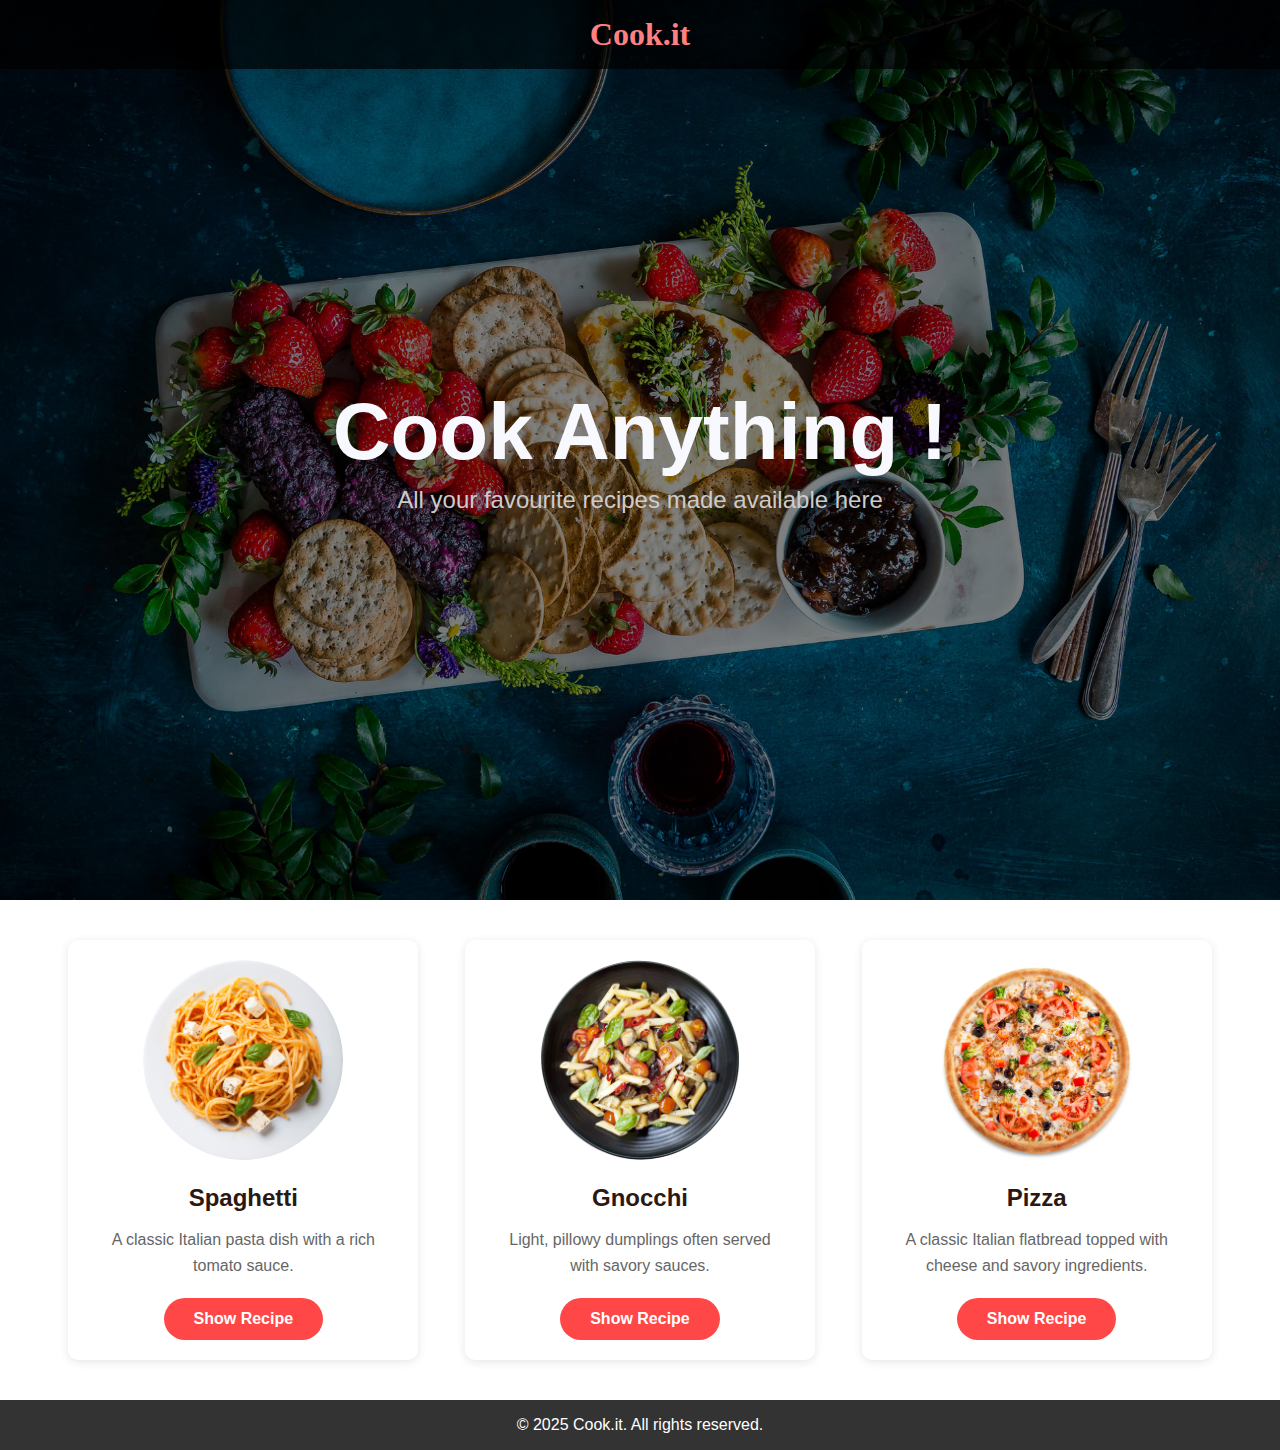
<file: 02-RecipeBook/index.html>
<!DOCTYPE html>
<html lang="en">
<head>
    <meta charset="UTF-8">
    <meta name="viewport" content="width=device-width, initial-scale=1.0">
    <title>Recipe Book</title>
    <link rel="stylesheet" href="style.css">
    <style>
        footer {
            background-color: #333;
            color: white;
            text-align: center;
            padding: 1rem 0;
            width: 100%;
        }

        footer p {
            margin: 0;
        }
    </style>
</head>
<body>
    <div class="body">
        <div class="overlay">
            <div class="navbar">
                <h1 style="font-family: 'Comic Sans MS', cursive; color: #ff8080;">
                    Cook.it
                </h1>
            </div>
            <div class="content">
                <h1 style="color:#f8f8ff; font-family: 'Comic Sans MS', cursive, sans-serif; font-size: 5rem;">Cook Anything !</h1>
                <p style="color: #ccc;">All your favourite recipes made available here</p>
            </div>
        </div>
    </div>

    <div>
        <div class="container">
            <div class="grid">
                <div class="card">
                    <img src="assets/spaghetti.png" alt="Spaghetti dish">
                    <h2>Spaghetti</h2>
                    <p>A classic Italian pasta dish with a rich tomato sauce.</p>
                    <a href="spaghetti.html" class="show-recipe">Show Recipe</a>
                </div>

                <div class="card">
                    <img src="assets/gnocchi.png" alt="Gnocchi dish">
                    <h2>Gnocchi</h2>
                    <p>Light, pillowy dumplings often served with savory sauces.</p>
                    <a href="gnocchi.html" class="show-recipe">Show Recipe</a>
                </div>
            
                <div class="card">
                    <img src="assets/pizza.png" alt="Pizza dish">
                    <h2>Pizza</h2>
                    <p>A classic Italian flatbread topped with cheese and savory ingredients.</p>
                    <a href="pizza.html" class="show-recipe">Show Recipe</a>
                </div>
            </div>
        </div>
    </div>


    <footer>
        <p>&copy; 2025 Cook.it. All rights reserved.</p>
    </footer>
</body>
</html>
</file>
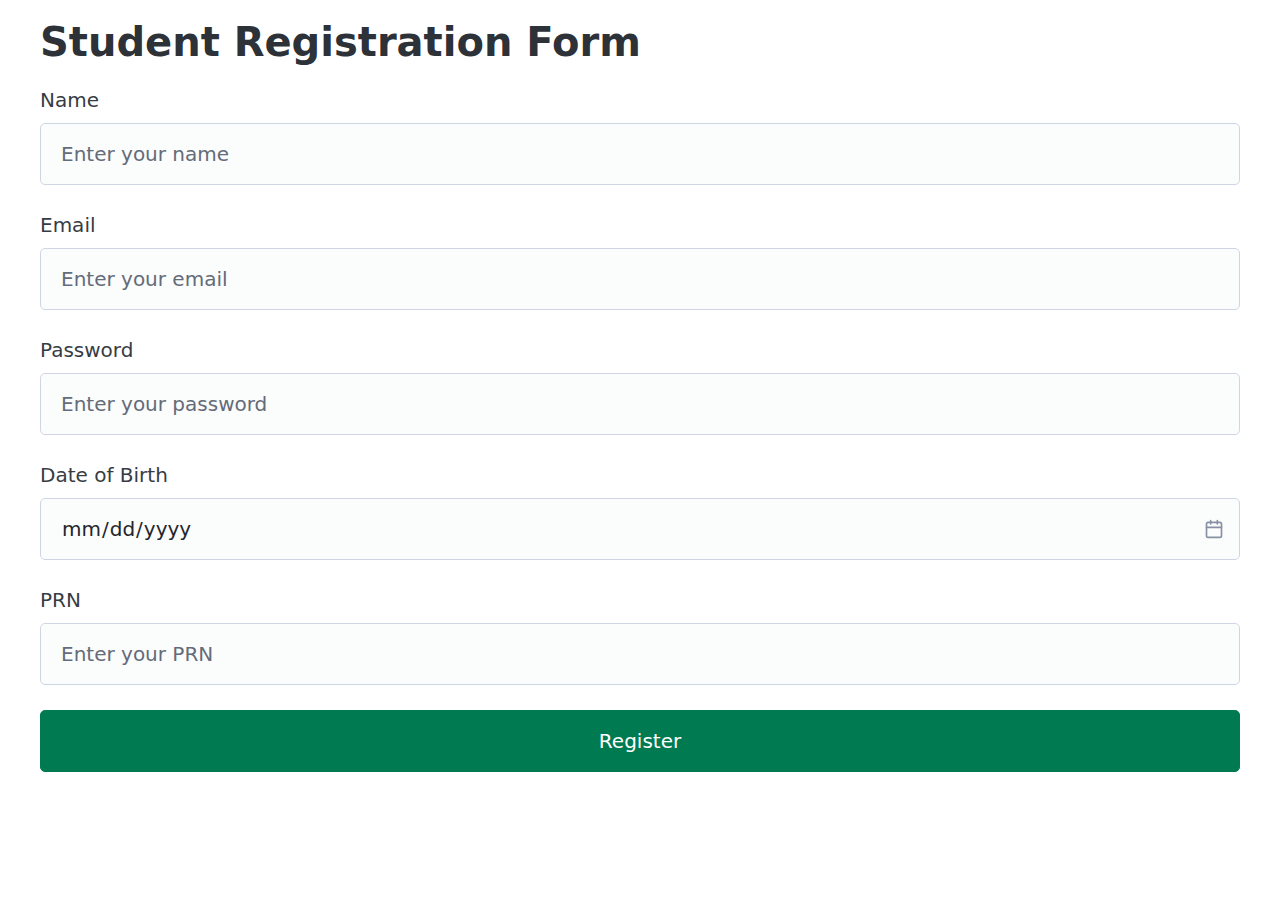
<file: 03-RegisterationForm/index.html>
<!DOCTYPE html>
<html lang="en"></html>
<head>
    <meta charset="UTF-8">
    <meta name="""viewport" content="""width=device-width, initial-scale=""1.0">
    <title>Student Registeration Form</title>
    <link rel="stylesheet" href="pico.jade.min.css">
</head>
<body>
    <main class="container">
        <h1>Student Registration Form</h1>
        <form id="registrationForm" novalidate>
            <div>
                <label for="name">Name</label>
                <input id="name" type="text" placeholder="Enter your name" required aria-describedby="nameError">
                <small class="error" id="nameError"></small>
            </div>
            <div>
                <label for="email">Email</label>
                <input id="email" type="email" placeholder="Enter your email" required aria-describedby="emailError">
                <small class="error" id="emailError"></small>
            </div>
            <div>
                <label for="password">Password</label>
                <input id="password" type="password" placeholder="Enter your password" required aria-describedby="passwordError">
                <small class="error" id="passwordError"></small>
            </div>
            <div>
                <label for="dob">Date of Birth</label>
                <input id="dob" type="date" required aria-describedby="dobError">
                <small class="error" id="dobError"></small>
            </div>
            <div>
                <label for="prn">PRN</label>
                <input id="prn" type="text" placeholder="Enter your PRN" required aria-describedby="prnError">
                <small class="error" id="prnError"></small>
            </div>
            <button type="submit">Register</button>
        </form>
    </main>

    <script src="script.js"></script>
</body>
</html>
</file>
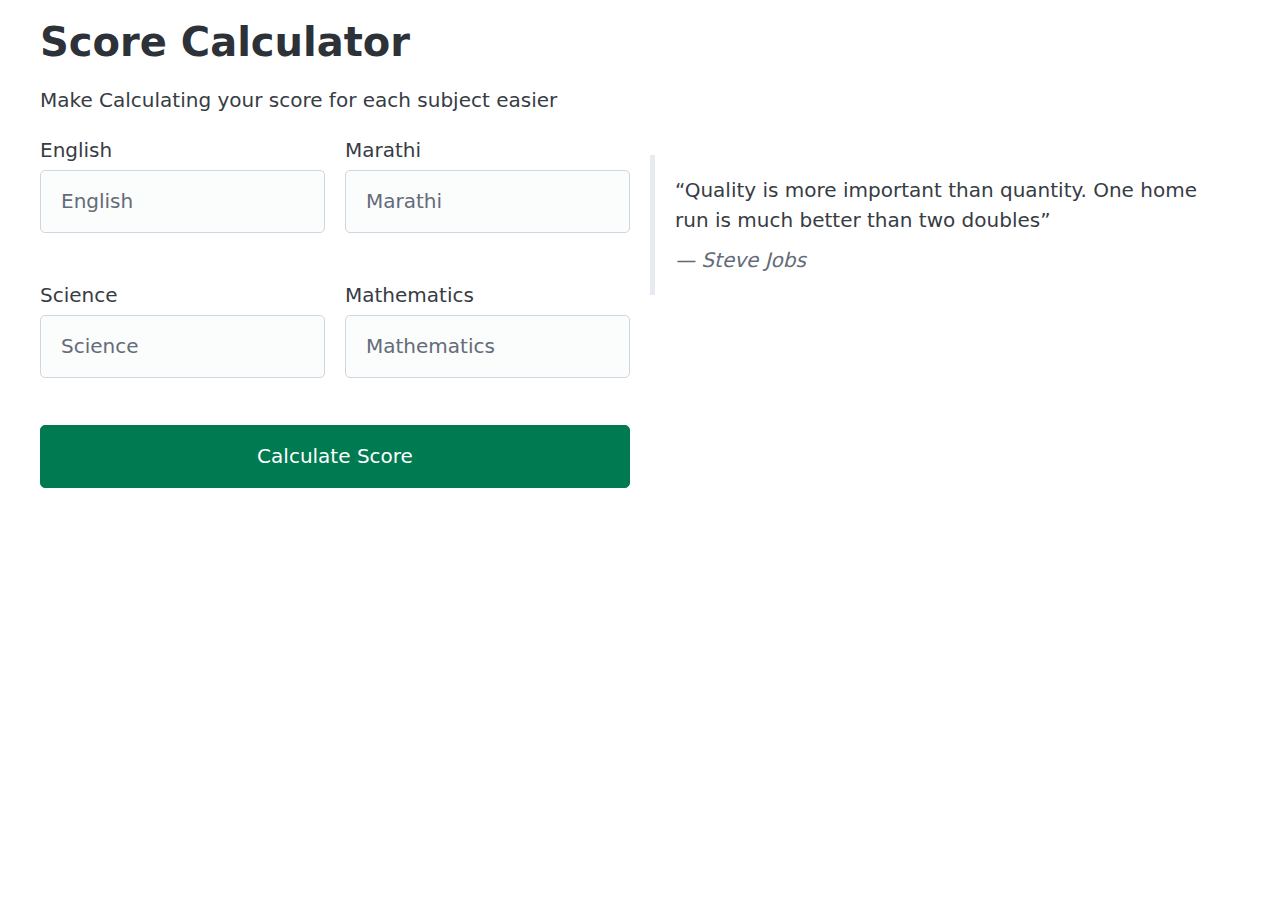
<file: 04-ScoreCalculator/index.html>
<!DOCTYPE html>
<html lang="en">
    <head>
        <meta charset="UTF-8" />
        <meta name="viewport" content="width=device-width, initial-scale=1.0" />
        <title>04 - Score Calculator</title>
        <link rel="stylesheet" href="./pico.jade.min.css" />
    </head>
    <body>
        <main class="container">
            <h1>Score Calculator</h1>
            <p>Make Calculating your score for each subject easier</p>
            <div class="grid">
                <div>
                    <form>
                        <fieldset class="grid">
                            <!-- get input for English, Marathi, Science, Social Science, Mathematics Score -->
                            <label>
                                English
                                <input
                                    type="number"
                                    id="english"
                                    name="english"
                                    placeholder="English"
                                    autocomplete="off"
                                    required
                                />
                            </label>
                            <label>
                                Marathi
                                <input
                                    type="number"
                                    id="marathi"
                                    name="marathi"
                                    placeholder="Marathi"
                                    autocomplete="off"
                                    required
                                />
                            </label>
                        </fieldset>
                        <fieldset class="grid">
                            <label>
                                Science
                                <input
                                    type="number"
                                    id="science"
                                    name="science"
                                    placeholder="Science"
                                    autocomplete="off"
                                    required
                                />
                            </label>
                            <label>
                                Mathematics
                                <input
                                    type="number"
                                    id="mathematics"
                                    name="mathematics"
                                    placeholder="Mathematics"
                                    autocomplete="off"
                                    required
                                />
                            </label>
                        </fieldset>

                        <input
                            type="submit"
                            value="Calculate Score"
                            onclick="calculateScore"
                        />
                    </form>
                </div>
                <div id="output">
                    <blockquote>
                        “Quality is more important than quantity. One home run
                        is much better than two doubles”
                        <footer>
                            <cite>— Steve Jobs</cite>
                        </footer>
                    </blockquote>
                </div>
            </div>
        </main>

        <script src="script.js"></script>
    </body>
</html>
</file>
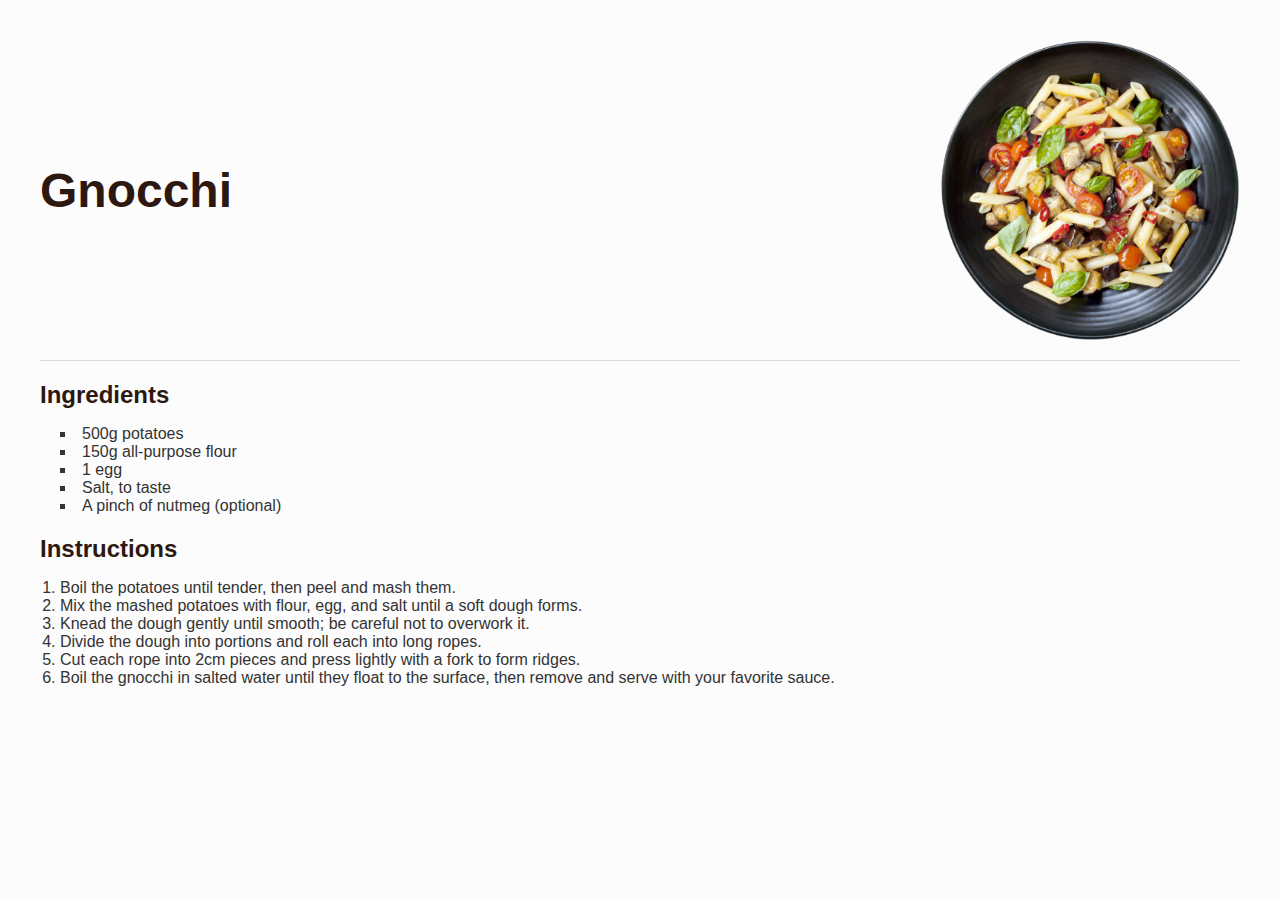
<file: 02-RecipeBook/gnocchi.html>
<!DOCTYPE html>
<html lang="en">
<head>
    <meta charset="UTF-8">
    <meta name="viewport" content="width=device-width, initial-scale=1.0">
    <title>Gnocchi Recipe</title>
    <link rel="stylesheet" href="recipe.css">
</head>
<body>
    <div class="container">
        <div class="dish-header">
            <h1>Gnocchi</h1>
            <img src="assets/gnocchi.png" alt="Gnocchi dish">
        </div>
        <div class="ingredients">
            <h2>Ingredients</h2>
            <ul>
                <li>500g potatoes</li>
                <li>150g all-purpose flour</li>
                <li>1 egg</li>
                <li>Salt, to taste</li>
                <li>A pinch of nutmeg (optional)</li>
            </ul>
        </div>
        <div class="instructions">
            <h2>Instructions</h2>
            <ol>
                <li>Boil the potatoes until tender, then peel and mash them.</li>
                <li>Mix the mashed potatoes with flour, egg, and salt until a soft dough forms.</li>
                <li>Knead the dough gently until smooth; be careful not to overwork it.</li>
                <li>Divide the dough into portions and roll each into long ropes.</li>
                <li>Cut each rope into 2cm pieces and press lightly with a fork to form ridges.</li>
                <li>Boil the gnocchi in salted water until they float to the surface, then remove and serve with your favorite sauce.</li>
            </ol>
        </div>
    </div>
</body>
</html>
</file>
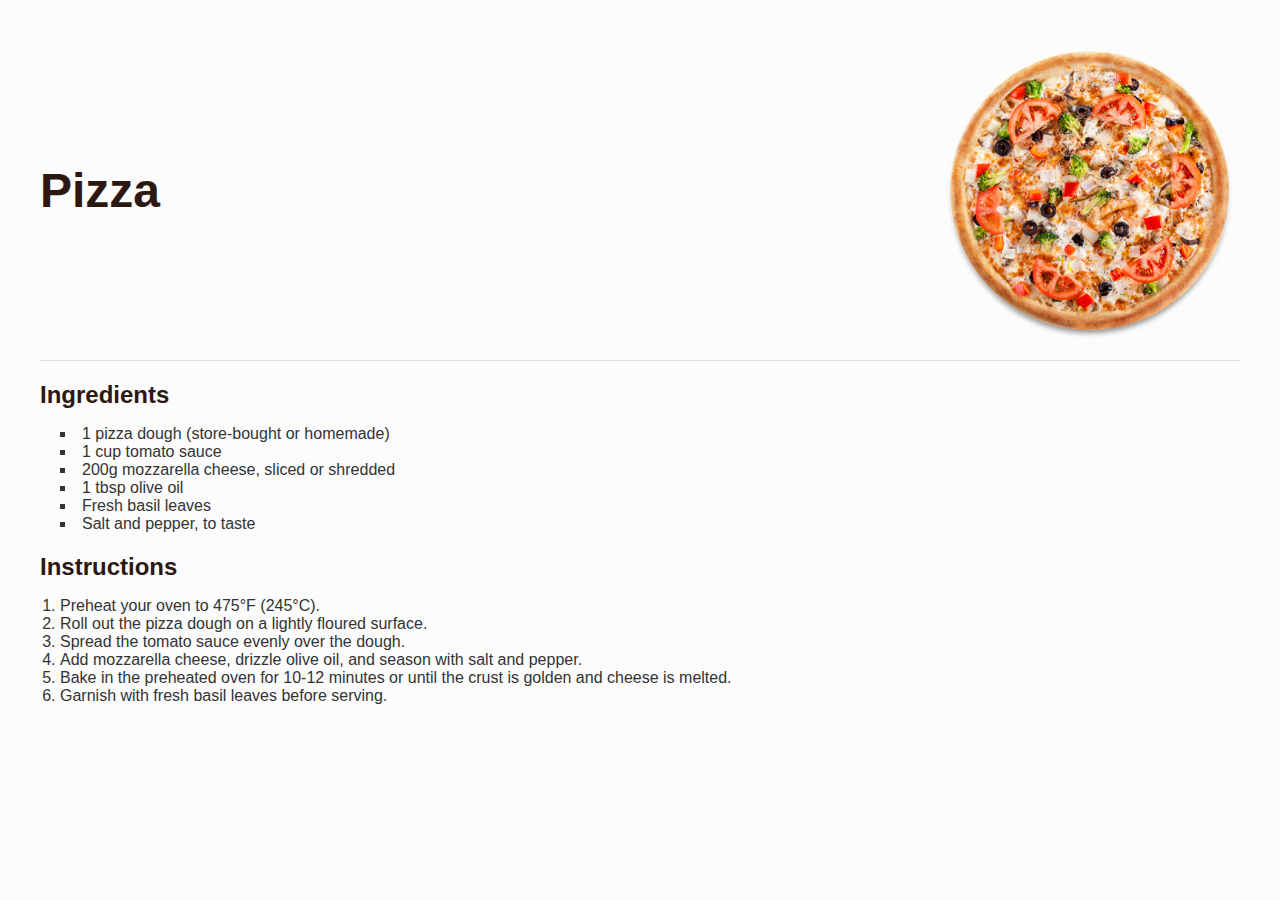
<file: 02-RecipeBook/pizza.html>
<!DOCTYPE html>
<html lang="en">
<head>
    <meta charset="UTF-8">
    <meta name="viewport" content="width=device-width, initial-scale=1.0">
    <title>Pizza Recipe</title>
    <link rel="stylesheet" href="recipe.css">
</head>
<body>
    <div class="container">
        <div class="dish-header">
            <h1>Pizza</h1>
            <img src="assets/pizza.png" alt="Pizza dish">
        </div>
        <div class="ingredients">
            <h2>Ingredients</h2>
            <ul>
                <li>1 pizza dough (store-bought or homemade)</li>
                <li>1 cup tomato sauce</li>
                <li>200g mozzarella cheese, sliced or shredded</li>
                <li>1 tbsp olive oil</li>
                <li>Fresh basil leaves</li>
                <li>Salt and pepper, to taste</li>
            </ul>
        </div>
        <div class="instructions">
            <h2>Instructions</h2>
            <ol>
                <li>Preheat your oven to 475°F (245°C).</li>
                <li>Roll out the pizza dough on a lightly floured surface.</li>
                <li>Spread the tomato sauce evenly over the dough.</li>
                <li>Add mozzarella cheese, drizzle olive oil, and season with salt and pepper.</li>
                <li>Bake in the preheated oven for 10-12 minutes or until the crust is golden and cheese is melted.</li>
                <li>Garnish with fresh basil leaves before serving.</li>
            </ol>
        </div>
    </div>
</body>
</html>
</file>
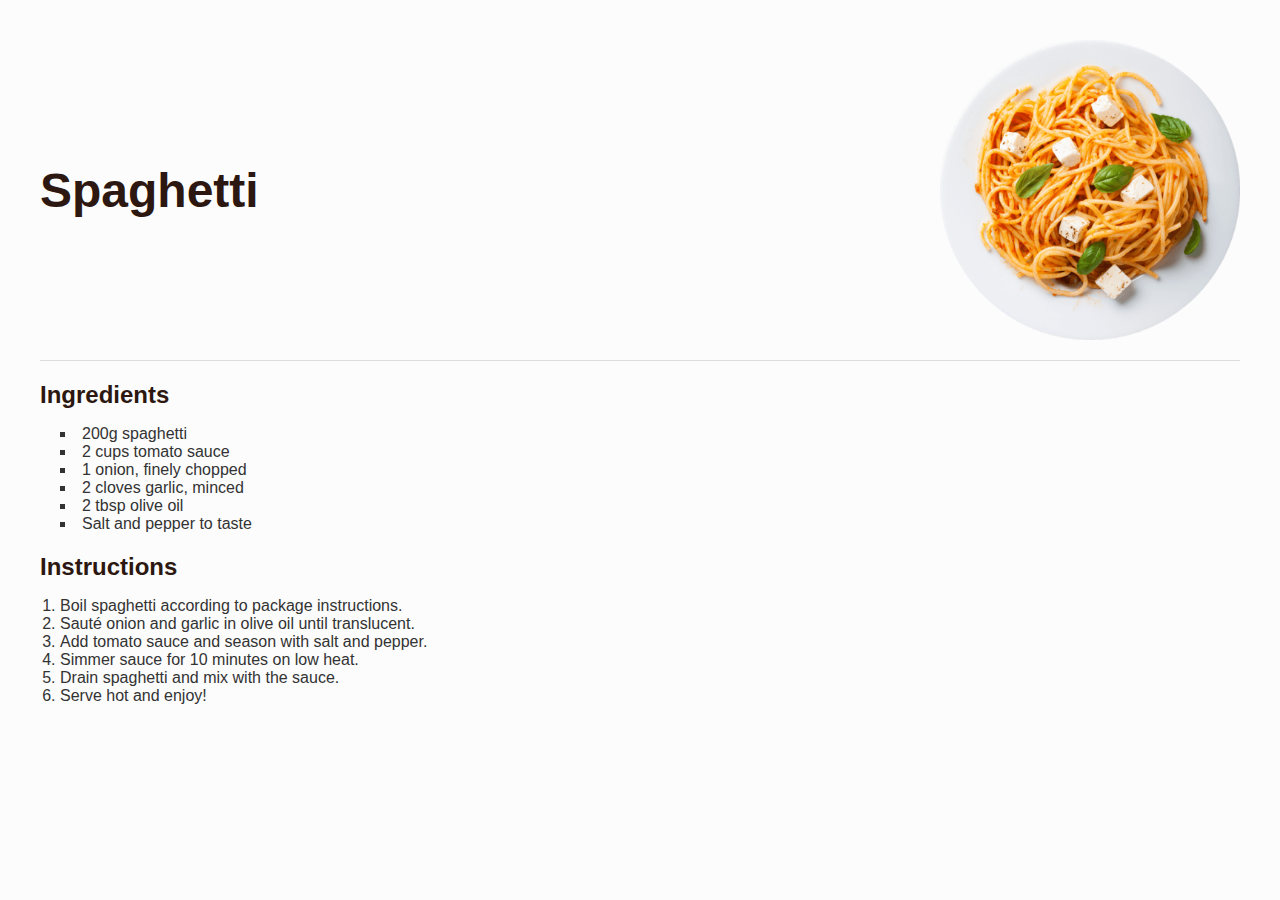
<file: 02-RecipeBook/spaghetti.html>
<!DOCTYPE html>
<html lang="en">
<head>
    <meta charset="UTF-8">
    <meta name="viewport" content="width=device-width, initial-scale=1.0">
    <title>Spaghetti Recipe</title>
    <link rel="stylesheet" href="recipe.css">
</head>
<body>
    <div class="container">
        <div class="dish-header">
            <h1>Spaghetti</h1>
            <img src="assets/spaghetti.png" alt="Spaghetti dish">
        </div>
        <div class="ingredients">
            <h2>Ingredients</h2>
            <ul>
                <li>200g spaghetti</li>
                <li>2 cups tomato sauce</li>
                <li>1 onion, finely chopped</li>
                <li>2 cloves garlic, minced</li>
                <li>2 tbsp olive oil</li>
                <li>Salt and pepper to taste</li>
            </ul>
        </div>
        <div class="instructions">
            <h2>Instructions</h2>
            <ol>
                <li>Boil spaghetti according to package instructions.</li>
                <li>Sauté onion and garlic in olive oil until translucent.</li>
                <li>Add tomato sauce and season with salt and pepper.</li>
                <li>Simmer sauce for 10 minutes on low heat.</li>
                <li>Drain spaghetti and mix with the sauce.</li>
                <li>Serve hot and enjoy!</li>
            </ol>
        </div>
    </div>
</body>
</html>
</file>
<file: 02-RecipeBook/style.css>
* {
    margin: 0;
    padding: 0;
    box-sizing: border-box;
    font-family: Arial, sans-serif;
}
.body {
    background: url('assets/bg_1.jpg') no-repeat center center fixed;
    background-size: cover;
    height: 100vh;
    display: flex;
    justify-content: center;
    align-items: center;
}
.overlay {
    position: absolute;
    top: 0;
    left: 0;
    width: 100%;
    height: 100%;
    background: rgba(0, 0, 0, 0.5);
    display: flex;
    flex-direction: column;
    justify-content: center;
    align-items: center;
    color: white;
    text-align: center;
}
.navbar {
    position: absolute;
    top: 0;
    width: 100%;
    padding: 1rem 0;
    text-align: center;
    background: rgba(0, 0, 0, 0.7);
}
.navbar h1 {
    margin: 0;
    font-size: 2rem;
}
.content h1 {
    font-size: 3rem;
    margin: 0;
}
.content p {
    font-size: 1.5rem;
    margin: 0.5rem 0 0;
}

.container {
    max-width: 1200px;
    margin: 40px auto;
    padding: 0 20px;
}

.grid {
    display: grid;
    grid-template-columns: repeat(auto-fit, minmax(300px, 1fr));
    gap: 30px;
    justify-items: center;
}

.card {
    width: 100%;
    max-width: 350px;
    text-align: center;
    padding: 20px;
    background: white;
    border-radius: 10px;
    box-shadow: 0 2px 10px rgba(0, 0, 0, 0.1);
    transition: transform 0.3s ease;
}

.card:hover {
    transform: translateY(-5px);
}

.card img {
    width: 200px;
    height: 200px;
    border-radius: 50%;
    object-fit: cover;
    margin-bottom: 20px;
}

.card h2 {
    color: #2c1810;
    font-size: 24px;
    margin-bottom: 15px;
}

.card p {
    color: #666;
    line-height: 1.6;
    margin-bottom: 20px;
    padding: 0 10px;
}

.show-recipe {
    display: inline-block;
    background-color: #ff4747;
    color: white;
    padding: 12px 30px;
    border-radius: 25px;
    text-decoration: none;
    font-weight: bold;
    transition: background-color 0.3s ease;
}

.show-recipe:hover {
    background-color: #ff3333;
}
</file>
<file: 02-RecipeBook/recipe.css>
body {
    font-family: Arial, sans-serif;
    margin: 0;
    background-color: #fcfcfc; /* Offwhite background */
    color: #333;
}
.container {
    max-width: 1200px;
    margin: 40px auto;
    padding: 0 20px;
}
.dish-header {
    display: flex;
    align-items: center;
    justify-content: space-between;
    padding-bottom: 20px;
    border-bottom: 1px solid #ddd;
    margin-bottom: 20px;
}
.dish-header h1 {
    font-size: 3rem;
    margin: 0;
    color: #2c1810;
}
.dish-header img {
    width: 300px;
    border-radius: 10px;
}
.ingredients,
.instructions {
    margin-bottom: 20px;
}
.ingredients h2,
.instructions h2 {
    color: #2c1810;
    font-size: 1.5rem;
    margin-bottom: 10px;
}
.ingredients ul {
    list-style: inside square;
    padding-left: 20px;
}
.instructions ol {
    padding-left: 20px;
}
</file>
<file: 03-RegisterationForm/pico.jade.min.css>
@charset "UTF-8";/*!
 * Pico CSS ✨ v2.0.6 (https://picocss.com)
 * Copyright 2019-2024 - Licensed under MIT
 */:root{--pico-font-family-emoji:"Apple Color Emoji","Segoe UI Emoji","Segoe UI Symbol","Noto Color Emoji";--pico-font-family-sans-serif:system-ui,"Segoe UI",Roboto,Oxygen,Ubuntu,Cantarell,Helvetica,Arial,"Helvetica Neue",sans-serif,var(--pico-font-family-emoji);--pico-font-family-monospace:ui-monospace,SFMono-Regular,"SF Mono",Menlo,Consolas,"Liberation Mono",monospace,var(--pico-font-family-emoji);--pico-font-family:var(--pico-font-family-sans-serif);--pico-line-height:1.5;--pico-font-weight:400;--pico-font-size:100%;--pico-text-underline-offset:0.1rem;--pico-border-radius:0.25rem;--pico-border-width:0.0625rem;--pico-outline-width:0.125rem;--pico-transition:0.2s ease-in-out;--pico-spacing:1rem;--pico-typography-spacing-vertical:1rem;--pico-block-spacing-vertical:var(--pico-spacing);--pico-block-spacing-horizontal:var(--pico-spacing);--pico-grid-column-gap:var(--pico-spacing);--pico-grid-row-gap:var(--pico-spacing);--pico-form-element-spacing-vertical:0.75rem;--pico-form-element-spacing-horizontal:1rem;--pico-group-box-shadow:0 0 0 rgba(0, 0, 0, 0);--pico-group-box-shadow-focus-with-button:0 0 0 var(--pico-outline-width) var(--pico-primary-focus);--pico-group-box-shadow-focus-with-input:0 0 0 0.0625rem var(--pico-form-element-border-color);--pico-modal-overlay-backdrop-filter:blur(0.375rem);--pico-nav-element-spacing-vertical:1rem;--pico-nav-element-spacing-horizontal:0.5rem;--pico-nav-link-spacing-vertical:0.5rem;--pico-nav-link-spacing-horizontal:0.5rem;--pico-nav-breadcrumb-divider:">";--pico-icon-checkbox:url("data:image/svg+xml,%3Csvg xmlns='http://www.w3.org/2000/svg' width='24' height='24' viewBox='0 0 24 24' fill='none' stroke='rgb(255, 255, 255)' stroke-width='4' stroke-linecap='round' stroke-linejoin='round'%3E%3Cpolyline points='20 6 9 17 4 12'%3E%3C/polyline%3E%3C/svg%3E");--pico-icon-minus:url("data:image/svg+xml,%3Csvg xmlns='http://www.w3.org/2000/svg' width='24' height='24' viewBox='0 0 24 24' fill='none' stroke='rgb(255, 255, 255)' stroke-width='4' stroke-linecap='round' stroke-linejoin='round'%3E%3Cline x1='5' y1='12' x2='19' y2='12'%3E%3C/line%3E%3C/svg%3E");--pico-icon-chevron:url("data:image/svg+xml,%3Csvg xmlns='http://www.w3.org/2000/svg' width='24' height='24' viewBox='0 0 24 24' fill='none' stroke='rgb(136, 145, 164)' stroke-width='2' stroke-linecap='round' stroke-linejoin='round'%3E%3Cpolyline points='6 9 12 15 18 9'%3E%3C/polyline%3E%3C/svg%3E");--pico-icon-date:url("data:image/svg+xml,%3Csvg xmlns='http://www.w3.org/2000/svg' width='24' height='24' viewBox='0 0 24 24' fill='none' stroke='rgb(136, 145, 164)' stroke-width='2' stroke-linecap='round' stroke-linejoin='round'%3E%3Crect x='3' y='4' width='18' height='18' rx='2' ry='2'%3E%3C/rect%3E%3Cline x1='16' y1='2' x2='16' y2='6'%3E%3C/line%3E%3Cline x1='8' y1='2' x2='8' y2='6'%3E%3C/line%3E%3Cline x1='3' y1='10' x2='21' y2='10'%3E%3C/line%3E%3C/svg%3E");--pico-icon-time:url("data:image/svg+xml,%3Csvg xmlns='http://www.w3.org/2000/svg' width='24' height='24' viewBox='0 0 24 24' fill='none' stroke='rgb(136, 145, 164)' stroke-width='2' stroke-linecap='round' stroke-linejoin='round'%3E%3Ccircle cx='12' cy='12' r='10'%3E%3C/circle%3E%3Cpolyline points='12 6 12 12 16 14'%3E%3C/polyline%3E%3C/svg%3E");--pico-icon-search:url("data:image/svg+xml,%3Csvg xmlns='http://www.w3.org/2000/svg' width='24' height='24' viewBox='0 0 24 24' fill='none' stroke='rgb(136, 145, 164)' stroke-width='1.5' stroke-linecap='round' stroke-linejoin='round'%3E%3Ccircle cx='11' cy='11' r='8'%3E%3C/circle%3E%3Cline x1='21' y1='21' x2='16.65' y2='16.65'%3E%3C/line%3E%3C/svg%3E");--pico-icon-close:url("data:image/svg+xml,%3Csvg xmlns='http://www.w3.org/2000/svg' width='24' height='24' viewBox='0 0 24 24' fill='none' stroke='rgb(136, 145, 164)' stroke-width='3' stroke-linecap='round' stroke-linejoin='round'%3E%3Cline x1='18' y1='6' x2='6' y2='18'%3E%3C/line%3E%3Cline x1='6' y1='6' x2='18' y2='18'%3E%3C/line%3E%3C/svg%3E");--pico-icon-loading:url("data:image/svg+xml,%3Csvg fill='none' height='24' width='24' viewBox='0 0 24 24' xmlns='http://www.w3.org/2000/svg' %3E%3Cstyle%3E g %7B animation: rotate 2s linear infinite; transform-origin: center center; %7D circle %7B stroke-dasharray: 75,100; stroke-dashoffset: -5; animation: dash 1.5s ease-in-out infinite; stroke-linecap: round; %7D @keyframes rotate %7B 0%25 %7B transform: rotate(0deg); %7D 100%25 %7B transform: rotate(360deg); %7D %7D @keyframes dash %7B 0%25 %7B stroke-dasharray: 1,100; stroke-dashoffset: 0; %7D 50%25 %7B stroke-dasharray: 44.5,100; stroke-dashoffset: -17.5; %7D 100%25 %7B stroke-dasharray: 44.5,100; stroke-dashoffset: -62; %7D %7D %3C/style%3E%3Cg%3E%3Ccircle cx='12' cy='12' r='10' fill='none' stroke='rgb(136, 145, 164)' stroke-width='4' /%3E%3C/g%3E%3C/svg%3E")}@media (min-width:576px){:root{--pico-font-size:106.25%}}@media (min-width:768px){:root{--pico-font-size:112.5%}}@media (min-width:1024px){:root{--pico-font-size:118.75%}}@media (min-width:1280px){:root{--pico-font-size:125%}}@media (min-width:1536px){:root{--pico-font-size:131.25%}}a{--pico-text-decoration:underline}a.contrast,a.secondary{--pico-text-decoration:underline}small{--pico-font-size:0.875em}h1,h2,h3,h4,h5,h6{--pico-font-weight:700}h1{--pico-font-size:2rem;--pico-line-height:1.125;--pico-typography-spacing-top:3rem}h2{--pico-font-size:1.75rem;--pico-line-height:1.15;--pico-typography-spacing-top:2.625rem}h3{--pico-font-size:1.5rem;--pico-line-height:1.175;--pico-typography-spacing-top:2.25rem}h4{--pico-font-size:1.25rem;--pico-line-height:1.2;--pico-typography-spacing-top:1.874rem}h5{--pico-font-size:1.125rem;--pico-line-height:1.225;--pico-typography-spacing-top:1.6875rem}h6{--pico-font-size:1rem;--pico-line-height:1.25;--pico-typography-spacing-top:1.5rem}tfoot td,tfoot th,thead td,thead th{--pico-font-weight:600;--pico-border-width:0.1875rem}code,kbd,pre,samp{--pico-font-family:var(--pico-font-family-monospace)}kbd{--pico-font-weight:bolder}:where(select,textarea),input:not([type=submit],[type=button],[type=reset],[type=checkbox],[type=radio],[type=file]){--pico-outline-width:0.0625rem}[type=search]{--pico-border-radius:5rem}[type=checkbox],[type=radio]{--pico-border-width:0.125rem}[type=checkbox][role=switch]{--pico-border-width:0.1875rem}details.dropdown summary:not([role=button]){--pico-outline-width:0.0625rem}nav details.dropdown summary:focus-visible{--pico-outline-width:0.125rem}[role=search]{--pico-border-radius:5rem}[role=group]:has(button.secondary:focus,[type=submit].secondary:focus,[type=button].secondary:focus,[role=button].secondary:focus),[role=search]:has(button.secondary:focus,[type=submit].secondary:focus,[type=button].secondary:focus,[role=button].secondary:focus){--pico-group-box-shadow-focus-with-button:0 0 0 var(--pico-outline-width) var(--pico-secondary-focus)}[role=group]:has(button.contrast:focus,[type=submit].contrast:focus,[type=button].contrast:focus,[role=button].contrast:focus),[role=search]:has(button.contrast:focus,[type=submit].contrast:focus,[type=button].contrast:focus,[role=button].contrast:focus){--pico-group-box-shadow-focus-with-button:0 0 0 var(--pico-outline-width) var(--pico-contrast-focus)}[role=group] [role=button],[role=group] [type=button],[role=group] [type=submit],[role=group] button,[role=search] [role=button],[role=search] [type=button],[role=search] [type=submit],[role=search] button{--pico-form-element-spacing-horizontal:2rem}details summary[role=button]:not(.outline)::after{filter:brightness(0) invert(1)}[aria-busy=true]:not(input,select,textarea):is(button,[type=submit],[type=button],[type=reset],[role=button]):not(.outline)::before{filter:brightness(0) invert(1)}:root:not([data-theme=dark]),[data-theme=light]{--pico-background-color:#fff;--pico-color:#373c44;--pico-text-selection-color:rgba(0, 166, 110, 0.25);--pico-muted-color:#646b79;--pico-muted-border-color:#e7eaf0;--pico-primary:#007a50;--pico-primary-background:#007a50;--pico-primary-border:var(--pico-primary-background);--pico-primary-underline:rgba(0, 122, 80, 0.5);--pico-primary-hover:#005f3d;--pico-primary-hover-background:#006d46;--pico-primary-hover-border:var(--pico-primary-hover-background);--pico-primary-hover-underline:var(--pico-primary-hover);--pico-primary-focus:rgba(0, 166, 110, 0.5);--pico-primary-inverse:#fff;--pico-secondary:#5d6b89;--pico-secondary-background:#525f7a;--pico-secondary-border:var(--pico-secondary-background);--pico-secondary-underline:rgba(93, 107, 137, 0.5);--pico-secondary-hover:#48536b;--pico-secondary-hover-background:#48536b;--pico-secondary-hover-border:var(--pico-secondary-hover-background);--pico-secondary-hover-underline:var(--pico-secondary-hover);--pico-secondary-focus:rgba(93, 107, 137, 0.25);--pico-secondary-inverse:#fff;--pico-contrast:#181c25;--pico-contrast-background:#181c25;--pico-contrast-border:var(--pico-contrast-background);--pico-contrast-underline:rgba(24, 28, 37, 0.5);--pico-contrast-hover:#000;--pico-contrast-hover-background:#000;--pico-contrast-hover-border:var(--pico-contrast-hover-background);--pico-contrast-hover-underline:var(--pico-secondary-hover);--pico-contrast-focus:rgba(93, 107, 137, 0.25);--pico-contrast-inverse:#fff;--pico-box-shadow:0.0145rem 0.029rem 0.174rem rgba(129, 145, 181, 0.01698),0.0335rem 0.067rem 0.402rem rgba(129, 145, 181, 0.024),0.0625rem 0.125rem 0.75rem rgba(129, 145, 181, 0.03),0.1125rem 0.225rem 1.35rem rgba(129, 145, 181, 0.036),0.2085rem 0.417rem 2.502rem rgba(129, 145, 181, 0.04302),0.5rem 1rem 6rem rgba(129, 145, 181, 0.06),0 0 0 0.0625rem rgba(129, 145, 181, 0.015);--pico-h1-color:#2d3138;--pico-h2-color:#373c44;--pico-h3-color:#424751;--pico-h4-color:#4d535e;--pico-h5-color:#5c6370;--pico-h6-color:#646b79;--pico-mark-background-color:#fde7c0;--pico-mark-color:#0f1114;--pico-ins-color:#1d6a54;--pico-del-color:#883935;--pico-blockquote-border-color:var(--pico-muted-border-color);--pico-blockquote-footer-color:var(--pico-muted-color);--pico-button-box-shadow:0 0 0 rgba(0, 0, 0, 0);--pico-button-hover-box-shadow:0 0 0 rgba(0, 0, 0, 0);--pico-table-border-color:var(--pico-muted-border-color);--pico-table-row-stripped-background-color:rgba(111, 120, 135, 0.0375);--pico-code-background-color:#f3f5f7;--pico-code-color:#646b79;--pico-code-kbd-background-color:var(--pico-color);--pico-code-kbd-color:var(--pico-background-color);--pico-form-element-background-color:#fbfcfc;--pico-form-element-selected-background-color:#dfe3eb;--pico-form-element-border-color:#cfd5e2;--pico-form-element-color:#23262c;--pico-form-element-placeholder-color:var(--pico-muted-color);--pico-form-element-active-background-color:#fff;--pico-form-element-active-border-color:var(--pico-primary-border);--pico-form-element-focus-color:var(--pico-primary-border);--pico-form-element-disabled-opacity:0.5;--pico-form-element-invalid-border-color:#b86a6b;--pico-form-element-invalid-active-border-color:#c84f48;--pico-form-element-invalid-focus-color:var(--pico-form-element-invalid-active-border-color);--pico-form-element-valid-border-color:#4c9b8a;--pico-form-element-valid-active-border-color:#279977;--pico-form-element-valid-focus-color:var(--pico-form-element-valid-active-border-color);--pico-switch-background-color:#bfc7d9;--pico-switch-checked-background-color:var(--pico-primary-background);--pico-switch-color:#fff;--pico-switch-thumb-box-shadow:0 0 0 rgba(0, 0, 0, 0);--pico-range-border-color:#dfe3eb;--pico-range-active-border-color:#bfc7d9;--pico-range-thumb-border-color:var(--pico-background-color);--pico-range-thumb-color:var(--pico-secondary-background);--pico-range-thumb-active-color:var(--pico-primary-background);--pico-accordion-border-color:var(--pico-muted-border-color);--pico-accordion-active-summary-color:var(--pico-primary-hover);--pico-accordion-close-summary-color:var(--pico-color);--pico-accordion-open-summary-color:var(--pico-muted-color);--pico-card-background-color:var(--pico-background-color);--pico-card-border-color:var(--pico-muted-border-color);--pico-card-box-shadow:var(--pico-box-shadow);--pico-card-sectioning-background-color:#fbfcfc;--pico-dropdown-background-color:#fff;--pico-dropdown-border-color:#eff1f4;--pico-dropdown-box-shadow:var(--pico-box-shadow);--pico-dropdown-color:var(--pico-color);--pico-dropdown-hover-background-color:#eff1f4;--pico-loading-spinner-opacity:0.5;--pico-modal-overlay-background-color:rgba(232, 234, 237, 0.75);--pico-progress-background-color:#dfe3eb;--pico-progress-color:var(--pico-primary-background);--pico-tooltip-background-color:var(--pico-contrast-background);--pico-tooltip-color:var(--pico-contrast-inverse);--pico-icon-valid:url("data:image/svg+xml,%3Csvg xmlns='http://www.w3.org/2000/svg' width='24' height='24' viewBox='0 0 24 24' fill='none' stroke='rgb(76, 155, 138)' stroke-width='2' stroke-linecap='round' stroke-linejoin='round'%3E%3Cpolyline points='20 6 9 17 4 12'%3E%3C/polyline%3E%3C/svg%3E");--pico-icon-invalid:url("data:image/svg+xml,%3Csvg xmlns='http://www.w3.org/2000/svg' width='24' height='24' viewBox='0 0 24 24' fill='none' stroke='rgb(200, 79, 72)' stroke-width='2' stroke-linecap='round' stroke-linejoin='round'%3E%3Ccircle cx='12' cy='12' r='10'%3E%3C/circle%3E%3Cline x1='12' y1='8' x2='12' y2='12'%3E%3C/line%3E%3Cline x1='12' y1='16' x2='12.01' y2='16'%3E%3C/line%3E%3C/svg%3E");color-scheme:light}:root:not([data-theme=dark]) input:is([type=submit],[type=button],[type=reset],[type=checkbox],[type=radio],[type=file]),[data-theme=light] input:is([type=submit],[type=button],[type=reset],[type=checkbox],[type=radio],[type=file]){--pico-form-element-focus-color:var(--pico-primary-focus)}@media only screen and (prefers-color-scheme:dark){:root:not([data-theme]){--pico-background-color:#13171f;--pico-color:#c2c7d0;--pico-text-selection-color:rgba(0, 180, 120, 0.1875);--pico-muted-color:#7b8495;--pico-muted-border-color:#202632;--pico-primary:#00b478;--pico-primary-background:#007a50;--pico-primary-border:var(--pico-primary-background);--pico-primary-underline:rgba(0, 180, 120, 0.5);--pico-primary-hover:#00cc88;--pico-primary-hover-background:#00895a;--pico-primary-hover-border:var(--pico-primary-hover-background);--pico-primary-hover-underline:var(--pico-primary-hover);--pico-primary-focus:rgba(0, 180, 120, 0.375);--pico-primary-inverse:#fff;--pico-secondary:#969eaf;--pico-secondary-background:#525f7a;--pico-secondary-border:var(--pico-secondary-background);--pico-secondary-underline:rgba(150, 158, 175, 0.5);--pico-secondary-hover:#b3b9c5;--pico-secondary-hover-background:#5d6b89;--pico-secondary-hover-border:var(--pico-secondary-hover-background);--pico-secondary-hover-underline:var(--pico-secondary-hover);--pico-secondary-focus:rgba(144, 158, 190, 0.25);--pico-secondary-inverse:#fff;--pico-contrast:#dfe3eb;--pico-contrast-background:#eff1f4;--pico-contrast-border:var(--pico-contrast-background);--pico-contrast-underline:rgba(223, 227, 235, 0.5);--pico-contrast-hover:#fff;--pico-contrast-hover-background:#fff;--pico-contrast-hover-border:var(--pico-contrast-hover-background);--pico-contrast-hover-underline:var(--pico-contrast-hover);--pico-contrast-focus:rgba(207, 213, 226, 0.25);--pico-contrast-inverse:#000;--pico-box-shadow:0.0145rem 0.029rem 0.174rem rgba(7, 9, 12, 0.01698),0.0335rem 0.067rem 0.402rem rgba(7, 9, 12, 0.024),0.0625rem 0.125rem 0.75rem rgba(7, 9, 12, 0.03),0.1125rem 0.225rem 1.35rem rgba(7, 9, 12, 0.036),0.2085rem 0.417rem 2.502rem rgba(7, 9, 12, 0.04302),0.5rem 1rem 6rem rgba(7, 9, 12, 0.06),0 0 0 0.0625rem rgba(7, 9, 12, 0.015);--pico-h1-color:#f0f1f3;--pico-h2-color:#e0e3e7;--pico-h3-color:#c2c7d0;--pico-h4-color:#b3b9c5;--pico-h5-color:#a4acba;--pico-h6-color:#8891a4;--pico-mark-background-color:#014063;--pico-mark-color:#fff;--pico-ins-color:#62af9a;--pico-del-color:#ce7e7b;--pico-blockquote-border-color:var(--pico-muted-border-color);--pico-blockquote-footer-color:var(--pico-muted-color);--pico-button-box-shadow:0 0 0 rgba(0, 0, 0, 0);--pico-button-hover-box-shadow:0 0 0 rgba(0, 0, 0, 0);--pico-table-border-color:var(--pico-muted-border-color);--pico-table-row-stripped-background-color:rgba(111, 120, 135, 0.0375);--pico-code-background-color:#1a1f28;--pico-code-color:#8891a4;--pico-code-kbd-background-color:var(--pico-color);--pico-code-kbd-color:var(--pico-background-color);--pico-form-element-background-color:#1c212c;--pico-form-element-selected-background-color:#2a3140;--pico-form-element-border-color:#2a3140;--pico-form-element-color:#e0e3e7;--pico-form-element-placeholder-color:#8891a4;--pico-form-element-active-background-color:#1a1f28;--pico-form-element-active-border-color:var(--pico-primary-border);--pico-form-element-focus-color:var(--pico-primary-border);--pico-form-element-disabled-opacity:0.5;--pico-form-element-invalid-border-color:#964a50;--pico-form-element-invalid-active-border-color:#b7403b;--pico-form-element-invalid-focus-color:var(--pico-form-element-invalid-active-border-color);--pico-form-element-valid-border-color:#2a7b6f;--pico-form-element-valid-active-border-color:#16896a;--pico-form-element-valid-focus-color:var(--pico-form-element-valid-active-border-color);--pico-switch-background-color:#333c4e;--pico-switch-checked-background-color:var(--pico-primary-background);--pico-switch-color:#fff;--pico-switch-thumb-box-shadow:0 0 0 rgba(0, 0, 0, 0);--pico-range-border-color:#202632;--pico-range-active-border-color:#2a3140;--pico-range-thumb-border-color:var(--pico-background-color);--pico-range-thumb-color:var(--pico-secondary-background);--pico-range-thumb-active-color:var(--pico-primary-background);--pico-accordion-border-color:var(--pico-muted-border-color);--pico-accordion-active-summary-color:var(--pico-primary-hover);--pico-accordion-close-summary-color:var(--pico-color);--pico-accordion-open-summary-color:var(--pico-muted-color);--pico-card-background-color:#181c25;--pico-card-border-color:var(--pico-card-background-color);--pico-card-box-shadow:var(--pico-box-shadow);--pico-card-sectioning-background-color:#1a1f28;--pico-dropdown-background-color:#181c25;--pico-dropdown-border-color:#202632;--pico-dropdown-box-shadow:var(--pico-box-shadow);--pico-dropdown-color:var(--pico-color);--pico-dropdown-hover-background-color:#202632;--pico-loading-spinner-opacity:0.5;--pico-modal-overlay-background-color:rgba(8, 9, 10, 0.75);--pico-progress-background-color:#202632;--pico-progress-color:var(--pico-primary-background);--pico-tooltip-background-color:var(--pico-contrast-background);--pico-tooltip-color:var(--pico-contrast-inverse);--pico-icon-valid:url("data:image/svg+xml,%3Csvg xmlns='http://www.w3.org/2000/svg' width='24' height='24' viewBox='0 0 24 24' fill='none' stroke='rgb(42, 123, 111)' stroke-width='2' stroke-linecap='round' stroke-linejoin='round'%3E%3Cpolyline points='20 6 9 17 4 12'%3E%3C/polyline%3E%3C/svg%3E");--pico-icon-invalid:url("data:image/svg+xml,%3Csvg xmlns='http://www.w3.org/2000/svg' width='24' height='24' viewBox='0 0 24 24' fill='none' stroke='rgb(150, 74, 80)' stroke-width='2' stroke-linecap='round' stroke-linejoin='round'%3E%3Ccircle cx='12' cy='12' r='10'%3E%3C/circle%3E%3Cline x1='12' y1='8' x2='12' y2='12'%3E%3C/line%3E%3Cline x1='12' y1='16' x2='12.01' y2='16'%3E%3C/line%3E%3C/svg%3E");color-scheme:dark}:root:not([data-theme]) input:is([type=submit],[type=button],[type=reset],[type=checkbox],[type=radio],[type=file]){--pico-form-element-focus-color:var(--pico-primary-focus)}:root:not([data-theme]) details summary[role=button].contrast:not(.outline)::after{filter:brightness(0)}:root:not([data-theme]) [aria-busy=true]:not(input,select,textarea).contrast:is(button,[type=submit],[type=button],[type=reset],[role=button]):not(.outline)::before{filter:brightness(0)}}[data-theme=dark]{--pico-background-color:#13171f;--pico-color:#c2c7d0;--pico-text-selection-color:rgba(0, 180, 120, 0.1875);--pico-muted-color:#7b8495;--pico-muted-border-color:#202632;--pico-primary:#00b478;--pico-primary-background:#007a50;--pico-primary-border:var(--pico-primary-background);--pico-primary-underline:rgba(0, 180, 120, 0.5);--pico-primary-hover:#00cc88;--pico-primary-hover-background:#00895a;--pico-primary-hover-border:var(--pico-primary-hover-background);--pico-primary-hover-underline:var(--pico-primary-hover);--pico-primary-focus:rgba(0, 180, 120, 0.375);--pico-primary-inverse:#fff;--pico-secondary:#969eaf;--pico-secondary-background:#525f7a;--pico-secondary-border:var(--pico-secondary-background);--pico-secondary-underline:rgba(150, 158, 175, 0.5);--pico-secondary-hover:#b3b9c5;--pico-secondary-hover-background:#5d6b89;--pico-secondary-hover-border:var(--pico-secondary-hover-background);--pico-secondary-hover-underline:var(--pico-secondary-hover);--pico-secondary-focus:rgba(144, 158, 190, 0.25);--pico-secondary-inverse:#fff;--pico-contrast:#dfe3eb;--pico-contrast-background:#eff1f4;--pico-contrast-border:var(--pico-contrast-background);--pico-contrast-underline:rgba(223, 227, 235, 0.5);--pico-contrast-hover:#fff;--pico-contrast-hover-background:#fff;--pico-contrast-hover-border:var(--pico-contrast-hover-background);--pico-contrast-hover-underline:var(--pico-contrast-hover);--pico-contrast-focus:rgba(207, 213, 226, 0.25);--pico-contrast-inverse:#000;--pico-box-shadow:0.0145rem 0.029rem 0.174rem rgba(7, 9, 12, 0.01698),0.0335rem 0.067rem 0.402rem rgba(7, 9, 12, 0.024),0.0625rem 0.125rem 0.75rem rgba(7, 9, 12, 0.03),0.1125rem 0.225rem 1.35rem rgba(7, 9, 12, 0.036),0.2085rem 0.417rem 2.502rem rgba(7, 9, 12, 0.04302),0.5rem 1rem 6rem rgba(7, 9, 12, 0.06),0 0 0 0.0625rem rgba(7, 9, 12, 0.015);--pico-h1-color:#f0f1f3;--pico-h2-color:#e0e3e7;--pico-h3-color:#c2c7d0;--pico-h4-color:#b3b9c5;--pico-h5-color:#a4acba;--pico-h6-color:#8891a4;--pico-mark-background-color:#014063;--pico-mark-color:#fff;--pico-ins-color:#62af9a;--pico-del-color:#ce7e7b;--pico-blockquote-border-color:var(--pico-muted-border-color);--pico-blockquote-footer-color:var(--pico-muted-color);--pico-button-box-shadow:0 0 0 rgba(0, 0, 0, 0);--pico-button-hover-box-shadow:0 0 0 rgba(0, 0, 0, 0);--pico-table-border-color:var(--pico-muted-border-color);--pico-table-row-stripped-background-color:rgba(111, 120, 135, 0.0375);--pico-code-background-color:#1a1f28;--pico-code-color:#8891a4;--pico-code-kbd-background-color:var(--pico-color);--pico-code-kbd-color:var(--pico-background-color);--pico-form-element-background-color:#1c212c;--pico-form-element-selected-background-color:#2a3140;--pico-form-element-border-color:#2a3140;--pico-form-element-color:#e0e3e7;--pico-form-element-placeholder-color:#8891a4;--pico-form-element-active-background-color:#1a1f28;--pico-form-element-active-border-color:var(--pico-primary-border);--pico-form-element-focus-color:var(--pico-primary-border);--pico-form-element-disabled-opacity:0.5;--pico-form-element-invalid-border-color:#964a50;--pico-form-element-invalid-active-border-color:#b7403b;--pico-form-element-invalid-focus-color:var(--pico-form-element-invalid-active-border-color);--pico-form-element-valid-border-color:#2a7b6f;--pico-form-element-valid-active-border-color:#16896a;--pico-form-element-valid-focus-color:var(--pico-form-element-valid-active-border-color);--pico-switch-background-color:#333c4e;--pico-switch-checked-background-color:var(--pico-primary-background);--pico-switch-color:#fff;--pico-switch-thumb-box-shadow:0 0 0 rgba(0, 0, 0, 0);--pico-range-border-color:#202632;--pico-range-active-border-color:#2a3140;--pico-range-thumb-border-color:var(--pico-background-color);--pico-range-thumb-color:var(--pico-secondary-background);--pico-range-thumb-active-color:var(--pico-primary-background);--pico-accordion-border-color:var(--pico-muted-border-color);--pico-accordion-active-summary-color:var(--pico-primary-hover);--pico-accordion-close-summary-color:var(--pico-color);--pico-accordion-open-summary-color:var(--pico-muted-color);--pico-card-background-color:#181c25;--pico-card-border-color:var(--pico-card-background-color);--pico-card-box-shadow:var(--pico-box-shadow);--pico-card-sectioning-background-color:#1a1f28;--pico-dropdown-background-color:#181c25;--pico-dropdown-border-color:#202632;--pico-dropdown-box-shadow:var(--pico-box-shadow);--pico-dropdown-color:var(--pico-color);--pico-dropdown-hover-background-color:#202632;--pico-loading-spinner-opacity:0.5;--pico-modal-overlay-background-color:rgba(8, 9, 10, 0.75);--pico-progress-background-color:#202632;--pico-progress-color:var(--pico-primary-background);--pico-tooltip-background-color:var(--pico-contrast-background);--pico-tooltip-color:var(--pico-contrast-inverse);--pico-icon-valid:url("data:image/svg+xml,%3Csvg xmlns='http://www.w3.org/2000/svg' width='24' height='24' viewBox='0 0 24 24' fill='none' stroke='rgb(42, 123, 111)' stroke-width='2' stroke-linecap='round' stroke-linejoin='round'%3E%3Cpolyline points='20 6 9 17 4 12'%3E%3C/polyline%3E%3C/svg%3E");--pico-icon-invalid:url("data:image/svg+xml,%3Csvg xmlns='http://www.w3.org/2000/svg' width='24' height='24' viewBox='0 0 24 24' fill='none' stroke='rgb(150, 74, 80)' stroke-width='2' stroke-linecap='round' stroke-linejoin='round'%3E%3Ccircle cx='12' cy='12' r='10'%3E%3C/circle%3E%3Cline x1='12' y1='8' x2='12' y2='12'%3E%3C/line%3E%3Cline x1='12' y1='16' x2='12.01' y2='16'%3E%3C/line%3E%3C/svg%3E");color-scheme:dark}[data-theme=dark] input:is([type=submit],[type=button],[type=reset],[type=checkbox],[type=radio],[type=file]){--pico-form-element-focus-color:var(--pico-primary-focus)}[data-theme=dark] details summary[role=button].contrast:not(.outline)::after{filter:brightness(0)}[data-theme=dark] [aria-busy=true]:not(input,select,textarea).contrast:is(button,[type=submit],[type=button],[type=reset],[role=button]):not(.outline)::before{filter:brightness(0)}[type=checkbox],[type=radio],[type=range],progress{accent-color:var(--pico-primary)}*,::after,::before{box-sizing:border-box;background-repeat:no-repeat}::after,::before{text-decoration:inherit;vertical-align:inherit}:where(:root){-webkit-tap-highlight-color:transparent;-webkit-text-size-adjust:100%;-moz-text-size-adjust:100%;text-size-adjust:100%;background-color:var(--pico-background-color);color:var(--pico-color);font-weight:var(--pico-font-weight);font-size:var(--pico-font-size);line-height:var(--pico-line-height);font-family:var(--pico-font-family);text-underline-offset:var(--pico-text-underline-offset);text-rendering:optimizeLegibility;overflow-wrap:break-word;-moz-tab-size:4;-o-tab-size:4;tab-size:4}body{width:100%;margin:0}main{display:block}body>footer,body>header,body>main{padding-block:var(--pico-block-spacing-vertical)}section{margin-bottom:var(--pico-block-spacing-vertical)}.container,.container-fluid{width:100%;margin-right:auto;margin-left:auto;padding-right:var(--pico-spacing);padding-left:var(--pico-spacing)}@media (min-width:576px){.container{max-width:510px;padding-right:0;padding-left:0}}@media (min-width:768px){.container{max-width:700px}}@media (min-width:1024px){.container{max-width:950px}}@media (min-width:1280px){.container{max-width:1200px}}@media (min-width:1536px){.container{max-width:1450px}}.grid{grid-column-gap:var(--pico-grid-column-gap);grid-row-gap:var(--pico-grid-row-gap);display:grid;grid-template-columns:1fr}@media (min-width:768px){.grid{grid-template-columns:repeat(auto-fit,minmax(0%,1fr))}}.grid>*{min-width:0}.overflow-auto{overflow:auto}b,strong{font-weight:bolder}sub,sup{position:relative;font-size:.75em;line-height:0;vertical-align:baseline}sub{bottom:-.25em}sup{top:-.5em}address,blockquote,dl,ol,p,pre,table,ul{margin-top:0;margin-bottom:var(--pico-typography-spacing-vertical);color:var(--pico-color);font-style:normal;font-weight:var(--pico-font-weight)}h1,h2,h3,h4,h5,h6{margin-top:0;margin-bottom:var(--pico-typography-spacing-vertical);color:var(--pico-color);font-weight:var(--pico-font-weight);font-size:var(--pico-font-size);line-height:var(--pico-line-height);font-family:var(--pico-font-family)}h1{--pico-color:var(--pico-h1-color)}h2{--pico-color:var(--pico-h2-color)}h3{--pico-color:var(--pico-h3-color)}h4{--pico-color:var(--pico-h4-color)}h5{--pico-color:var(--pico-h5-color)}h6{--pico-color:var(--pico-h6-color)}:where(article,address,blockquote,dl,figure,form,ol,p,pre,table,ul)~:is(h1,h2,h3,h4,h5,h6){margin-top:var(--pico-typography-spacing-top)}p{margin-bottom:var(--pico-typography-spacing-vertical)}hgroup{margin-bottom:var(--pico-typography-spacing-vertical)}hgroup>*{margin-top:0;margin-bottom:0}hgroup>:not(:first-child):last-child{--pico-color:var(--pico-muted-color);--pico-font-weight:unset;font-size:1rem}:where(ol,ul) li{margin-bottom:calc(var(--pico-typography-spacing-vertical) * .25)}:where(dl,ol,ul) :where(dl,ol,ul){margin:0;margin-top:calc(var(--pico-typography-spacing-vertical) * .25)}ul li{list-style:square}mark{padding:.125rem .25rem;background-color:var(--pico-mark-background-color);color:var(--pico-mark-color);vertical-align:baseline}blockquote{display:block;margin:var(--pico-typography-spacing-vertical) 0;padding:var(--pico-spacing);border-right:none;border-left:.25rem solid var(--pico-blockquote-border-color);border-inline-start:0.25rem solid var(--pico-blockquote-border-color);border-inline-end:none}blockquote footer{margin-top:calc(var(--pico-typography-spacing-vertical) * .5);color:var(--pico-blockquote-footer-color)}abbr[title]{border-bottom:1px dotted;text-decoration:none;cursor:help}ins{color:var(--pico-ins-color);text-decoration:none}del{color:var(--pico-del-color)}::-moz-selection{background-color:var(--pico-text-selection-color)}::selection{background-color:var(--pico-text-selection-color)}:where(a:not([role=button])),[role=link]{--pico-color:var(--pico-primary);--pico-background-color:transparent;--pico-underline:var(--pico-primary-underline);outline:0;background-color:var(--pico-background-color);color:var(--pico-color);-webkit-text-decoration:var(--pico-text-decoration);text-decoration:var(--pico-text-decoration);text-decoration-color:var(--pico-underline);text-underline-offset:0.125em;transition:background-color var(--pico-transition),color var(--pico-transition),box-shadow var(--pico-transition),-webkit-text-decoration var(--pico-transition);transition:background-color var(--pico-transition),color var(--pico-transition),text-decoration var(--pico-transition),box-shadow var(--pico-transition);transition:background-color var(--pico-transition),color var(--pico-transition),text-decoration var(--pico-transition),box-shadow var(--pico-transition),-webkit-text-decoration var(--pico-transition)}:where(a:not([role=button])):is([aria-current]:not([aria-current=false]),:hover,:active,:focus),[role=link]:is([aria-current]:not([aria-current=false]),:hover,:active,:focus){--pico-color:var(--pico-primary-hover);--pico-underline:var(--pico-primary-hover-underline);--pico-text-decoration:underline}:where(a:not([role=button])):focus-visible,[role=link]:focus-visible{box-shadow:0 0 0 var(--pico-outline-width) var(--pico-primary-focus)}:where(a:not([role=button])).secondary,[role=link].secondary{--pico-color:var(--pico-secondary);--pico-underline:var(--pico-secondary-underline)}:where(a:not([role=button])).secondary:is([aria-current]:not([aria-current=false]),:hover,:active,:focus),[role=link].secondary:is([aria-current]:not([aria-current=false]),:hover,:active,:focus){--pico-color:var(--pico-secondary-hover);--pico-underline:var(--pico-secondary-hover-underline)}:where(a:not([role=button])).contrast,[role=link].contrast{--pico-color:var(--pico-contrast);--pico-underline:var(--pico-contrast-underline)}:where(a:not([role=button])).contrast:is([aria-current]:not([aria-current=false]),:hover,:active,:focus),[role=link].contrast:is([aria-current]:not([aria-current=false]),:hover,:active,:focus){--pico-color:var(--pico-contrast-hover);--pico-underline:var(--pico-contrast-hover-underline)}a[role=button]{display:inline-block}button{margin:0;overflow:visible;font-family:inherit;text-transform:none}[type=button],[type=reset],[type=submit],button{-webkit-appearance:button}[role=button],[type=button],[type=file]::file-selector-button,[type=reset],[type=submit],button{--pico-background-color:var(--pico-primary-background);--pico-border-color:var(--pico-primary-border);--pico-color:var(--pico-primary-inverse);--pico-box-shadow:var(--pico-button-box-shadow, 0 0 0 rgba(0, 0, 0, 0));padding:var(--pico-form-element-spacing-vertical) var(--pico-form-element-spacing-horizontal);border:var(--pico-border-width) solid var(--pico-border-color);border-radius:var(--pico-border-radius);outline:0;background-color:var(--pico-background-color);box-shadow:var(--pico-box-shadow);color:var(--pico-color);font-weight:var(--pico-font-weight);font-size:1rem;line-height:var(--pico-line-height);text-align:center;text-decoration:none;cursor:pointer;-webkit-user-select:none;-moz-user-select:none;user-select:none;transition:background-color var(--pico-transition),border-color var(--pico-transition),color var(--pico-transition),box-shadow var(--pico-transition)}[role=button]:is(:hover,:active,:focus),[role=button]:is([aria-current]:not([aria-current=false])),[type=button]:is(:hover,:active,:focus),[type=button]:is([aria-current]:not([aria-current=false])),[type=file]::file-selector-button:is(:hover,:active,:focus),[type=file]::file-selector-button:is([aria-current]:not([aria-current=false])),[type=reset]:is(:hover,:active,:focus),[type=reset]:is([aria-current]:not([aria-current=false])),[type=submit]:is(:hover,:active,:focus),[type=submit]:is([aria-current]:not([aria-current=false])),button:is(:hover,:active,:focus),button:is([aria-current]:not([aria-current=false])){--pico-background-color:var(--pico-primary-hover-background);--pico-border-color:var(--pico-primary-hover-border);--pico-box-shadow:var(--pico-button-hover-box-shadow, 0 0 0 rgba(0, 0, 0, 0));--pico-color:var(--pico-primary-inverse)}[role=button]:focus,[role=button]:is([aria-current]:not([aria-current=false])):focus,[type=button]:focus,[type=button]:is([aria-current]:not([aria-current=false])):focus,[type=file]::file-selector-button:focus,[type=file]::file-selector-button:is([aria-current]:not([aria-current=false])):focus,[type=reset]:focus,[type=reset]:is([aria-current]:not([aria-current=false])):focus,[type=submit]:focus,[type=submit]:is([aria-current]:not([aria-current=false])):focus,button:focus,button:is([aria-current]:not([aria-current=false])):focus{--pico-box-shadow:var(--pico-button-hover-box-shadow, 0 0 0 rgba(0, 0, 0, 0)),0 0 0 var(--pico-outline-width) var(--pico-primary-focus)}[type=button],[type=reset],[type=submit]{margin-bottom:var(--pico-spacing)}:is(button,[type=submit],[type=button],[role=button]).secondary,[type=file]::file-selector-button,[type=reset]{--pico-background-color:var(--pico-secondary-background);--pico-border-color:var(--pico-secondary-border);--pico-color:var(--pico-secondary-inverse);cursor:pointer}:is(button,[type=submit],[type=button],[role=button]).secondary:is([aria-current]:not([aria-current=false]),:hover,:active,:focus),[type=file]::file-selector-button:is([aria-current]:not([aria-current=false]),:hover,:active,:focus),[type=reset]:is([aria-current]:not([aria-current=false]),:hover,:active,:focus){--pico-background-color:var(--pico-secondary-hover-background);--pico-border-color:var(--pico-secondary-hover-border);--pico-color:var(--pico-secondary-inverse)}:is(button,[type=submit],[type=button],[role=button]).secondary:focus,:is(button,[type=submit],[type=button],[role=button]).secondary:is([aria-current]:not([aria-current=false])):focus,[type=file]::file-selector-button:focus,[type=file]::file-selector-button:is([aria-current]:not([aria-current=false])):focus,[type=reset]:focus,[type=reset]:is([aria-current]:not([aria-current=false])):focus{--pico-box-shadow:var(--pico-button-hover-box-shadow, 0 0 0 rgba(0, 0, 0, 0)),0 0 0 var(--pico-outline-width) var(--pico-secondary-focus)}:is(button,[type=submit],[type=button],[role=button]).contrast{--pico-background-color:var(--pico-contrast-background);--pico-border-color:var(--pico-contrast-border);--pico-color:var(--pico-contrast-inverse)}:is(button,[type=submit],[type=button],[role=button]).contrast:is([aria-current]:not([aria-current=false]),:hover,:active,:focus){--pico-background-color:var(--pico-contrast-hover-background);--pico-border-color:var(--pico-contrast-hover-border);--pico-color:var(--pico-contrast-inverse)}:is(button,[type=submit],[type=button],[role=button]).contrast:focus,:is(button,[type=submit],[type=button],[role=button]).contrast:is([aria-current]:not([aria-current=false])):focus{--pico-box-shadow:var(--pico-button-hover-box-shadow, 0 0 0 rgba(0, 0, 0, 0)),0 0 0 var(--pico-outline-width) var(--pico-contrast-focus)}:is(button,[type=submit],[type=button],[role=button]).outline,[type=reset].outline{--pico-background-color:transparent;--pico-color:var(--pico-primary);--pico-border-color:var(--pico-primary)}:is(button,[type=submit],[type=button],[role=button]).outline:is([aria-current]:not([aria-current=false]),:hover,:active,:focus),[type=reset].outline:is([aria-current]:not([aria-current=false]),:hover,:active,:focus){--pico-background-color:transparent;--pico-color:var(--pico-primary-hover);--pico-border-color:var(--pico-primary-hover)}:is(button,[type=submit],[type=button],[role=button]).outline.secondary,[type=reset].outline{--pico-color:var(--pico-secondary);--pico-border-color:var(--pico-secondary)}:is(button,[type=submit],[type=button],[role=button]).outline.secondary:is([aria-current]:not([aria-current=false]),:hover,:active,:focus),[type=reset].outline:is([aria-current]:not([aria-current=false]),:hover,:active,:focus){--pico-color:var(--pico-secondary-hover);--pico-border-color:var(--pico-secondary-hover)}:is(button,[type=submit],[type=button],[role=button]).outline.contrast{--pico-color:var(--pico-contrast);--pico-border-color:var(--pico-contrast)}:is(button,[type=submit],[type=button],[role=button]).outline.contrast:is([aria-current]:not([aria-current=false]),:hover,:active,:focus){--pico-color:var(--pico-contrast-hover);--pico-border-color:var(--pico-contrast-hover)}:where(button,[type=submit],[type=reset],[type=button],[role=button])[disabled],:where(fieldset[disabled]) :is(button,[type=submit],[type=button],[type=reset],[role=button]){opacity:.5;pointer-events:none}:where(table){width:100%;border-collapse:collapse;border-spacing:0;text-indent:0}td,th{padding:calc(var(--pico-spacing)/ 2) var(--pico-spacing);border-bottom:var(--pico-border-width) solid var(--pico-table-border-color);background-color:var(--pico-background-color);color:var(--pico-color);font-weight:var(--pico-font-weight);text-align:left;text-align:start}tfoot td,tfoot th{border-top:var(--pico-border-width) solid var(--pico-table-border-color);border-bottom:0}table.striped tbody tr:nth-child(odd) td,table.striped tbody tr:nth-child(odd) th{background-color:var(--pico-table-row-stripped-background-color)}:where(audio,canvas,iframe,img,svg,video){vertical-align:middle}audio,video{display:inline-block}audio:not([controls]){display:none;height:0}:where(iframe){border-style:none}img{max-width:100%;height:auto;border-style:none}:where(svg:not([fill])){fill:currentColor}svg:not(:root){overflow:hidden}code,kbd,pre,samp{font-size:.875em;font-family:var(--pico-font-family)}pre code{font-size:inherit;font-family:inherit}pre{-ms-overflow-style:scrollbar;overflow:auto}code,kbd,pre{border-radius:var(--pico-border-radius);background:var(--pico-code-background-color);color:var(--pico-code-color);font-weight:var(--pico-font-weight);line-height:initial}code,kbd{display:inline-block;padding:.375rem}pre{display:block;margin-bottom:var(--pico-spacing);overflow-x:auto}pre>code{display:block;padding:var(--pico-spacing);background:0 0;line-height:var(--pico-line-height)}kbd{background-color:var(--pico-code-kbd-background-color);color:var(--pico-code-kbd-color);vertical-align:baseline}figure{display:block;margin:0;padding:0}figure figcaption{padding:calc(var(--pico-spacing) * .5) 0;color:var(--pico-muted-color)}hr{height:0;margin:var(--pico-typography-spacing-vertical) 0;border:0;border-top:1px solid var(--pico-muted-border-color);color:inherit}[hidden],template{display:none!important}canvas{display:inline-block}input,optgroup,select,textarea{margin:0;font-size:1rem;line-height:var(--pico-line-height);font-family:inherit;letter-spacing:inherit}input{overflow:visible}select{text-transform:none}legend{max-width:100%;padding:0;color:inherit;white-space:normal}textarea{overflow:auto}[type=checkbox],[type=radio]{padding:0}::-webkit-inner-spin-button,::-webkit-outer-spin-button{height:auto}[type=search]{-webkit-appearance:textfield;outline-offset:-2px}[type=search]::-webkit-search-decoration{-webkit-appearance:none}::-webkit-file-upload-button{-webkit-appearance:button;font:inherit}::-moz-focus-inner{padding:0;border-style:none}:-moz-focusring{outline:0}:-moz-ui-invalid{box-shadow:none}::-ms-expand{display:none}[type=file],[type=range]{padding:0;border-width:0}input:not([type=checkbox],[type=radio],[type=range]){height:calc(1rem * var(--pico-line-height) + var(--pico-form-element-spacing-vertical) * 2 + var(--pico-border-width) * 2)}fieldset{width:100%;margin:0;margin-bottom:var(--pico-spacing);padding:0;border:0}fieldset legend,label{display:block;margin-bottom:calc(var(--pico-spacing) * .375);color:var(--pico-color);font-weight:var(--pico-form-label-font-weight,var(--pico-font-weight))}fieldset legend{margin-bottom:calc(var(--pico-spacing) * .5)}button[type=submit],input:not([type=checkbox],[type=radio]),select,textarea{width:100%}input:not([type=checkbox],[type=radio],[type=range],[type=file]),select,textarea{-webkit-appearance:none;-moz-appearance:none;appearance:none;padding:var(--pico-form-element-spacing-vertical) var(--pico-form-element-spacing-horizontal)}input,select,textarea{--pico-background-color:var(--pico-form-element-background-color);--pico-border-color:var(--pico-form-element-border-color);--pico-color:var(--pico-form-element-color);--pico-box-shadow:none;border:var(--pico-border-width) solid var(--pico-border-color);border-radius:var(--pico-border-radius);outline:0;background-color:var(--pico-background-color);box-shadow:var(--pico-box-shadow);color:var(--pico-color);font-weight:var(--pico-font-weight);transition:background-color var(--pico-transition),border-color var(--pico-transition),color var(--pico-transition),box-shadow var(--pico-transition)}:where(select,textarea):not([readonly]):is(:active,:focus),input:not([type=submit],[type=button],[type=reset],[type=checkbox],[type=radio],[readonly]):is(:active,:focus){--pico-background-color:var(--pico-form-element-active-background-color)}:where(select,textarea):not([readonly]):is(:active,:focus),input:not([type=submit],[type=button],[type=reset],[role=switch],[readonly]):is(:active,:focus){--pico-border-color:var(--pico-form-element-active-border-color)}:where(select,textarea):not([readonly]):focus,input:not([type=submit],[type=button],[type=reset],[type=range],[type=file],[readonly]):focus{--pico-box-shadow:0 0 0 var(--pico-outline-width) var(--pico-form-element-focus-color)}:where(fieldset[disabled]) :is(input:not([type=submit],[type=button],[type=reset]),select,textarea),input:not([type=submit],[type=button],[type=reset])[disabled],label[aria-disabled=true],select[disabled],textarea[disabled]{opacity:var(--pico-form-element-disabled-opacity);pointer-events:none}label[aria-disabled=true] input[disabled]{opacity:1}:where(input,select,textarea):not([type=checkbox],[type=radio],[type=date],[type=datetime-local],[type=month],[type=time],[type=week],[type=range])[aria-invalid]{padding-right:calc(var(--pico-form-element-spacing-horizontal) + 1.5rem)!important;padding-left:var(--pico-form-element-spacing-horizontal);padding-inline-start:var(--pico-form-element-spacing-horizontal)!important;padding-inline-end:calc(var(--pico-form-element-spacing-horizontal) + 1.5rem)!important;background-position:center right .75rem;background-size:1rem auto;background-repeat:no-repeat}:where(input,select,textarea):not([type=checkbox],[type=radio],[type=date],[type=datetime-local],[type=month],[type=time],[type=week],[type=range])[aria-invalid=false]:not(select){background-image:var(--pico-icon-valid)}:where(input,select,textarea):not([type=checkbox],[type=radio],[type=date],[type=datetime-local],[type=month],[type=time],[type=week],[type=range])[aria-invalid=true]:not(select){background-image:var(--pico-icon-invalid)}:where(input,select,textarea)[aria-invalid=false]{--pico-border-color:var(--pico-form-element-valid-border-color)}:where(input,select,textarea)[aria-invalid=false]:is(:active,:focus){--pico-border-color:var(--pico-form-element-valid-active-border-color)!important}:where(input,select,textarea)[aria-invalid=false]:is(:active,:focus):not([type=checkbox],[type=radio]){--pico-box-shadow:0 0 0 var(--pico-outline-width) var(--pico-form-element-valid-focus-color)!important}:where(input,select,textarea)[aria-invalid=true]{--pico-border-color:var(--pico-form-element-invalid-border-color)}:where(input,select,textarea)[aria-invalid=true]:is(:active,:focus){--pico-border-color:var(--pico-form-element-invalid-active-border-color)!important}:where(input,select,textarea)[aria-invalid=true]:is(:active,:focus):not([type=checkbox],[type=radio]){--pico-box-shadow:0 0 0 var(--pico-outline-width) var(--pico-form-element-invalid-focus-color)!important}[dir=rtl] :where(input,select,textarea):not([type=checkbox],[type=radio]):is([aria-invalid],[aria-invalid=true],[aria-invalid=false]){background-position:center left .75rem}input::-webkit-input-placeholder,input::placeholder,select:invalid,textarea::-webkit-input-placeholder,textarea::placeholder{color:var(--pico-form-element-placeholder-color);opacity:1}input:not([type=checkbox],[type=radio]),select,textarea{margin-bottom:var(--pico-spacing)}select::-ms-expand{border:0;background-color:transparent}select:not([multiple],[size]){padding-right:calc(var(--pico-form-element-spacing-horizontal) + 1.5rem);padding-left:var(--pico-form-element-spacing-horizontal);padding-inline-start:var(--pico-form-element-spacing-horizontal);padding-inline-end:calc(var(--pico-form-element-spacing-horizontal) + 1.5rem);background-image:var(--pico-icon-chevron);background-position:center right .75rem;background-size:1rem auto;background-repeat:no-repeat}select[multiple] option:checked{background:var(--pico-form-element-selected-background-color);color:var(--pico-form-element-color)}[dir=rtl] select:not([multiple],[size]){background-position:center left .75rem}textarea{display:block;resize:vertical}textarea[aria-invalid]{--pico-icon-height:calc(1rem * var(--pico-line-height) + var(--pico-form-element-spacing-vertical) * 2 + var(--pico-border-width) * 2);background-position:top right .75rem!important;background-size:1rem var(--pico-icon-height)!important}:where(input,select,textarea,fieldset,.grid)+small{display:block;width:100%;margin-top:calc(var(--pico-spacing) * -.75);margin-bottom:var(--pico-spacing);color:var(--pico-muted-color)}:where(input,select,textarea,fieldset,.grid)[aria-invalid=false]+small{color:var(--pico-ins-color)}:where(input,select,textarea,fieldset,.grid)[aria-invalid=true]+small{color:var(--pico-del-color)}label>:where(input,select,textarea){margin-top:calc(var(--pico-spacing) * .25)}label:has([type=checkbox],[type=radio]){width:-moz-fit-content;width:fit-content;cursor:pointer}[type=checkbox],[type=radio]{-webkit-appearance:none;-moz-appearance:none;appearance:none;width:1.25em;height:1.25em;margin-top:-.125em;margin-inline-end:.5em;border-width:var(--pico-border-width);vertical-align:middle;cursor:pointer}[type=checkbox]::-ms-check,[type=radio]::-ms-check{display:none}[type=checkbox]:checked,[type=checkbox]:checked:active,[type=checkbox]:checked:focus,[type=radio]:checked,[type=radio]:checked:active,[type=radio]:checked:focus{--pico-background-color:var(--pico-primary-background);--pico-border-color:var(--pico-primary-border);background-image:var(--pico-icon-checkbox);background-position:center;background-size:.75em auto;background-repeat:no-repeat}[type=checkbox]~label,[type=radio]~label{display:inline-block;margin-bottom:0;cursor:pointer}[type=checkbox]~label:not(:last-of-type),[type=radio]~label:not(:last-of-type){margin-inline-end:1em}[type=checkbox]:indeterminate{--pico-background-color:var(--pico-primary-background);--pico-border-color:var(--pico-primary-border);background-image:var(--pico-icon-minus);background-position:center;background-size:.75em auto;background-repeat:no-repeat}[type=radio]{border-radius:50%}[type=radio]:checked,[type=radio]:checked:active,[type=radio]:checked:focus{--pico-background-color:var(--pico-primary-inverse);border-width:.35em;background-image:none}[type=checkbox][role=switch]{--pico-background-color:var(--pico-switch-background-color);--pico-color:var(--pico-switch-color);width:2.25em;height:1.25em;border:var(--pico-border-width) solid var(--pico-border-color);border-radius:1.25em;background-color:var(--pico-background-color);line-height:1.25em}[type=checkbox][role=switch]:not([aria-invalid]){--pico-border-color:var(--pico-switch-background-color)}[type=checkbox][role=switch]:before{display:block;aspect-ratio:1;height:100%;border-radius:50%;background-color:var(--pico-color);box-shadow:var(--pico-switch-thumb-box-shadow);content:"";transition:margin .1s ease-in-out}[type=checkbox][role=switch]:focus{--pico-background-color:var(--pico-switch-background-color);--pico-border-color:var(--pico-switch-background-color)}[type=checkbox][role=switch]:checked{--pico-background-color:var(--pico-switch-checked-background-color);--pico-border-color:var(--pico-switch-checked-background-color);background-image:none}[type=checkbox][role=switch]:checked::before{margin-inline-start:calc(2.25em - 1.25em)}[type=checkbox][role=switch][disabled]{--pico-background-color:var(--pico-border-color)}[type=checkbox][aria-invalid=false]:checked,[type=checkbox][aria-invalid=false]:checked:active,[type=checkbox][aria-invalid=false]:checked:focus,[type=checkbox][role=switch][aria-invalid=false]:checked,[type=checkbox][role=switch][aria-invalid=false]:checked:active,[type=checkbox][role=switch][aria-invalid=false]:checked:focus{--pico-background-color:var(--pico-form-element-valid-border-color)}[type=checkbox]:checked:active[aria-invalid=true],[type=checkbox]:checked:focus[aria-invalid=true],[type=checkbox]:checked[aria-invalid=true],[type=checkbox][role=switch]:checked:active[aria-invalid=true],[type=checkbox][role=switch]:checked:focus[aria-invalid=true],[type=checkbox][role=switch]:checked[aria-invalid=true]{--pico-background-color:var(--pico-form-element-invalid-border-color)}[type=checkbox][aria-invalid=false]:checked,[type=checkbox][aria-invalid=false]:checked:active,[type=checkbox][aria-invalid=false]:checked:focus,[type=checkbox][role=switch][aria-invalid=false]:checked,[type=checkbox][role=switch][aria-invalid=false]:checked:active,[type=checkbox][role=switch][aria-invalid=false]:checked:focus,[type=radio][aria-invalid=false]:checked,[type=radio][aria-invalid=false]:checked:active,[type=radio][aria-invalid=false]:checked:focus{--pico-border-color:var(--pico-form-element-valid-border-color)}[type=checkbox]:checked:active[aria-invalid=true],[type=checkbox]:checked:focus[aria-invalid=true],[type=checkbox]:checked[aria-invalid=true],[type=checkbox][role=switch]:checked:active[aria-invalid=true],[type=checkbox][role=switch]:checked:focus[aria-invalid=true],[type=checkbox][role=switch]:checked[aria-invalid=true],[type=radio]:checked:active[aria-invalid=true],[type=radio]:checked:focus[aria-invalid=true],[type=radio]:checked[aria-invalid=true]{--pico-border-color:var(--pico-form-element-invalid-border-color)}[type=color]::-webkit-color-swatch-wrapper{padding:0}[type=color]::-moz-focus-inner{padding:0}[type=color]::-webkit-color-swatch{border:0;border-radius:calc(var(--pico-border-radius) * .5)}[type=color]::-moz-color-swatch{border:0;border-radius:calc(var(--pico-border-radius) * .5)}input:not([type=checkbox],[type=radio],[type=range],[type=file]):is([type=date],[type=datetime-local],[type=month],[type=time],[type=week]){--pico-icon-position:0.75rem;--pico-icon-width:1rem;padding-right:calc(var(--pico-icon-width) + var(--pico-icon-position));background-image:var(--pico-icon-date);background-position:center right var(--pico-icon-position);background-size:var(--pico-icon-width) auto;background-repeat:no-repeat}input:not([type=checkbox],[type=radio],[type=range],[type=file])[type=time]{background-image:var(--pico-icon-time)}[type=date]::-webkit-calendar-picker-indicator,[type=datetime-local]::-webkit-calendar-picker-indicator,[type=month]::-webkit-calendar-picker-indicator,[type=time]::-webkit-calendar-picker-indicator,[type=week]::-webkit-calendar-picker-indicator{width:var(--pico-icon-width);margin-right:calc(var(--pico-icon-width) * -1);margin-left:var(--pico-icon-position);opacity:0}@-moz-document url-prefix(){[type=date],[type=datetime-local],[type=month],[type=time],[type=week]{padding-right:var(--pico-form-element-spacing-horizontal)!important;background-image:none!important}}[dir=rtl] :is([type=date],[type=datetime-local],[type=month],[type=time],[type=week]){text-align:right}[type=file]{--pico-color:var(--pico-muted-color);margin-left:calc(var(--pico-outline-width) * -1);padding:calc(var(--pico-form-element-spacing-vertical) * .5) 0;padding-left:var(--pico-outline-width);border:0;border-radius:0;background:0 0}[type=file]::file-selector-button{margin-right:calc(var(--pico-spacing)/ 2);padding:calc(var(--pico-form-element-spacing-vertical) * .5) var(--pico-form-element-spacing-horizontal)}[type=file]:is(:hover,:active,:focus)::file-selector-button{--pico-background-color:var(--pico-secondary-hover-background);--pico-border-color:var(--pico-secondary-hover-border)}[type=file]:focus::file-selector-button{--pico-box-shadow:var(--pico-button-hover-box-shadow, 0 0 0 rgba(0, 0, 0, 0)),0 0 0 var(--pico-outline-width) var(--pico-secondary-focus)}[type=range]{-webkit-appearance:none;-moz-appearance:none;appearance:none;width:100%;height:1.25rem;background:0 0}[type=range]::-webkit-slider-runnable-track{width:100%;height:.375rem;border-radius:var(--pico-border-radius);background-color:var(--pico-range-border-color);-webkit-transition:background-color var(--pico-transition),box-shadow var(--pico-transition);transition:background-color var(--pico-transition),box-shadow var(--pico-transition)}[type=range]::-moz-range-track{width:100%;height:.375rem;border-radius:var(--pico-border-radius);background-color:var(--pico-range-border-color);-moz-transition:background-color var(--pico-transition),box-shadow var(--pico-transition);transition:background-color var(--pico-transition),box-shadow var(--pico-transition)}[type=range]::-ms-track{width:100%;height:.375rem;border-radius:var(--pico-border-radius);background-color:var(--pico-range-border-color);-ms-transition:background-color var(--pico-transition),box-shadow var(--pico-transition);transition:background-color var(--pico-transition),box-shadow var(--pico-transition)}[type=range]::-webkit-slider-thumb{-webkit-appearance:none;width:1.25rem;height:1.25rem;margin-top:-.4375rem;border:2px solid var(--pico-range-thumb-border-color);border-radius:50%;background-color:var(--pico-range-thumb-color);cursor:pointer;-webkit-transition:background-color var(--pico-transition),transform var(--pico-transition);transition:background-color var(--pico-transition),transform var(--pico-transition)}[type=range]::-moz-range-thumb{-webkit-appearance:none;width:1.25rem;height:1.25rem;margin-top:-.4375rem;border:2px solid var(--pico-range-thumb-border-color);border-radius:50%;background-color:var(--pico-range-thumb-color);cursor:pointer;-moz-transition:background-color var(--pico-transition),transform var(--pico-transition);transition:background-color var(--pico-transition),transform var(--pico-transition)}[type=range]::-ms-thumb{-webkit-appearance:none;width:1.25rem;height:1.25rem;margin-top:-.4375rem;border:2px solid var(--pico-range-thumb-border-color);border-radius:50%;background-color:var(--pico-range-thumb-color);cursor:pointer;-ms-transition:background-color var(--pico-transition),transform var(--pico-transition);transition:background-color var(--pico-transition),transform var(--pico-transition)}[type=range]:active,[type=range]:focus-within{--pico-range-border-color:var(--pico-range-active-border-color);--pico-range-thumb-color:var(--pico-range-thumb-active-color)}[type=range]:active::-webkit-slider-thumb{transform:scale(1.25)}[type=range]:active::-moz-range-thumb{transform:scale(1.25)}[type=range]:active::-ms-thumb{transform:scale(1.25)}input:not([type=checkbox],[type=radio],[type=range],[type=file])[type=search]{padding-inline-start:calc(var(--pico-form-element-spacing-horizontal) + 1.75rem);background-image:var(--pico-icon-search);background-position:center left calc(var(--pico-form-element-spacing-horizontal) + .125rem);background-size:1rem auto;background-repeat:no-repeat}input:not([type=checkbox],[type=radio],[type=range],[type=file])[type=search][aria-invalid]{padding-inline-start:calc(var(--pico-form-element-spacing-horizontal) + 1.75rem)!important;background-position:center left 1.125rem,center right .75rem}input:not([type=checkbox],[type=radio],[type=range],[type=file])[type=search][aria-invalid=false]{background-image:var(--pico-icon-search),var(--pico-icon-valid)}input:not([type=checkbox],[type=radio],[type=range],[type=file])[type=search][aria-invalid=true]{background-image:var(--pico-icon-search),var(--pico-icon-invalid)}[dir=rtl] :where(input):not([type=checkbox],[type=radio],[type=range],[type=file])[type=search]{background-position:center right 1.125rem}[dir=rtl] :where(input):not([type=checkbox],[type=radio],[type=range],[type=file])[type=search][aria-invalid]{background-position:center right 1.125rem,center left .75rem}details{display:block;margin-bottom:var(--pico-spacing)}details summary{line-height:1rem;list-style-type:none;cursor:pointer;transition:color var(--pico-transition)}details summary:not([role]){color:var(--pico-accordion-close-summary-color)}details summary::-webkit-details-marker{display:none}details summary::marker{display:none}details summary::-moz-list-bullet{list-style-type:none}details summary::after{display:block;width:1rem;height:1rem;margin-inline-start:calc(var(--pico-spacing,1rem) * .5);float:right;transform:rotate(-90deg);background-image:var(--pico-icon-chevron);background-position:right center;background-size:1rem auto;background-repeat:no-repeat;content:"";transition:transform var(--pico-transition)}details summary:focus{outline:0}details summary:focus:not([role]){color:var(--pico-accordion-active-summary-color)}details summary:focus-visible:not([role]){outline:var(--pico-outline-width) solid var(--pico-primary-focus);outline-offset:calc(var(--pico-spacing,1rem) * 0.5);color:var(--pico-primary)}details summary[role=button]{width:100%;text-align:left}details summary[role=button]::after{height:calc(1rem * var(--pico-line-height,1.5))}details[open]>summary{margin-bottom:var(--pico-spacing)}details[open]>summary:not([role]):not(:focus){color:var(--pico-accordion-open-summary-color)}details[open]>summary::after{transform:rotate(0)}[dir=rtl] details summary{text-align:right}[dir=rtl] details summary::after{float:left;background-position:left center}article{margin-bottom:var(--pico-block-spacing-vertical);padding:var(--pico-block-spacing-vertical) var(--pico-block-spacing-horizontal);border-radius:var(--pico-border-radius);background:var(--pico-card-background-color);box-shadow:var(--pico-card-box-shadow)}article>footer,article>header{margin-right:calc(var(--pico-block-spacing-horizontal) * -1);margin-left:calc(var(--pico-block-spacing-horizontal) * -1);padding:calc(var(--pico-block-spacing-vertical) * .66) var(--pico-block-spacing-horizontal);background-color:var(--pico-card-sectioning-background-color)}article>header{margin-top:calc(var(--pico-block-spacing-vertical) * -1);margin-bottom:var(--pico-block-spacing-vertical);border-bottom:var(--pico-border-width) solid var(--pico-card-border-color);border-top-right-radius:var(--pico-border-radius);border-top-left-radius:var(--pico-border-radius)}article>footer{margin-top:var(--pico-block-spacing-vertical);margin-bottom:calc(var(--pico-block-spacing-vertical) * -1);border-top:var(--pico-border-width) solid var(--pico-card-border-color);border-bottom-right-radius:var(--pico-border-radius);border-bottom-left-radius:var(--pico-border-radius)}details.dropdown{position:relative;border-bottom:none}details.dropdown summary::after,details.dropdown>a::after,details.dropdown>button::after{display:block;width:1rem;height:calc(1rem * var(--pico-line-height,1.5));margin-inline-start:.25rem;float:right;transform:rotate(0) translateX(.2rem);background-image:var(--pico-icon-chevron);background-position:right center;background-size:1rem auto;background-repeat:no-repeat;content:""}nav details.dropdown{margin-bottom:0}details.dropdown summary:not([role]){height:calc(1rem * var(--pico-line-height) + var(--pico-form-element-spacing-vertical) * 2 + var(--pico-border-width) * 2);padding:var(--pico-form-element-spacing-vertical) var(--pico-form-element-spacing-horizontal);border:var(--pico-border-width) solid var(--pico-form-element-border-color);border-radius:var(--pico-border-radius);background-color:var(--pico-form-element-background-color);color:var(--pico-form-element-placeholder-color);line-height:inherit;cursor:pointer;-webkit-user-select:none;-moz-user-select:none;user-select:none;transition:background-color var(--pico-transition),border-color var(--pico-transition),color var(--pico-transition),box-shadow var(--pico-transition)}details.dropdown summary:not([role]):active,details.dropdown summary:not([role]):focus{border-color:var(--pico-form-element-active-border-color);background-color:var(--pico-form-element-active-background-color)}details.dropdown summary:not([role]):focus{box-shadow:0 0 0 var(--pico-outline-width) var(--pico-form-element-focus-color)}details.dropdown summary:not([role]):focus-visible{outline:0}details.dropdown summary:not([role])[aria-invalid=false]{--pico-form-element-border-color:var(--pico-form-element-valid-border-color);--pico-form-element-active-border-color:var(--pico-form-element-valid-focus-color);--pico-form-element-focus-color:var(--pico-form-element-valid-focus-color)}details.dropdown summary:not([role])[aria-invalid=true]{--pico-form-element-border-color:var(--pico-form-element-invalid-border-color);--pico-form-element-active-border-color:var(--pico-form-element-invalid-focus-color);--pico-form-element-focus-color:var(--pico-form-element-invalid-focus-color)}nav details.dropdown{display:inline;margin:calc(var(--pico-nav-element-spacing-vertical) * -1) 0}nav details.dropdown summary::after{transform:rotate(0) translateX(0)}nav details.dropdown summary:not([role]){height:calc(1rem * var(--pico-line-height) + var(--pico-nav-link-spacing-vertical) * 2);padding:calc(var(--pico-nav-link-spacing-vertical) - var(--pico-border-width) * 2) var(--pico-nav-link-spacing-horizontal)}nav details.dropdown summary:not([role]):focus-visible{box-shadow:0 0 0 var(--pico-outline-width) var(--pico-primary-focus)}details.dropdown summary+ul{display:flex;z-index:99;position:absolute;left:0;flex-direction:column;width:100%;min-width:-moz-fit-content;min-width:fit-content;margin:0;margin-top:var(--pico-outline-width);padding:0;border:var(--pico-border-width) solid var(--pico-dropdown-border-color);border-radius:var(--pico-border-radius);background-color:var(--pico-dropdown-background-color);box-shadow:var(--pico-dropdown-box-shadow);color:var(--pico-dropdown-color);white-space:nowrap;opacity:0;transition:opacity var(--pico-transition),transform 0s ease-in-out 1s}details.dropdown summary+ul[dir=rtl]{right:0;left:auto}details.dropdown summary+ul li{width:100%;margin-bottom:0;padding:calc(var(--pico-form-element-spacing-vertical) * .5) var(--pico-form-element-spacing-horizontal);list-style:none}details.dropdown summary+ul li:first-of-type{margin-top:calc(var(--pico-form-element-spacing-vertical) * .5)}details.dropdown summary+ul li:last-of-type{margin-bottom:calc(var(--pico-form-element-spacing-vertical) * .5)}details.dropdown summary+ul li a{display:block;margin:calc(var(--pico-form-element-spacing-vertical) * -.5) calc(var(--pico-form-element-spacing-horizontal) * -1);padding:calc(var(--pico-form-element-spacing-vertical) * .5) var(--pico-form-element-spacing-horizontal);overflow:hidden;border-radius:0;color:var(--pico-dropdown-color);text-decoration:none;text-overflow:ellipsis}details.dropdown summary+ul li a:active,details.dropdown summary+ul li a:focus,details.dropdown summary+ul li a:focus-visible,details.dropdown summary+ul li a:hover,details.dropdown summary+ul li a[aria-current]:not([aria-current=false]){background-color:var(--pico-dropdown-hover-background-color)}details.dropdown summary+ul li label{width:100%}details.dropdown summary+ul li:has(label):hover{background-color:var(--pico-dropdown-hover-background-color)}details.dropdown[open] summary{margin-bottom:0}details.dropdown[open] summary+ul{transform:scaleY(1);opacity:1;transition:opacity var(--pico-transition),transform 0s ease-in-out 0s}details.dropdown[open] summary::before{display:block;z-index:1;position:fixed;width:100vw;height:100vh;inset:0;background:0 0;content:"";cursor:default}label>details.dropdown{margin-top:calc(var(--pico-spacing) * .25)}[role=group],[role=search]{display:inline-flex;position:relative;width:100%;margin-bottom:var(--pico-spacing);border-radius:var(--pico-border-radius);box-shadow:var(--pico-group-box-shadow,0 0 0 transparent);vertical-align:middle;transition:box-shadow var(--pico-transition)}[role=group] input:not([type=checkbox],[type=radio]),[role=group] select,[role=group]>*,[role=search] input:not([type=checkbox],[type=radio]),[role=search] select,[role=search]>*{position:relative;flex:1 1 auto;margin-bottom:0}[role=group] input:not([type=checkbox],[type=radio]):not(:first-child),[role=group] select:not(:first-child),[role=group]>:not(:first-child),[role=search] input:not([type=checkbox],[type=radio]):not(:first-child),[role=search] select:not(:first-child),[role=search]>:not(:first-child){margin-left:0;border-top-left-radius:0;border-bottom-left-radius:0}[role=group] input:not([type=checkbox],[type=radio]):not(:last-child),[role=group] select:not(:last-child),[role=group]>:not(:last-child),[role=search] input:not([type=checkbox],[type=radio]):not(:last-child),[role=search] select:not(:last-child),[role=search]>:not(:last-child){border-top-right-radius:0;border-bottom-right-radius:0}[role=group] input:not([type=checkbox],[type=radio]):focus,[role=group] select:focus,[role=group]>:focus,[role=search] input:not([type=checkbox],[type=radio]):focus,[role=search] select:focus,[role=search]>:focus{z-index:2}[role=group] [role=button]:not(:first-child),[role=group] [type=button]:not(:first-child),[role=group] [type=reset]:not(:first-child),[role=group] [type=submit]:not(:first-child),[role=group] button:not(:first-child),[role=group] input:not([type=checkbox],[type=radio]):not(:first-child),[role=group] select:not(:first-child),[role=search] [role=button]:not(:first-child),[role=search] [type=button]:not(:first-child),[role=search] [type=reset]:not(:first-child),[role=search] [type=submit]:not(:first-child),[role=search] button:not(:first-child),[role=search] input:not([type=checkbox],[type=radio]):not(:first-child),[role=search] select:not(:first-child){margin-left:calc(var(--pico-border-width) * -1)}[role=group] [role=button],[role=group] [type=button],[role=group] [type=reset],[role=group] [type=submit],[role=group] button,[role=search] [role=button],[role=search] [type=button],[role=search] [type=reset],[role=search] [type=submit],[role=search] button{width:auto}@supports selector(:has(*)){[role=group]:has(button:focus,[type=submit]:focus,[type=button]:focus,[role=button]:focus),[role=search]:has(button:focus,[type=submit]:focus,[type=button]:focus,[role=button]:focus){--pico-group-box-shadow:var(--pico-group-box-shadow-focus-with-button)}[role=group]:has(button:focus,[type=submit]:focus,[type=button]:focus,[role=button]:focus) input:not([type=checkbox],[type=radio]),[role=group]:has(button:focus,[type=submit]:focus,[type=button]:focus,[role=button]:focus) select,[role=search]:has(button:focus,[type=submit]:focus,[type=button]:focus,[role=button]:focus) input:not([type=checkbox],[type=radio]),[role=search]:has(button:focus,[type=submit]:focus,[type=button]:focus,[role=button]:focus) select{border-color:transparent}[role=group]:has(input:not([type=submit],[type=button]):focus,select:focus),[role=search]:has(input:not([type=submit],[type=button]):focus,select:focus){--pico-group-box-shadow:var(--pico-group-box-shadow-focus-with-input)}[role=group]:has(input:not([type=submit],[type=button]):focus,select:focus) [role=button],[role=group]:has(input:not([type=submit],[type=button]):focus,select:focus) [type=button],[role=group]:has(input:not([type=submit],[type=button]):focus,select:focus) [type=submit],[role=group]:has(input:not([type=submit],[type=button]):focus,select:focus) button,[role=search]:has(input:not([type=submit],[type=button]):focus,select:focus) [role=button],[role=search]:has(input:not([type=submit],[type=button]):focus,select:focus) [type=button],[role=search]:has(input:not([type=submit],[type=button]):focus,select:focus) [type=submit],[role=search]:has(input:not([type=submit],[type=button]):focus,select:focus) button{--pico-button-box-shadow:0 0 0 var(--pico-border-width) var(--pico-primary-border);--pico-button-hover-box-shadow:0 0 0 var(--pico-border-width) var(--pico-primary-hover-border)}[role=group] [role=button]:focus,[role=group] [type=button]:focus,[role=group] [type=reset]:focus,[role=group] [type=submit]:focus,[role=group] button:focus,[role=search] [role=button]:focus,[role=search] [type=button]:focus,[role=search] [type=reset]:focus,[role=search] [type=submit]:focus,[role=search] button:focus{box-shadow:none}}[role=search]>:first-child{border-top-left-radius:5rem;border-bottom-left-radius:5rem}[role=search]>:last-child{border-top-right-radius:5rem;border-bottom-right-radius:5rem}[aria-busy=true]:not(input,select,textarea,html){white-space:nowrap}[aria-busy=true]:not(input,select,textarea,html)::before{display:inline-block;width:1em;height:1em;background-image:var(--pico-icon-loading);background-size:1em auto;background-repeat:no-repeat;content:"";vertical-align:-.125em}[aria-busy=true]:not(input,select,textarea,html):not(:empty)::before{margin-inline-end:calc(var(--pico-spacing) * .5)}[aria-busy=true]:not(input,select,textarea,html):empty{text-align:center}[role=button][aria-busy=true],[type=button][aria-busy=true],[type=reset][aria-busy=true],[type=submit][aria-busy=true],a[aria-busy=true],button[aria-busy=true]{pointer-events:none}:root{--pico-scrollbar-width:0px}dialog{display:flex;z-index:999;position:fixed;top:0;right:0;bottom:0;left:0;align-items:center;justify-content:center;width:inherit;min-width:100%;height:inherit;min-height:100%;padding:0;border:0;-webkit-backdrop-filter:var(--pico-modal-overlay-backdrop-filter);backdrop-filter:var(--pico-modal-overlay-backdrop-filter);background-color:var(--pico-modal-overlay-background-color);color:var(--pico-color)}dialog article{width:100%;max-height:calc(100vh - var(--pico-spacing) * 2);margin:var(--pico-spacing);overflow:auto}@media (min-width:576px){dialog article{max-width:510px}}@media (min-width:768px){dialog article{max-width:700px}}dialog article>header>*{margin-bottom:0}dialog article>header .close,dialog article>header :is(a,button)[rel=prev]{margin:0;margin-left:var(--pico-spacing);padding:0;float:right}dialog article>footer{text-align:right}dialog article>footer [role=button],dialog article>footer button{margin-bottom:0}dialog article>footer [role=button]:not(:first-of-type),dialog article>footer button:not(:first-of-type){margin-left:calc(var(--pico-spacing) * .5)}dialog article .close,dialog article :is(a,button)[rel=prev]{display:block;width:1rem;height:1rem;margin-top:calc(var(--pico-spacing) * -1);margin-bottom:var(--pico-spacing);margin-left:auto;border:none;background-image:var(--pico-icon-close);background-position:center;background-size:auto 1rem;background-repeat:no-repeat;background-color:transparent;opacity:.5;transition:opacity var(--pico-transition)}dialog article .close:is([aria-current]:not([aria-current=false]),:hover,:active,:focus),dialog article :is(a,button)[rel=prev]:is([aria-current]:not([aria-current=false]),:hover,:active,:focus){opacity:1}dialog:not([open]),dialog[open=false]{display:none}.modal-is-open{padding-right:var(--pico-scrollbar-width,0);overflow:hidden;pointer-events:none;touch-action:none}.modal-is-open dialog{pointer-events:auto;touch-action:auto}:where(.modal-is-opening,.modal-is-closing) dialog,:where(.modal-is-opening,.modal-is-closing) dialog>article{animation-duration:.2s;animation-timing-function:ease-in-out;animation-fill-mode:both}:where(.modal-is-opening,.modal-is-closing) dialog{animation-duration:.8s;animation-name:modal-overlay}:where(.modal-is-opening,.modal-is-closing) dialog>article{animation-delay:.2s;animation-name:modal}.modal-is-closing dialog,.modal-is-closing dialog>article{animation-delay:0s;animation-direction:reverse}@keyframes modal-overlay{from{-webkit-backdrop-filter:none;backdrop-filter:none;background-color:transparent}}@keyframes modal{from{transform:translateY(-100%);opacity:0}}:where(nav li)::before{float:left;content:"​"}nav,nav ul{display:flex}nav{justify-content:space-between;overflow:visible}nav ol,nav ul{align-items:center;margin-bottom:0;padding:0;list-style:none}nav ol:first-of-type,nav ul:first-of-type{margin-left:calc(var(--pico-nav-element-spacing-horizontal) * -1)}nav ol:last-of-type,nav ul:last-of-type{margin-right:calc(var(--pico-nav-element-spacing-horizontal) * -1)}nav li{display:inline-block;margin:0;padding:var(--pico-nav-element-spacing-vertical) var(--pico-nav-element-spacing-horizontal)}nav li :where(a,[role=link]){display:inline-block;margin:calc(var(--pico-nav-link-spacing-vertical) * -1) calc(var(--pico-nav-link-spacing-horizontal) * -1);padding:var(--pico-nav-link-spacing-vertical) var(--pico-nav-link-spacing-horizontal);border-radius:var(--pico-border-radius)}nav li :where(a,[role=link]):not(:hover){text-decoration:none}nav li [role=button],nav li [type=button],nav li button,nav li input:not([type=checkbox],[type=radio],[type=range],[type=file]),nav li select{height:auto;margin-right:inherit;margin-bottom:0;margin-left:inherit;padding:calc(var(--pico-nav-link-spacing-vertical) - var(--pico-border-width) * 2) var(--pico-nav-link-spacing-horizontal)}nav[aria-label=breadcrumb]{align-items:center;justify-content:start}nav[aria-label=breadcrumb] ul li:not(:first-child){margin-inline-start:var(--pico-nav-link-spacing-horizontal)}nav[aria-label=breadcrumb] ul li a{margin:calc(var(--pico-nav-link-spacing-vertical) * -1) 0;margin-inline-start:calc(var(--pico-nav-link-spacing-horizontal) * -1)}nav[aria-label=breadcrumb] ul li:not(:last-child)::after{display:inline-block;position:absolute;width:calc(var(--pico-nav-link-spacing-horizontal) * 4);margin:0 calc(var(--pico-nav-link-spacing-horizontal) * -1);content:var(--pico-nav-breadcrumb-divider);color:var(--pico-muted-color);text-align:center;text-decoration:none;white-space:nowrap}nav[aria-label=breadcrumb] a[aria-current]:not([aria-current=false]){background-color:transparent;color:inherit;text-decoration:none;pointer-events:none}aside li,aside nav,aside ol,aside ul{display:block}aside li{padding:calc(var(--pico-nav-element-spacing-vertical) * .5) var(--pico-nav-element-spacing-horizontal)}aside li a{display:block}aside li [role=button]{margin:inherit}[dir=rtl] nav[aria-label=breadcrumb] ul li:not(:last-child) ::after{content:"\\"}progress{display:inline-block;vertical-align:baseline}progress{-webkit-appearance:none;-moz-appearance:none;display:inline-block;appearance:none;width:100%;height:.5rem;margin-bottom:calc(var(--pico-spacing) * .5);overflow:hidden;border:0;border-radius:var(--pico-border-radius);background-color:var(--pico-progress-background-color);color:var(--pico-progress-color)}progress::-webkit-progress-bar{border-radius:var(--pico-border-radius);background:0 0}progress[value]::-webkit-progress-value{background-color:var(--pico-progress-color);-webkit-transition:inline-size var(--pico-transition);transition:inline-size var(--pico-transition)}progress::-moz-progress-bar{background-color:var(--pico-progress-color)}@media (prefers-reduced-motion:no-preference){progress:indeterminate{background:var(--pico-progress-background-color) linear-gradient(to right,var(--pico-progress-color) 30%,var(--pico-progress-background-color) 30%) top left/150% 150% no-repeat;animation:progress-indeterminate 1s linear infinite}progress:indeterminate[value]::-webkit-progress-value{background-color:transparent}progress:indeterminate::-moz-progress-bar{background-color:transparent}}@media (prefers-reduced-motion:no-preference){[dir=rtl] progress:indeterminate{animation-direction:reverse}}@keyframes progress-indeterminate{0%{background-position:200% 0}100%{background-position:-200% 0}}[data-tooltip]{position:relative}[data-tooltip]:not(a,button,input){border-bottom:1px dotted;text-decoration:none;cursor:help}[data-tooltip]::after,[data-tooltip]::before,[data-tooltip][data-placement=top]::after,[data-tooltip][data-placement=top]::before{display:block;z-index:99;position:absolute;bottom:100%;left:50%;padding:.25rem .5rem;overflow:hidden;transform:translate(-50%,-.25rem);border-radius:var(--pico-border-radius);background:var(--pico-tooltip-background-color);content:attr(data-tooltip);color:var(--pico-tooltip-color);font-style:normal;font-weight:var(--pico-font-weight);font-size:.875rem;text-decoration:none;text-overflow:ellipsis;white-space:nowrap;opacity:0;pointer-events:none}[data-tooltip]::after,[data-tooltip][data-placement=top]::after{padding:0;transform:translate(-50%,0);border-top:.3rem solid;border-right:.3rem solid transparent;border-left:.3rem solid transparent;border-radius:0;background-color:transparent;content:"";color:var(--pico-tooltip-background-color)}[data-tooltip][data-placement=bottom]::after,[data-tooltip][data-placement=bottom]::before{top:100%;bottom:auto;transform:translate(-50%,.25rem)}[data-tooltip][data-placement=bottom]:after{transform:translate(-50%,-.3rem);border:.3rem solid transparent;border-bottom:.3rem solid}[data-tooltip][data-placement=left]::after,[data-tooltip][data-placement=left]::before{top:50%;right:100%;bottom:auto;left:auto;transform:translate(-.25rem,-50%)}[data-tooltip][data-placement=left]:after{transform:translate(.3rem,-50%);border:.3rem solid transparent;border-left:.3rem solid}[data-tooltip][data-placement=right]::after,[data-tooltip][data-placement=right]::before{top:50%;right:auto;bottom:auto;left:100%;transform:translate(.25rem,-50%)}[data-tooltip][data-placement=right]:after{transform:translate(-.3rem,-50%);border:.3rem solid transparent;border-right:.3rem solid}[data-tooltip]:focus::after,[data-tooltip]:focus::before,[data-tooltip]:hover::after,[data-tooltip]:hover::before{opacity:1}@media (hover:hover) and (pointer:fine){[data-tooltip]:focus::after,[data-tooltip]:focus::before,[data-tooltip]:hover::after,[data-tooltip]:hover::before{--pico-tooltip-slide-to:translate(-50%, -0.25rem);transform:translate(-50%,.75rem);animation-duration:.2s;animation-fill-mode:forwards;animation-name:tooltip-slide;opacity:0}[data-tooltip]:focus::after,[data-tooltip]:hover::after{--pico-tooltip-caret-slide-to:translate(-50%, 0rem);transform:translate(-50%,-.25rem);animation-name:tooltip-caret-slide}[data-tooltip][data-placement=bottom]:focus::after,[data-tooltip][data-placement=bottom]:focus::before,[data-tooltip][data-placement=bottom]:hover::after,[data-tooltip][data-placement=bottom]:hover::before{--pico-tooltip-slide-to:translate(-50%, 0.25rem);transform:translate(-50%,-.75rem);animation-name:tooltip-slide}[data-tooltip][data-placement=bottom]:focus::after,[data-tooltip][data-placement=bottom]:hover::after{--pico-tooltip-caret-slide-to:translate(-50%, -0.3rem);transform:translate(-50%,-.5rem);animation-name:tooltip-caret-slide}[data-tooltip][data-placement=left]:focus::after,[data-tooltip][data-placement=left]:focus::before,[data-tooltip][data-placement=left]:hover::after,[data-tooltip][data-placement=left]:hover::before{--pico-tooltip-slide-to:translate(-0.25rem, -50%);transform:translate(.75rem,-50%);animation-name:tooltip-slide}[data-tooltip][data-placement=left]:focus::after,[data-tooltip][data-placement=left]:hover::after{--pico-tooltip-caret-slide-to:translate(0.3rem, -50%);transform:translate(.05rem,-50%);animation-name:tooltip-caret-slide}[data-tooltip][data-placement=right]:focus::after,[data-tooltip][data-placement=right]:focus::before,[data-tooltip][data-placement=right]:hover::after,[data-tooltip][data-placement=right]:hover::before{--pico-tooltip-slide-to:translate(0.25rem, -50%);transform:translate(-.75rem,-50%);animation-name:tooltip-slide}[data-tooltip][data-placement=right]:focus::after,[data-tooltip][data-placement=right]:hover::after{--pico-tooltip-caret-slide-to:translate(-0.3rem, -50%);transform:translate(-.05rem,-50%);animation-name:tooltip-caret-slide}}@keyframes tooltip-slide{to{transform:var(--pico-tooltip-slide-to);opacity:1}}@keyframes tooltip-caret-slide{50%{opacity:0}to{transform:var(--pico-tooltip-caret-slide-to);opacity:1}}[aria-controls]{cursor:pointer}[aria-disabled=true],[disabled]{cursor:not-allowed}[aria-hidden=false][hidden]{display:initial}[aria-hidden=false][hidden]:not(:focus){clip:rect(0,0,0,0);position:absolute}[tabindex],a,area,button,input,label,select,summary,textarea{-ms-touch-action:manipulation}[dir=rtl]{direction:rtl}@media (prefers-reduced-motion:reduce){:not([aria-busy=true]),:not([aria-busy=true])::after,:not([aria-busy=true])::before{background-attachment:initial!important;animation-duration:1ms!important;animation-delay:-1ms!important;animation-iteration-count:1!important;scroll-behavior:auto!important;transition-delay:0s!important;transition-duration:0s!important}}
</file>
<file: 04-ScoreCalculator/pico.jade.min.css>
@charset "UTF-8";/*!
 * Pico CSS ✨ v2.0.6 (https://picocss.com)
 * Copyright 2019-2024 - Licensed under MIT
 */:root{--pico-font-family-emoji:"Apple Color Emoji","Segoe UI Emoji","Segoe UI Symbol","Noto Color Emoji";--pico-font-family-sans-serif:system-ui,"Segoe UI",Roboto,Oxygen,Ubuntu,Cantarell,Helvetica,Arial,"Helvetica Neue",sans-serif,var(--pico-font-family-emoji);--pico-font-family-monospace:ui-monospace,SFMono-Regular,"SF Mono",Menlo,Consolas,"Liberation Mono",monospace,var(--pico-font-family-emoji);--pico-font-family:var(--pico-font-family-sans-serif);--pico-line-height:1.5;--pico-font-weight:400;--pico-font-size:100%;--pico-text-underline-offset:0.1rem;--pico-border-radius:0.25rem;--pico-border-width:0.0625rem;--pico-outline-width:0.125rem;--pico-transition:0.2s ease-in-out;--pico-spacing:1rem;--pico-typography-spacing-vertical:1rem;--pico-block-spacing-vertical:var(--pico-spacing);--pico-block-spacing-horizontal:var(--pico-spacing);--pico-grid-column-gap:var(--pico-spacing);--pico-grid-row-gap:var(--pico-spacing);--pico-form-element-spacing-vertical:0.75rem;--pico-form-element-spacing-horizontal:1rem;--pico-group-box-shadow:0 0 0 rgba(0, 0, 0, 0);--pico-group-box-shadow-focus-with-button:0 0 0 var(--pico-outline-width) var(--pico-primary-focus);--pico-group-box-shadow-focus-with-input:0 0 0 0.0625rem var(--pico-form-element-border-color);--pico-modal-overlay-backdrop-filter:blur(0.375rem);--pico-nav-element-spacing-vertical:1rem;--pico-nav-element-spacing-horizontal:0.5rem;--pico-nav-link-spacing-vertical:0.5rem;--pico-nav-link-spacing-horizontal:0.5rem;--pico-nav-breadcrumb-divider:">";--pico-icon-checkbox:url("data:image/svg+xml,%3Csvg xmlns='http://www.w3.org/2000/svg' width='24' height='24' viewBox='0 0 24 24' fill='none' stroke='rgb(255, 255, 255)' stroke-width='4' stroke-linecap='round' stroke-linejoin='round'%3E%3Cpolyline points='20 6 9 17 4 12'%3E%3C/polyline%3E%3C/svg%3E");--pico-icon-minus:url("data:image/svg+xml,%3Csvg xmlns='http://www.w3.org/2000/svg' width='24' height='24' viewBox='0 0 24 24' fill='none' stroke='rgb(255, 255, 255)' stroke-width='4' stroke-linecap='round' stroke-linejoin='round'%3E%3Cline x1='5' y1='12' x2='19' y2='12'%3E%3C/line%3E%3C/svg%3E");--pico-icon-chevron:url("data:image/svg+xml,%3Csvg xmlns='http://www.w3.org/2000/svg' width='24' height='24' viewBox='0 0 24 24' fill='none' stroke='rgb(136, 145, 164)' stroke-width='2' stroke-linecap='round' stroke-linejoin='round'%3E%3Cpolyline points='6 9 12 15 18 9'%3E%3C/polyline%3E%3C/svg%3E");--pico-icon-date:url("data:image/svg+xml,%3Csvg xmlns='http://www.w3.org/2000/svg' width='24' height='24' viewBox='0 0 24 24' fill='none' stroke='rgb(136, 145, 164)' stroke-width='2' stroke-linecap='round' stroke-linejoin='round'%3E%3Crect x='3' y='4' width='18' height='18' rx='2' ry='2'%3E%3C/rect%3E%3Cline x1='16' y1='2' x2='16' y2='6'%3E%3C/line%3E%3Cline x1='8' y1='2' x2='8' y2='6'%3E%3C/line%3E%3Cline x1='3' y1='10' x2='21' y2='10'%3E%3C/line%3E%3C/svg%3E");--pico-icon-time:url("data:image/svg+xml,%3Csvg xmlns='http://www.w3.org/2000/svg' width='24' height='24' viewBox='0 0 24 24' fill='none' stroke='rgb(136, 145, 164)' stroke-width='2' stroke-linecap='round' stroke-linejoin='round'%3E%3Ccircle cx='12' cy='12' r='10'%3E%3C/circle%3E%3Cpolyline points='12 6 12 12 16 14'%3E%3C/polyline%3E%3C/svg%3E");--pico-icon-search:url("data:image/svg+xml,%3Csvg xmlns='http://www.w3.org/2000/svg' width='24' height='24' viewBox='0 0 24 24' fill='none' stroke='rgb(136, 145, 164)' stroke-width='1.5' stroke-linecap='round' stroke-linejoin='round'%3E%3Ccircle cx='11' cy='11' r='8'%3E%3C/circle%3E%3Cline x1='21' y1='21' x2='16.65' y2='16.65'%3E%3C/line%3E%3C/svg%3E");--pico-icon-close:url("data:image/svg+xml,%3Csvg xmlns='http://www.w3.org/2000/svg' width='24' height='24' viewBox='0 0 24 24' fill='none' stroke='rgb(136, 145, 164)' stroke-width='3' stroke-linecap='round' stroke-linejoin='round'%3E%3Cline x1='18' y1='6' x2='6' y2='18'%3E%3C/line%3E%3Cline x1='6' y1='6' x2='18' y2='18'%3E%3C/line%3E%3C/svg%3E");--pico-icon-loading:url("data:image/svg+xml,%3Csvg fill='none' height='24' width='24' viewBox='0 0 24 24' xmlns='http://www.w3.org/2000/svg' %3E%3Cstyle%3E g %7B animation: rotate 2s linear infinite; transform-origin: center center; %7D circle %7B stroke-dasharray: 75,100; stroke-dashoffset: -5; animation: dash 1.5s ease-in-out infinite; stroke-linecap: round; %7D @keyframes rotate %7B 0%25 %7B transform: rotate(0deg); %7D 100%25 %7B transform: rotate(360deg); %7D %7D @keyframes dash %7B 0%25 %7B stroke-dasharray: 1,100; stroke-dashoffset: 0; %7D 50%25 %7B stroke-dasharray: 44.5,100; stroke-dashoffset: -17.5; %7D 100%25 %7B stroke-dasharray: 44.5,100; stroke-dashoffset: -62; %7D %7D %3C/style%3E%3Cg%3E%3Ccircle cx='12' cy='12' r='10' fill='none' stroke='rgb(136, 145, 164)' stroke-width='4' /%3E%3C/g%3E%3C/svg%3E")}@media (min-width:576px){:root{--pico-font-size:106.25%}}@media (min-width:768px){:root{--pico-font-size:112.5%}}@media (min-width:1024px){:root{--pico-font-size:118.75%}}@media (min-width:1280px){:root{--pico-font-size:125%}}@media (min-width:1536px){:root{--pico-font-size:131.25%}}a{--pico-text-decoration:underline}a.contrast,a.secondary{--pico-text-decoration:underline}small{--pico-font-size:0.875em}h1,h2,h3,h4,h5,h6{--pico-font-weight:700}h1{--pico-font-size:2rem;--pico-line-height:1.125;--pico-typography-spacing-top:3rem}h2{--pico-font-size:1.75rem;--pico-line-height:1.15;--pico-typography-spacing-top:2.625rem}h3{--pico-font-size:1.5rem;--pico-line-height:1.175;--pico-typography-spacing-top:2.25rem}h4{--pico-font-size:1.25rem;--pico-line-height:1.2;--pico-typography-spacing-top:1.874rem}h5{--pico-font-size:1.125rem;--pico-line-height:1.225;--pico-typography-spacing-top:1.6875rem}h6{--pico-font-size:1rem;--pico-line-height:1.25;--pico-typography-spacing-top:1.5rem}tfoot td,tfoot th,thead td,thead th{--pico-font-weight:600;--pico-border-width:0.1875rem}code,kbd,pre,samp{--pico-font-family:var(--pico-font-family-monospace)}kbd{--pico-font-weight:bolder}:where(select,textarea),input:not([type=submit],[type=button],[type=reset],[type=checkbox],[type=radio],[type=file]){--pico-outline-width:0.0625rem}[type=search]{--pico-border-radius:5rem}[type=checkbox],[type=radio]{--pico-border-width:0.125rem}[type=checkbox][role=switch]{--pico-border-width:0.1875rem}details.dropdown summary:not([role=button]){--pico-outline-width:0.0625rem}nav details.dropdown summary:focus-visible{--pico-outline-width:0.125rem}[role=search]{--pico-border-radius:5rem}[role=group]:has(button.secondary:focus,[type=submit].secondary:focus,[type=button].secondary:focus,[role=button].secondary:focus),[role=search]:has(button.secondary:focus,[type=submit].secondary:focus,[type=button].secondary:focus,[role=button].secondary:focus){--pico-group-box-shadow-focus-with-button:0 0 0 var(--pico-outline-width) var(--pico-secondary-focus)}[role=group]:has(button.contrast:focus,[type=submit].contrast:focus,[type=button].contrast:focus,[role=button].contrast:focus),[role=search]:has(button.contrast:focus,[type=submit].contrast:focus,[type=button].contrast:focus,[role=button].contrast:focus){--pico-group-box-shadow-focus-with-button:0 0 0 var(--pico-outline-width) var(--pico-contrast-focus)}[role=group] [role=button],[role=group] [type=button],[role=group] [type=submit],[role=group] button,[role=search] [role=button],[role=search] [type=button],[role=search] [type=submit],[role=search] button{--pico-form-element-spacing-horizontal:2rem}details summary[role=button]:not(.outline)::after{filter:brightness(0) invert(1)}[aria-busy=true]:not(input,select,textarea):is(button,[type=submit],[type=button],[type=reset],[role=button]):not(.outline)::before{filter:brightness(0) invert(1)}:root:not([data-theme=dark]),[data-theme=light]{--pico-background-color:#fff;--pico-color:#373c44;--pico-text-selection-color:rgba(0, 166, 110, 0.25);--pico-muted-color:#646b79;--pico-muted-border-color:#e7eaf0;--pico-primary:#007a50;--pico-primary-background:#007a50;--pico-primary-border:var(--pico-primary-background);--pico-primary-underline:rgba(0, 122, 80, 0.5);--pico-primary-hover:#005f3d;--pico-primary-hover-background:#006d46;--pico-primary-hover-border:var(--pico-primary-hover-background);--pico-primary-hover-underline:var(--pico-primary-hover);--pico-primary-focus:rgba(0, 166, 110, 0.5);--pico-primary-inverse:#fff;--pico-secondary:#5d6b89;--pico-secondary-background:#525f7a;--pico-secondary-border:var(--pico-secondary-background);--pico-secondary-underline:rgba(93, 107, 137, 0.5);--pico-secondary-hover:#48536b;--pico-secondary-hover-background:#48536b;--pico-secondary-hover-border:var(--pico-secondary-hover-background);--pico-secondary-hover-underline:var(--pico-secondary-hover);--pico-secondary-focus:rgba(93, 107, 137, 0.25);--pico-secondary-inverse:#fff;--pico-contrast:#181c25;--pico-contrast-background:#181c25;--pico-contrast-border:var(--pico-contrast-background);--pico-contrast-underline:rgba(24, 28, 37, 0.5);--pico-contrast-hover:#000;--pico-contrast-hover-background:#000;--pico-contrast-hover-border:var(--pico-contrast-hover-background);--pico-contrast-hover-underline:var(--pico-secondary-hover);--pico-contrast-focus:rgba(93, 107, 137, 0.25);--pico-contrast-inverse:#fff;--pico-box-shadow:0.0145rem 0.029rem 0.174rem rgba(129, 145, 181, 0.01698),0.0335rem 0.067rem 0.402rem rgba(129, 145, 181, 0.024),0.0625rem 0.125rem 0.75rem rgba(129, 145, 181, 0.03),0.1125rem 0.225rem 1.35rem rgba(129, 145, 181, 0.036),0.2085rem 0.417rem 2.502rem rgba(129, 145, 181, 0.04302),0.5rem 1rem 6rem rgba(129, 145, 181, 0.06),0 0 0 0.0625rem rgba(129, 145, 181, 0.015);--pico-h1-color:#2d3138;--pico-h2-color:#373c44;--pico-h3-color:#424751;--pico-h4-color:#4d535e;--pico-h5-color:#5c6370;--pico-h6-color:#646b79;--pico-mark-background-color:#fde7c0;--pico-mark-color:#0f1114;--pico-ins-color:#1d6a54;--pico-del-color:#883935;--pico-blockquote-border-color:var(--pico-muted-border-color);--pico-blockquote-footer-color:var(--pico-muted-color);--pico-button-box-shadow:0 0 0 rgba(0, 0, 0, 0);--pico-button-hover-box-shadow:0 0 0 rgba(0, 0, 0, 0);--pico-table-border-color:var(--pico-muted-border-color);--pico-table-row-stripped-background-color:rgba(111, 120, 135, 0.0375);--pico-code-background-color:#f3f5f7;--pico-code-color:#646b79;--pico-code-kbd-background-color:var(--pico-color);--pico-code-kbd-color:var(--pico-background-color);--pico-form-element-background-color:#fbfcfc;--pico-form-element-selected-background-color:#dfe3eb;--pico-form-element-border-color:#cfd5e2;--pico-form-element-color:#23262c;--pico-form-element-placeholder-color:var(--pico-muted-color);--pico-form-element-active-background-color:#fff;--pico-form-element-active-border-color:var(--pico-primary-border);--pico-form-element-focus-color:var(--pico-primary-border);--pico-form-element-disabled-opacity:0.5;--pico-form-element-invalid-border-color:#b86a6b;--pico-form-element-invalid-active-border-color:#c84f48;--pico-form-element-invalid-focus-color:var(--pico-form-element-invalid-active-border-color);--pico-form-element-valid-border-color:#4c9b8a;--pico-form-element-valid-active-border-color:#279977;--pico-form-element-valid-focus-color:var(--pico-form-element-valid-active-border-color);--pico-switch-background-color:#bfc7d9;--pico-switch-checked-background-color:var(--pico-primary-background);--pico-switch-color:#fff;--pico-switch-thumb-box-shadow:0 0 0 rgba(0, 0, 0, 0);--pico-range-border-color:#dfe3eb;--pico-range-active-border-color:#bfc7d9;--pico-range-thumb-border-color:var(--pico-background-color);--pico-range-thumb-color:var(--pico-secondary-background);--pico-range-thumb-active-color:var(--pico-primary-background);--pico-accordion-border-color:var(--pico-muted-border-color);--pico-accordion-active-summary-color:var(--pico-primary-hover);--pico-accordion-close-summary-color:var(--pico-color);--pico-accordion-open-summary-color:var(--pico-muted-color);--pico-card-background-color:var(--pico-background-color);--pico-card-border-color:var(--pico-muted-border-color);--pico-card-box-shadow:var(--pico-box-shadow);--pico-card-sectioning-background-color:#fbfcfc;--pico-dropdown-background-color:#fff;--pico-dropdown-border-color:#eff1f4;--pico-dropdown-box-shadow:var(--pico-box-shadow);--pico-dropdown-color:var(--pico-color);--pico-dropdown-hover-background-color:#eff1f4;--pico-loading-spinner-opacity:0.5;--pico-modal-overlay-background-color:rgba(232, 234, 237, 0.75);--pico-progress-background-color:#dfe3eb;--pico-progress-color:var(--pico-primary-background);--pico-tooltip-background-color:var(--pico-contrast-background);--pico-tooltip-color:var(--pico-contrast-inverse);--pico-icon-valid:url("data:image/svg+xml,%3Csvg xmlns='http://www.w3.org/2000/svg' width='24' height='24' viewBox='0 0 24 24' fill='none' stroke='rgb(76, 155, 138)' stroke-width='2' stroke-linecap='round' stroke-linejoin='round'%3E%3Cpolyline points='20 6 9 17 4 12'%3E%3C/polyline%3E%3C/svg%3E");--pico-icon-invalid:url("data:image/svg+xml,%3Csvg xmlns='http://www.w3.org/2000/svg' width='24' height='24' viewBox='0 0 24 24' fill='none' stroke='rgb(200, 79, 72)' stroke-width='2' stroke-linecap='round' stroke-linejoin='round'%3E%3Ccircle cx='12' cy='12' r='10'%3E%3C/circle%3E%3Cline x1='12' y1='8' x2='12' y2='12'%3E%3C/line%3E%3Cline x1='12' y1='16' x2='12.01' y2='16'%3E%3C/line%3E%3C/svg%3E");color-scheme:light}:root:not([data-theme=dark]) input:is([type=submit],[type=button],[type=reset],[type=checkbox],[type=radio],[type=file]),[data-theme=light] input:is([type=submit],[type=button],[type=reset],[type=checkbox],[type=radio],[type=file]){--pico-form-element-focus-color:var(--pico-primary-focus)}@media only screen and (prefers-color-scheme:dark){:root:not([data-theme]){--pico-background-color:#13171f;--pico-color:#c2c7d0;--pico-text-selection-color:rgba(0, 180, 120, 0.1875);--pico-muted-color:#7b8495;--pico-muted-border-color:#202632;--pico-primary:#00b478;--pico-primary-background:#007a50;--pico-primary-border:var(--pico-primary-background);--pico-primary-underline:rgba(0, 180, 120, 0.5);--pico-primary-hover:#00cc88;--pico-primary-hover-background:#00895a;--pico-primary-hover-border:var(--pico-primary-hover-background);--pico-primary-hover-underline:var(--pico-primary-hover);--pico-primary-focus:rgba(0, 180, 120, 0.375);--pico-primary-inverse:#fff;--pico-secondary:#969eaf;--pico-secondary-background:#525f7a;--pico-secondary-border:var(--pico-secondary-background);--pico-secondary-underline:rgba(150, 158, 175, 0.5);--pico-secondary-hover:#b3b9c5;--pico-secondary-hover-background:#5d6b89;--pico-secondary-hover-border:var(--pico-secondary-hover-background);--pico-secondary-hover-underline:var(--pico-secondary-hover);--pico-secondary-focus:rgba(144, 158, 190, 0.25);--pico-secondary-inverse:#fff;--pico-contrast:#dfe3eb;--pico-contrast-background:#eff1f4;--pico-contrast-border:var(--pico-contrast-background);--pico-contrast-underline:rgba(223, 227, 235, 0.5);--pico-contrast-hover:#fff;--pico-contrast-hover-background:#fff;--pico-contrast-hover-border:var(--pico-contrast-hover-background);--pico-contrast-hover-underline:var(--pico-contrast-hover);--pico-contrast-focus:rgba(207, 213, 226, 0.25);--pico-contrast-inverse:#000;--pico-box-shadow:0.0145rem 0.029rem 0.174rem rgba(7, 9, 12, 0.01698),0.0335rem 0.067rem 0.402rem rgba(7, 9, 12, 0.024),0.0625rem 0.125rem 0.75rem rgba(7, 9, 12, 0.03),0.1125rem 0.225rem 1.35rem rgba(7, 9, 12, 0.036),0.2085rem 0.417rem 2.502rem rgba(7, 9, 12, 0.04302),0.5rem 1rem 6rem rgba(7, 9, 12, 0.06),0 0 0 0.0625rem rgba(7, 9, 12, 0.015);--pico-h1-color:#f0f1f3;--pico-h2-color:#e0e3e7;--pico-h3-color:#c2c7d0;--pico-h4-color:#b3b9c5;--pico-h5-color:#a4acba;--pico-h6-color:#8891a4;--pico-mark-background-color:#014063;--pico-mark-color:#fff;--pico-ins-color:#62af9a;--pico-del-color:#ce7e7b;--pico-blockquote-border-color:var(--pico-muted-border-color);--pico-blockquote-footer-color:var(--pico-muted-color);--pico-button-box-shadow:0 0 0 rgba(0, 0, 0, 0);--pico-button-hover-box-shadow:0 0 0 rgba(0, 0, 0, 0);--pico-table-border-color:var(--pico-muted-border-color);--pico-table-row-stripped-background-color:rgba(111, 120, 135, 0.0375);--pico-code-background-color:#1a1f28;--pico-code-color:#8891a4;--pico-code-kbd-background-color:var(--pico-color);--pico-code-kbd-color:var(--pico-background-color);--pico-form-element-background-color:#1c212c;--pico-form-element-selected-background-color:#2a3140;--pico-form-element-border-color:#2a3140;--pico-form-element-color:#e0e3e7;--pico-form-element-placeholder-color:#8891a4;--pico-form-element-active-background-color:#1a1f28;--pico-form-element-active-border-color:var(--pico-primary-border);--pico-form-element-focus-color:var(--pico-primary-border);--pico-form-element-disabled-opacity:0.5;--pico-form-element-invalid-border-color:#964a50;--pico-form-element-invalid-active-border-color:#b7403b;--pico-form-element-invalid-focus-color:var(--pico-form-element-invalid-active-border-color);--pico-form-element-valid-border-color:#2a7b6f;--pico-form-element-valid-active-border-color:#16896a;--pico-form-element-valid-focus-color:var(--pico-form-element-valid-active-border-color);--pico-switch-background-color:#333c4e;--pico-switch-checked-background-color:var(--pico-primary-background);--pico-switch-color:#fff;--pico-switch-thumb-box-shadow:0 0 0 rgba(0, 0, 0, 0);--pico-range-border-color:#202632;--pico-range-active-border-color:#2a3140;--pico-range-thumb-border-color:var(--pico-background-color);--pico-range-thumb-color:var(--pico-secondary-background);--pico-range-thumb-active-color:var(--pico-primary-background);--pico-accordion-border-color:var(--pico-muted-border-color);--pico-accordion-active-summary-color:var(--pico-primary-hover);--pico-accordion-close-summary-color:var(--pico-color);--pico-accordion-open-summary-color:var(--pico-muted-color);--pico-card-background-color:#181c25;--pico-card-border-color:var(--pico-card-background-color);--pico-card-box-shadow:var(--pico-box-shadow);--pico-card-sectioning-background-color:#1a1f28;--pico-dropdown-background-color:#181c25;--pico-dropdown-border-color:#202632;--pico-dropdown-box-shadow:var(--pico-box-shadow);--pico-dropdown-color:var(--pico-color);--pico-dropdown-hover-background-color:#202632;--pico-loading-spinner-opacity:0.5;--pico-modal-overlay-background-color:rgba(8, 9, 10, 0.75);--pico-progress-background-color:#202632;--pico-progress-color:var(--pico-primary-background);--pico-tooltip-background-color:var(--pico-contrast-background);--pico-tooltip-color:var(--pico-contrast-inverse);--pico-icon-valid:url("data:image/svg+xml,%3Csvg xmlns='http://www.w3.org/2000/svg' width='24' height='24' viewBox='0 0 24 24' fill='none' stroke='rgb(42, 123, 111)' stroke-width='2' stroke-linecap='round' stroke-linejoin='round'%3E%3Cpolyline points='20 6 9 17 4 12'%3E%3C/polyline%3E%3C/svg%3E");--pico-icon-invalid:url("data:image/svg+xml,%3Csvg xmlns='http://www.w3.org/2000/svg' width='24' height='24' viewBox='0 0 24 24' fill='none' stroke='rgb(150, 74, 80)' stroke-width='2' stroke-linecap='round' stroke-linejoin='round'%3E%3Ccircle cx='12' cy='12' r='10'%3E%3C/circle%3E%3Cline x1='12' y1='8' x2='12' y2='12'%3E%3C/line%3E%3Cline x1='12' y1='16' x2='12.01' y2='16'%3E%3C/line%3E%3C/svg%3E");color-scheme:dark}:root:not([data-theme]) input:is([type=submit],[type=button],[type=reset],[type=checkbox],[type=radio],[type=file]){--pico-form-element-focus-color:var(--pico-primary-focus)}:root:not([data-theme]) details summary[role=button].contrast:not(.outline)::after{filter:brightness(0)}:root:not([data-theme]) [aria-busy=true]:not(input,select,textarea).contrast:is(button,[type=submit],[type=button],[type=reset],[role=button]):not(.outline)::before{filter:brightness(0)}}[data-theme=dark]{--pico-background-color:#13171f;--pico-color:#c2c7d0;--pico-text-selection-color:rgba(0, 180, 120, 0.1875);--pico-muted-color:#7b8495;--pico-muted-border-color:#202632;--pico-primary:#00b478;--pico-primary-background:#007a50;--pico-primary-border:var(--pico-primary-background);--pico-primary-underline:rgba(0, 180, 120, 0.5);--pico-primary-hover:#00cc88;--pico-primary-hover-background:#00895a;--pico-primary-hover-border:var(--pico-primary-hover-background);--pico-primary-hover-underline:var(--pico-primary-hover);--pico-primary-focus:rgba(0, 180, 120, 0.375);--pico-primary-inverse:#fff;--pico-secondary:#969eaf;--pico-secondary-background:#525f7a;--pico-secondary-border:var(--pico-secondary-background);--pico-secondary-underline:rgba(150, 158, 175, 0.5);--pico-secondary-hover:#b3b9c5;--pico-secondary-hover-background:#5d6b89;--pico-secondary-hover-border:var(--pico-secondary-hover-background);--pico-secondary-hover-underline:var(--pico-secondary-hover);--pico-secondary-focus:rgba(144, 158, 190, 0.25);--pico-secondary-inverse:#fff;--pico-contrast:#dfe3eb;--pico-contrast-background:#eff1f4;--pico-contrast-border:var(--pico-contrast-background);--pico-contrast-underline:rgba(223, 227, 235, 0.5);--pico-contrast-hover:#fff;--pico-contrast-hover-background:#fff;--pico-contrast-hover-border:var(--pico-contrast-hover-background);--pico-contrast-hover-underline:var(--pico-contrast-hover);--pico-contrast-focus:rgba(207, 213, 226, 0.25);--pico-contrast-inverse:#000;--pico-box-shadow:0.0145rem 0.029rem 0.174rem rgba(7, 9, 12, 0.01698),0.0335rem 0.067rem 0.402rem rgba(7, 9, 12, 0.024),0.0625rem 0.125rem 0.75rem rgba(7, 9, 12, 0.03),0.1125rem 0.225rem 1.35rem rgba(7, 9, 12, 0.036),0.2085rem 0.417rem 2.502rem rgba(7, 9, 12, 0.04302),0.5rem 1rem 6rem rgba(7, 9, 12, 0.06),0 0 0 0.0625rem rgba(7, 9, 12, 0.015);--pico-h1-color:#f0f1f3;--pico-h2-color:#e0e3e7;--pico-h3-color:#c2c7d0;--pico-h4-color:#b3b9c5;--pico-h5-color:#a4acba;--pico-h6-color:#8891a4;--pico-mark-background-color:#014063;--pico-mark-color:#fff;--pico-ins-color:#62af9a;--pico-del-color:#ce7e7b;--pico-blockquote-border-color:var(--pico-muted-border-color);--pico-blockquote-footer-color:var(--pico-muted-color);--pico-button-box-shadow:0 0 0 rgba(0, 0, 0, 0);--pico-button-hover-box-shadow:0 0 0 rgba(0, 0, 0, 0);--pico-table-border-color:var(--pico-muted-border-color);--pico-table-row-stripped-background-color:rgba(111, 120, 135, 0.0375);--pico-code-background-color:#1a1f28;--pico-code-color:#8891a4;--pico-code-kbd-background-color:var(--pico-color);--pico-code-kbd-color:var(--pico-background-color);--pico-form-element-background-color:#1c212c;--pico-form-element-selected-background-color:#2a3140;--pico-form-element-border-color:#2a3140;--pico-form-element-color:#e0e3e7;--pico-form-element-placeholder-color:#8891a4;--pico-form-element-active-background-color:#1a1f28;--pico-form-element-active-border-color:var(--pico-primary-border);--pico-form-element-focus-color:var(--pico-primary-border);--pico-form-element-disabled-opacity:0.5;--pico-form-element-invalid-border-color:#964a50;--pico-form-element-invalid-active-border-color:#b7403b;--pico-form-element-invalid-focus-color:var(--pico-form-element-invalid-active-border-color);--pico-form-element-valid-border-color:#2a7b6f;--pico-form-element-valid-active-border-color:#16896a;--pico-form-element-valid-focus-color:var(--pico-form-element-valid-active-border-color);--pico-switch-background-color:#333c4e;--pico-switch-checked-background-color:var(--pico-primary-background);--pico-switch-color:#fff;--pico-switch-thumb-box-shadow:0 0 0 rgba(0, 0, 0, 0);--pico-range-border-color:#202632;--pico-range-active-border-color:#2a3140;--pico-range-thumb-border-color:var(--pico-background-color);--pico-range-thumb-color:var(--pico-secondary-background);--pico-range-thumb-active-color:var(--pico-primary-background);--pico-accordion-border-color:var(--pico-muted-border-color);--pico-accordion-active-summary-color:var(--pico-primary-hover);--pico-accordion-close-summary-color:var(--pico-color);--pico-accordion-open-summary-color:var(--pico-muted-color);--pico-card-background-color:#181c25;--pico-card-border-color:var(--pico-card-background-color);--pico-card-box-shadow:var(--pico-box-shadow);--pico-card-sectioning-background-color:#1a1f28;--pico-dropdown-background-color:#181c25;--pico-dropdown-border-color:#202632;--pico-dropdown-box-shadow:var(--pico-box-shadow);--pico-dropdown-color:var(--pico-color);--pico-dropdown-hover-background-color:#202632;--pico-loading-spinner-opacity:0.5;--pico-modal-overlay-background-color:rgba(8, 9, 10, 0.75);--pico-progress-background-color:#202632;--pico-progress-color:var(--pico-primary-background);--pico-tooltip-background-color:var(--pico-contrast-background);--pico-tooltip-color:var(--pico-contrast-inverse);--pico-icon-valid:url("data:image/svg+xml,%3Csvg xmlns='http://www.w3.org/2000/svg' width='24' height='24' viewBox='0 0 24 24' fill='none' stroke='rgb(42, 123, 111)' stroke-width='2' stroke-linecap='round' stroke-linejoin='round'%3E%3Cpolyline points='20 6 9 17 4 12'%3E%3C/polyline%3E%3C/svg%3E");--pico-icon-invalid:url("data:image/svg+xml,%3Csvg xmlns='http://www.w3.org/2000/svg' width='24' height='24' viewBox='0 0 24 24' fill='none' stroke='rgb(150, 74, 80)' stroke-width='2' stroke-linecap='round' stroke-linejoin='round'%3E%3Ccircle cx='12' cy='12' r='10'%3E%3C/circle%3E%3Cline x1='12' y1='8' x2='12' y2='12'%3E%3C/line%3E%3Cline x1='12' y1='16' x2='12.01' y2='16'%3E%3C/line%3E%3C/svg%3E");color-scheme:dark}[data-theme=dark] input:is([type=submit],[type=button],[type=reset],[type=checkbox],[type=radio],[type=file]){--pico-form-element-focus-color:var(--pico-primary-focus)}[data-theme=dark] details summary[role=button].contrast:not(.outline)::after{filter:brightness(0)}[data-theme=dark] [aria-busy=true]:not(input,select,textarea).contrast:is(button,[type=submit],[type=button],[type=reset],[role=button]):not(.outline)::before{filter:brightness(0)}[type=checkbox],[type=radio],[type=range],progress{accent-color:var(--pico-primary)}*,::after,::before{box-sizing:border-box;background-repeat:no-repeat}::after,::before{text-decoration:inherit;vertical-align:inherit}:where(:root){-webkit-tap-highlight-color:transparent;-webkit-text-size-adjust:100%;-moz-text-size-adjust:100%;text-size-adjust:100%;background-color:var(--pico-background-color);color:var(--pico-color);font-weight:var(--pico-font-weight);font-size:var(--pico-font-size);line-height:var(--pico-line-height);font-family:var(--pico-font-family);text-underline-offset:var(--pico-text-underline-offset);text-rendering:optimizeLegibility;overflow-wrap:break-word;-moz-tab-size:4;-o-tab-size:4;tab-size:4}body{width:100%;margin:0}main{display:block}body>footer,body>header,body>main{padding-block:var(--pico-block-spacing-vertical)}section{margin-bottom:var(--pico-block-spacing-vertical)}.container,.container-fluid{width:100%;margin-right:auto;margin-left:auto;padding-right:var(--pico-spacing);padding-left:var(--pico-spacing)}@media (min-width:576px){.container{max-width:510px;padding-right:0;padding-left:0}}@media (min-width:768px){.container{max-width:700px}}@media (min-width:1024px){.container{max-width:950px}}@media (min-width:1280px){.container{max-width:1200px}}@media (min-width:1536px){.container{max-width:1450px}}.grid{grid-column-gap:var(--pico-grid-column-gap);grid-row-gap:var(--pico-grid-row-gap);display:grid;grid-template-columns:1fr}@media (min-width:768px){.grid{grid-template-columns:repeat(auto-fit,minmax(0%,1fr))}}.grid>*{min-width:0}.overflow-auto{overflow:auto}b,strong{font-weight:bolder}sub,sup{position:relative;font-size:.75em;line-height:0;vertical-align:baseline}sub{bottom:-.25em}sup{top:-.5em}address,blockquote,dl,ol,p,pre,table,ul{margin-top:0;margin-bottom:var(--pico-typography-spacing-vertical);color:var(--pico-color);font-style:normal;font-weight:var(--pico-font-weight)}h1,h2,h3,h4,h5,h6{margin-top:0;margin-bottom:var(--pico-typography-spacing-vertical);color:var(--pico-color);font-weight:var(--pico-font-weight);font-size:var(--pico-font-size);line-height:var(--pico-line-height);font-family:var(--pico-font-family)}h1{--pico-color:var(--pico-h1-color)}h2{--pico-color:var(--pico-h2-color)}h3{--pico-color:var(--pico-h3-color)}h4{--pico-color:var(--pico-h4-color)}h5{--pico-color:var(--pico-h5-color)}h6{--pico-color:var(--pico-h6-color)}:where(article,address,blockquote,dl,figure,form,ol,p,pre,table,ul)~:is(h1,h2,h3,h4,h5,h6){margin-top:var(--pico-typography-spacing-top)}p{margin-bottom:var(--pico-typography-spacing-vertical)}hgroup{margin-bottom:var(--pico-typography-spacing-vertical)}hgroup>*{margin-top:0;margin-bottom:0}hgroup>:not(:first-child):last-child{--pico-color:var(--pico-muted-color);--pico-font-weight:unset;font-size:1rem}:where(ol,ul) li{margin-bottom:calc(var(--pico-typography-spacing-vertical) * .25)}:where(dl,ol,ul) :where(dl,ol,ul){margin:0;margin-top:calc(var(--pico-typography-spacing-vertical) * .25)}ul li{list-style:square}mark{padding:.125rem .25rem;background-color:var(--pico-mark-background-color);color:var(--pico-mark-color);vertical-align:baseline}blockquote{display:block;margin:var(--pico-typography-spacing-vertical) 0;padding:var(--pico-spacing);border-right:none;border-left:.25rem solid var(--pico-blockquote-border-color);border-inline-start:0.25rem solid var(--pico-blockquote-border-color);border-inline-end:none}blockquote footer{margin-top:calc(var(--pico-typography-spacing-vertical) * .5);color:var(--pico-blockquote-footer-color)}abbr[title]{border-bottom:1px dotted;text-decoration:none;cursor:help}ins{color:var(--pico-ins-color);text-decoration:none}del{color:var(--pico-del-color)}::-moz-selection{background-color:var(--pico-text-selection-color)}::selection{background-color:var(--pico-text-selection-color)}:where(a:not([role=button])),[role=link]{--pico-color:var(--pico-primary);--pico-background-color:transparent;--pico-underline:var(--pico-primary-underline);outline:0;background-color:var(--pico-background-color);color:var(--pico-color);-webkit-text-decoration:var(--pico-text-decoration);text-decoration:var(--pico-text-decoration);text-decoration-color:var(--pico-underline);text-underline-offset:0.125em;transition:background-color var(--pico-transition),color var(--pico-transition),box-shadow var(--pico-transition),-webkit-text-decoration var(--pico-transition);transition:background-color var(--pico-transition),color var(--pico-transition),text-decoration var(--pico-transition),box-shadow var(--pico-transition);transition:background-color var(--pico-transition),color var(--pico-transition),text-decoration var(--pico-transition),box-shadow var(--pico-transition),-webkit-text-decoration var(--pico-transition)}:where(a:not([role=button])):is([aria-current]:not([aria-current=false]),:hover,:active,:focus),[role=link]:is([aria-current]:not([aria-current=false]),:hover,:active,:focus){--pico-color:var(--pico-primary-hover);--pico-underline:var(--pico-primary-hover-underline);--pico-text-decoration:underline}:where(a:not([role=button])):focus-visible,[role=link]:focus-visible{box-shadow:0 0 0 var(--pico-outline-width) var(--pico-primary-focus)}:where(a:not([role=button])).secondary,[role=link].secondary{--pico-color:var(--pico-secondary);--pico-underline:var(--pico-secondary-underline)}:where(a:not([role=button])).secondary:is([aria-current]:not([aria-current=false]),:hover,:active,:focus),[role=link].secondary:is([aria-current]:not([aria-current=false]),:hover,:active,:focus){--pico-color:var(--pico-secondary-hover);--pico-underline:var(--pico-secondary-hover-underline)}:where(a:not([role=button])).contrast,[role=link].contrast{--pico-color:var(--pico-contrast);--pico-underline:var(--pico-contrast-underline)}:where(a:not([role=button])).contrast:is([aria-current]:not([aria-current=false]),:hover,:active,:focus),[role=link].contrast:is([aria-current]:not([aria-current=false]),:hover,:active,:focus){--pico-color:var(--pico-contrast-hover);--pico-underline:var(--pico-contrast-hover-underline)}a[role=button]{display:inline-block}button{margin:0;overflow:visible;font-family:inherit;text-transform:none}[type=button],[type=reset],[type=submit],button{-webkit-appearance:button}[role=button],[type=button],[type=file]::file-selector-button,[type=reset],[type=submit],button{--pico-background-color:var(--pico-primary-background);--pico-border-color:var(--pico-primary-border);--pico-color:var(--pico-primary-inverse);--pico-box-shadow:var(--pico-button-box-shadow, 0 0 0 rgba(0, 0, 0, 0));padding:var(--pico-form-element-spacing-vertical) var(--pico-form-element-spacing-horizontal);border:var(--pico-border-width) solid var(--pico-border-color);border-radius:var(--pico-border-radius);outline:0;background-color:var(--pico-background-color);box-shadow:var(--pico-box-shadow);color:var(--pico-color);font-weight:var(--pico-font-weight);font-size:1rem;line-height:var(--pico-line-height);text-align:center;text-decoration:none;cursor:pointer;-webkit-user-select:none;-moz-user-select:none;user-select:none;transition:background-color var(--pico-transition),border-color var(--pico-transition),color var(--pico-transition),box-shadow var(--pico-transition)}[role=button]:is(:hover,:active,:focus),[role=button]:is([aria-current]:not([aria-current=false])),[type=button]:is(:hover,:active,:focus),[type=button]:is([aria-current]:not([aria-current=false])),[type=file]::file-selector-button:is(:hover,:active,:focus),[type=file]::file-selector-button:is([aria-current]:not([aria-current=false])),[type=reset]:is(:hover,:active,:focus),[type=reset]:is([aria-current]:not([aria-current=false])),[type=submit]:is(:hover,:active,:focus),[type=submit]:is([aria-current]:not([aria-current=false])),button:is(:hover,:active,:focus),button:is([aria-current]:not([aria-current=false])){--pico-background-color:var(--pico-primary-hover-background);--pico-border-color:var(--pico-primary-hover-border);--pico-box-shadow:var(--pico-button-hover-box-shadow, 0 0 0 rgba(0, 0, 0, 0));--pico-color:var(--pico-primary-inverse)}[role=button]:focus,[role=button]:is([aria-current]:not([aria-current=false])):focus,[type=button]:focus,[type=button]:is([aria-current]:not([aria-current=false])):focus,[type=file]::file-selector-button:focus,[type=file]::file-selector-button:is([aria-current]:not([aria-current=false])):focus,[type=reset]:focus,[type=reset]:is([aria-current]:not([aria-current=false])):focus,[type=submit]:focus,[type=submit]:is([aria-current]:not([aria-current=false])):focus,button:focus,button:is([aria-current]:not([aria-current=false])):focus{--pico-box-shadow:var(--pico-button-hover-box-shadow, 0 0 0 rgba(0, 0, 0, 0)),0 0 0 var(--pico-outline-width) var(--pico-primary-focus)}[type=button],[type=reset],[type=submit]{margin-bottom:var(--pico-spacing)}:is(button,[type=submit],[type=button],[role=button]).secondary,[type=file]::file-selector-button,[type=reset]{--pico-background-color:var(--pico-secondary-background);--pico-border-color:var(--pico-secondary-border);--pico-color:var(--pico-secondary-inverse);cursor:pointer}:is(button,[type=submit],[type=button],[role=button]).secondary:is([aria-current]:not([aria-current=false]),:hover,:active,:focus),[type=file]::file-selector-button:is([aria-current]:not([aria-current=false]),:hover,:active,:focus),[type=reset]:is([aria-current]:not([aria-current=false]),:hover,:active,:focus){--pico-background-color:var(--pico-secondary-hover-background);--pico-border-color:var(--pico-secondary-hover-border);--pico-color:var(--pico-secondary-inverse)}:is(button,[type=submit],[type=button],[role=button]).secondary:focus,:is(button,[type=submit],[type=button],[role=button]).secondary:is([aria-current]:not([aria-current=false])):focus,[type=file]::file-selector-button:focus,[type=file]::file-selector-button:is([aria-current]:not([aria-current=false])):focus,[type=reset]:focus,[type=reset]:is([aria-current]:not([aria-current=false])):focus{--pico-box-shadow:var(--pico-button-hover-box-shadow, 0 0 0 rgba(0, 0, 0, 0)),0 0 0 var(--pico-outline-width) var(--pico-secondary-focus)}:is(button,[type=submit],[type=button],[role=button]).contrast{--pico-background-color:var(--pico-contrast-background);--pico-border-color:var(--pico-contrast-border);--pico-color:var(--pico-contrast-inverse)}:is(button,[type=submit],[type=button],[role=button]).contrast:is([aria-current]:not([aria-current=false]),:hover,:active,:focus){--pico-background-color:var(--pico-contrast-hover-background);--pico-border-color:var(--pico-contrast-hover-border);--pico-color:var(--pico-contrast-inverse)}:is(button,[type=submit],[type=button],[role=button]).contrast:focus,:is(button,[type=submit],[type=button],[role=button]).contrast:is([aria-current]:not([aria-current=false])):focus{--pico-box-shadow:var(--pico-button-hover-box-shadow, 0 0 0 rgba(0, 0, 0, 0)),0 0 0 var(--pico-outline-width) var(--pico-contrast-focus)}:is(button,[type=submit],[type=button],[role=button]).outline,[type=reset].outline{--pico-background-color:transparent;--pico-color:var(--pico-primary);--pico-border-color:var(--pico-primary)}:is(button,[type=submit],[type=button],[role=button]).outline:is([aria-current]:not([aria-current=false]),:hover,:active,:focus),[type=reset].outline:is([aria-current]:not([aria-current=false]),:hover,:active,:focus){--pico-background-color:transparent;--pico-color:var(--pico-primary-hover);--pico-border-color:var(--pico-primary-hover)}:is(button,[type=submit],[type=button],[role=button]).outline.secondary,[type=reset].outline{--pico-color:var(--pico-secondary);--pico-border-color:var(--pico-secondary)}:is(button,[type=submit],[type=button],[role=button]).outline.secondary:is([aria-current]:not([aria-current=false]),:hover,:active,:focus),[type=reset].outline:is([aria-current]:not([aria-current=false]),:hover,:active,:focus){--pico-color:var(--pico-secondary-hover);--pico-border-color:var(--pico-secondary-hover)}:is(button,[type=submit],[type=button],[role=button]).outline.contrast{--pico-color:var(--pico-contrast);--pico-border-color:var(--pico-contrast)}:is(button,[type=submit],[type=button],[role=button]).outline.contrast:is([aria-current]:not([aria-current=false]),:hover,:active,:focus){--pico-color:var(--pico-contrast-hover);--pico-border-color:var(--pico-contrast-hover)}:where(button,[type=submit],[type=reset],[type=button],[role=button])[disabled],:where(fieldset[disabled]) :is(button,[type=submit],[type=button],[type=reset],[role=button]){opacity:.5;pointer-events:none}:where(table){width:100%;border-collapse:collapse;border-spacing:0;text-indent:0}td,th{padding:calc(var(--pico-spacing)/ 2) var(--pico-spacing);border-bottom:var(--pico-border-width) solid var(--pico-table-border-color);background-color:var(--pico-background-color);color:var(--pico-color);font-weight:var(--pico-font-weight);text-align:left;text-align:start}tfoot td,tfoot th{border-top:var(--pico-border-width) solid var(--pico-table-border-color);border-bottom:0}table.striped tbody tr:nth-child(odd) td,table.striped tbody tr:nth-child(odd) th{background-color:var(--pico-table-row-stripped-background-color)}:where(audio,canvas,iframe,img,svg,video){vertical-align:middle}audio,video{display:inline-block}audio:not([controls]){display:none;height:0}:where(iframe){border-style:none}img{max-width:100%;height:auto;border-style:none}:where(svg:not([fill])){fill:currentColor}svg:not(:root){overflow:hidden}code,kbd,pre,samp{font-size:.875em;font-family:var(--pico-font-family)}pre code{font-size:inherit;font-family:inherit}pre{-ms-overflow-style:scrollbar;overflow:auto}code,kbd,pre{border-radius:var(--pico-border-radius);background:var(--pico-code-background-color);color:var(--pico-code-color);font-weight:var(--pico-font-weight);line-height:initial}code,kbd{display:inline-block;padding:.375rem}pre{display:block;margin-bottom:var(--pico-spacing);overflow-x:auto}pre>code{display:block;padding:var(--pico-spacing);background:0 0;line-height:var(--pico-line-height)}kbd{background-color:var(--pico-code-kbd-background-color);color:var(--pico-code-kbd-color);vertical-align:baseline}figure{display:block;margin:0;padding:0}figure figcaption{padding:calc(var(--pico-spacing) * .5) 0;color:var(--pico-muted-color)}hr{height:0;margin:var(--pico-typography-spacing-vertical) 0;border:0;border-top:1px solid var(--pico-muted-border-color);color:inherit}[hidden],template{display:none!important}canvas{display:inline-block}input,optgroup,select,textarea{margin:0;font-size:1rem;line-height:var(--pico-line-height);font-family:inherit;letter-spacing:inherit}input{overflow:visible}select{text-transform:none}legend{max-width:100%;padding:0;color:inherit;white-space:normal}textarea{overflow:auto}[type=checkbox],[type=radio]{padding:0}::-webkit-inner-spin-button,::-webkit-outer-spin-button{height:auto}[type=search]{-webkit-appearance:textfield;outline-offset:-2px}[type=search]::-webkit-search-decoration{-webkit-appearance:none}::-webkit-file-upload-button{-webkit-appearance:button;font:inherit}::-moz-focus-inner{padding:0;border-style:none}:-moz-focusring{outline:0}:-moz-ui-invalid{box-shadow:none}::-ms-expand{display:none}[type=file],[type=range]{padding:0;border-width:0}input:not([type=checkbox],[type=radio],[type=range]){height:calc(1rem * var(--pico-line-height) + var(--pico-form-element-spacing-vertical) * 2 + var(--pico-border-width) * 2)}fieldset{width:100%;margin:0;margin-bottom:var(--pico-spacing);padding:0;border:0}fieldset legend,label{display:block;margin-bottom:calc(var(--pico-spacing) * .375);color:var(--pico-color);font-weight:var(--pico-form-label-font-weight,var(--pico-font-weight))}fieldset legend{margin-bottom:calc(var(--pico-spacing) * .5)}button[type=submit],input:not([type=checkbox],[type=radio]),select,textarea{width:100%}input:not([type=checkbox],[type=radio],[type=range],[type=file]),select,textarea{-webkit-appearance:none;-moz-appearance:none;appearance:none;padding:var(--pico-form-element-spacing-vertical) var(--pico-form-element-spacing-horizontal)}input,select,textarea{--pico-background-color:var(--pico-form-element-background-color);--pico-border-color:var(--pico-form-element-border-color);--pico-color:var(--pico-form-element-color);--pico-box-shadow:none;border:var(--pico-border-width) solid var(--pico-border-color);border-radius:var(--pico-border-radius);outline:0;background-color:var(--pico-background-color);box-shadow:var(--pico-box-shadow);color:var(--pico-color);font-weight:var(--pico-font-weight);transition:background-color var(--pico-transition),border-color var(--pico-transition),color var(--pico-transition),box-shadow var(--pico-transition)}:where(select,textarea):not([readonly]):is(:active,:focus),input:not([type=submit],[type=button],[type=reset],[type=checkbox],[type=radio],[readonly]):is(:active,:focus){--pico-background-color:var(--pico-form-element-active-background-color)}:where(select,textarea):not([readonly]):is(:active,:focus),input:not([type=submit],[type=button],[type=reset],[role=switch],[readonly]):is(:active,:focus){--pico-border-color:var(--pico-form-element-active-border-color)}:where(select,textarea):not([readonly]):focus,input:not([type=submit],[type=button],[type=reset],[type=range],[type=file],[readonly]):focus{--pico-box-shadow:0 0 0 var(--pico-outline-width) var(--pico-form-element-focus-color)}:where(fieldset[disabled]) :is(input:not([type=submit],[type=button],[type=reset]),select,textarea),input:not([type=submit],[type=button],[type=reset])[disabled],label[aria-disabled=true],select[disabled],textarea[disabled]{opacity:var(--pico-form-element-disabled-opacity);pointer-events:none}label[aria-disabled=true] input[disabled]{opacity:1}:where(input,select,textarea):not([type=checkbox],[type=radio],[type=date],[type=datetime-local],[type=month],[type=time],[type=week],[type=range])[aria-invalid]{padding-right:calc(var(--pico-form-element-spacing-horizontal) + 1.5rem)!important;padding-left:var(--pico-form-element-spacing-horizontal);padding-inline-start:var(--pico-form-element-spacing-horizontal)!important;padding-inline-end:calc(var(--pico-form-element-spacing-horizontal) + 1.5rem)!important;background-position:center right .75rem;background-size:1rem auto;background-repeat:no-repeat}:where(input,select,textarea):not([type=checkbox],[type=radio],[type=date],[type=datetime-local],[type=month],[type=time],[type=week],[type=range])[aria-invalid=false]:not(select){background-image:var(--pico-icon-valid)}:where(input,select,textarea):not([type=checkbox],[type=radio],[type=date],[type=datetime-local],[type=month],[type=time],[type=week],[type=range])[aria-invalid=true]:not(select){background-image:var(--pico-icon-invalid)}:where(input,select,textarea)[aria-invalid=false]{--pico-border-color:var(--pico-form-element-valid-border-color)}:where(input,select,textarea)[aria-invalid=false]:is(:active,:focus){--pico-border-color:var(--pico-form-element-valid-active-border-color)!important}:where(input,select,textarea)[aria-invalid=false]:is(:active,:focus):not([type=checkbox],[type=radio]){--pico-box-shadow:0 0 0 var(--pico-outline-width) var(--pico-form-element-valid-focus-color)!important}:where(input,select,textarea)[aria-invalid=true]{--pico-border-color:var(--pico-form-element-invalid-border-color)}:where(input,select,textarea)[aria-invalid=true]:is(:active,:focus){--pico-border-color:var(--pico-form-element-invalid-active-border-color)!important}:where(input,select,textarea)[aria-invalid=true]:is(:active,:focus):not([type=checkbox],[type=radio]){--pico-box-shadow:0 0 0 var(--pico-outline-width) var(--pico-form-element-invalid-focus-color)!important}[dir=rtl] :where(input,select,textarea):not([type=checkbox],[type=radio]):is([aria-invalid],[aria-invalid=true],[aria-invalid=false]){background-position:center left .75rem}input::-webkit-input-placeholder,input::placeholder,select:invalid,textarea::-webkit-input-placeholder,textarea::placeholder{color:var(--pico-form-element-placeholder-color);opacity:1}input:not([type=checkbox],[type=radio]),select,textarea{margin-bottom:var(--pico-spacing)}select::-ms-expand{border:0;background-color:transparent}select:not([multiple],[size]){padding-right:calc(var(--pico-form-element-spacing-horizontal) + 1.5rem);padding-left:var(--pico-form-element-spacing-horizontal);padding-inline-start:var(--pico-form-element-spacing-horizontal);padding-inline-end:calc(var(--pico-form-element-spacing-horizontal) + 1.5rem);background-image:var(--pico-icon-chevron);background-position:center right .75rem;background-size:1rem auto;background-repeat:no-repeat}select[multiple] option:checked{background:var(--pico-form-element-selected-background-color);color:var(--pico-form-element-color)}[dir=rtl] select:not([multiple],[size]){background-position:center left .75rem}textarea{display:block;resize:vertical}textarea[aria-invalid]{--pico-icon-height:calc(1rem * var(--pico-line-height) + var(--pico-form-element-spacing-vertical) * 2 + var(--pico-border-width) * 2);background-position:top right .75rem!important;background-size:1rem var(--pico-icon-height)!important}:where(input,select,textarea,fieldset,.grid)+small{display:block;width:100%;margin-top:calc(var(--pico-spacing) * -.75);margin-bottom:var(--pico-spacing);color:var(--pico-muted-color)}:where(input,select,textarea,fieldset,.grid)[aria-invalid=false]+small{color:var(--pico-ins-color)}:where(input,select,textarea,fieldset,.grid)[aria-invalid=true]+small{color:var(--pico-del-color)}label>:where(input,select,textarea){margin-top:calc(var(--pico-spacing) * .25)}label:has([type=checkbox],[type=radio]){width:-moz-fit-content;width:fit-content;cursor:pointer}[type=checkbox],[type=radio]{-webkit-appearance:none;-moz-appearance:none;appearance:none;width:1.25em;height:1.25em;margin-top:-.125em;margin-inline-end:.5em;border-width:var(--pico-border-width);vertical-align:middle;cursor:pointer}[type=checkbox]::-ms-check,[type=radio]::-ms-check{display:none}[type=checkbox]:checked,[type=checkbox]:checked:active,[type=checkbox]:checked:focus,[type=radio]:checked,[type=radio]:checked:active,[type=radio]:checked:focus{--pico-background-color:var(--pico-primary-background);--pico-border-color:var(--pico-primary-border);background-image:var(--pico-icon-checkbox);background-position:center;background-size:.75em auto;background-repeat:no-repeat}[type=checkbox]~label,[type=radio]~label{display:inline-block;margin-bottom:0;cursor:pointer}[type=checkbox]~label:not(:last-of-type),[type=radio]~label:not(:last-of-type){margin-inline-end:1em}[type=checkbox]:indeterminate{--pico-background-color:var(--pico-primary-background);--pico-border-color:var(--pico-primary-border);background-image:var(--pico-icon-minus);background-position:center;background-size:.75em auto;background-repeat:no-repeat}[type=radio]{border-radius:50%}[type=radio]:checked,[type=radio]:checked:active,[type=radio]:checked:focus{--pico-background-color:var(--pico-primary-inverse);border-width:.35em;background-image:none}[type=checkbox][role=switch]{--pico-background-color:var(--pico-switch-background-color);--pico-color:var(--pico-switch-color);width:2.25em;height:1.25em;border:var(--pico-border-width) solid var(--pico-border-color);border-radius:1.25em;background-color:var(--pico-background-color);line-height:1.25em}[type=checkbox][role=switch]:not([aria-invalid]){--pico-border-color:var(--pico-switch-background-color)}[type=checkbox][role=switch]:before{display:block;aspect-ratio:1;height:100%;border-radius:50%;background-color:var(--pico-color);box-shadow:var(--pico-switch-thumb-box-shadow);content:"";transition:margin .1s ease-in-out}[type=checkbox][role=switch]:focus{--pico-background-color:var(--pico-switch-background-color);--pico-border-color:var(--pico-switch-background-color)}[type=checkbox][role=switch]:checked{--pico-background-color:var(--pico-switch-checked-background-color);--pico-border-color:var(--pico-switch-checked-background-color);background-image:none}[type=checkbox][role=switch]:checked::before{margin-inline-start:calc(2.25em - 1.25em)}[type=checkbox][role=switch][disabled]{--pico-background-color:var(--pico-border-color)}[type=checkbox][aria-invalid=false]:checked,[type=checkbox][aria-invalid=false]:checked:active,[type=checkbox][aria-invalid=false]:checked:focus,[type=checkbox][role=switch][aria-invalid=false]:checked,[type=checkbox][role=switch][aria-invalid=false]:checked:active,[type=checkbox][role=switch][aria-invalid=false]:checked:focus{--pico-background-color:var(--pico-form-element-valid-border-color)}[type=checkbox]:checked:active[aria-invalid=true],[type=checkbox]:checked:focus[aria-invalid=true],[type=checkbox]:checked[aria-invalid=true],[type=checkbox][role=switch]:checked:active[aria-invalid=true],[type=checkbox][role=switch]:checked:focus[aria-invalid=true],[type=checkbox][role=switch]:checked[aria-invalid=true]{--pico-background-color:var(--pico-form-element-invalid-border-color)}[type=checkbox][aria-invalid=false]:checked,[type=checkbox][aria-invalid=false]:checked:active,[type=checkbox][aria-invalid=false]:checked:focus,[type=checkbox][role=switch][aria-invalid=false]:checked,[type=checkbox][role=switch][aria-invalid=false]:checked:active,[type=checkbox][role=switch][aria-invalid=false]:checked:focus,[type=radio][aria-invalid=false]:checked,[type=radio][aria-invalid=false]:checked:active,[type=radio][aria-invalid=false]:checked:focus{--pico-border-color:var(--pico-form-element-valid-border-color)}[type=checkbox]:checked:active[aria-invalid=true],[type=checkbox]:checked:focus[aria-invalid=true],[type=checkbox]:checked[aria-invalid=true],[type=checkbox][role=switch]:checked:active[aria-invalid=true],[type=checkbox][role=switch]:checked:focus[aria-invalid=true],[type=checkbox][role=switch]:checked[aria-invalid=true],[type=radio]:checked:active[aria-invalid=true],[type=radio]:checked:focus[aria-invalid=true],[type=radio]:checked[aria-invalid=true]{--pico-border-color:var(--pico-form-element-invalid-border-color)}[type=color]::-webkit-color-swatch-wrapper{padding:0}[type=color]::-moz-focus-inner{padding:0}[type=color]::-webkit-color-swatch{border:0;border-radius:calc(var(--pico-border-radius) * .5)}[type=color]::-moz-color-swatch{border:0;border-radius:calc(var(--pico-border-radius) * .5)}input:not([type=checkbox],[type=radio],[type=range],[type=file]):is([type=date],[type=datetime-local],[type=month],[type=time],[type=week]){--pico-icon-position:0.75rem;--pico-icon-width:1rem;padding-right:calc(var(--pico-icon-width) + var(--pico-icon-position));background-image:var(--pico-icon-date);background-position:center right var(--pico-icon-position);background-size:var(--pico-icon-width) auto;background-repeat:no-repeat}input:not([type=checkbox],[type=radio],[type=range],[type=file])[type=time]{background-image:var(--pico-icon-time)}[type=date]::-webkit-calendar-picker-indicator,[type=datetime-local]::-webkit-calendar-picker-indicator,[type=month]::-webkit-calendar-picker-indicator,[type=time]::-webkit-calendar-picker-indicator,[type=week]::-webkit-calendar-picker-indicator{width:var(--pico-icon-width);margin-right:calc(var(--pico-icon-width) * -1);margin-left:var(--pico-icon-position);opacity:0}@-moz-document url-prefix(){[type=date],[type=datetime-local],[type=month],[type=time],[type=week]{padding-right:var(--pico-form-element-spacing-horizontal)!important;background-image:none!important}}[dir=rtl] :is([type=date],[type=datetime-local],[type=month],[type=time],[type=week]){text-align:right}[type=file]{--pico-color:var(--pico-muted-color);margin-left:calc(var(--pico-outline-width) * -1);padding:calc(var(--pico-form-element-spacing-vertical) * .5) 0;padding-left:var(--pico-outline-width);border:0;border-radius:0;background:0 0}[type=file]::file-selector-button{margin-right:calc(var(--pico-spacing)/ 2);padding:calc(var(--pico-form-element-spacing-vertical) * .5) var(--pico-form-element-spacing-horizontal)}[type=file]:is(:hover,:active,:focus)::file-selector-button{--pico-background-color:var(--pico-secondary-hover-background);--pico-border-color:var(--pico-secondary-hover-border)}[type=file]:focus::file-selector-button{--pico-box-shadow:var(--pico-button-hover-box-shadow, 0 0 0 rgba(0, 0, 0, 0)),0 0 0 var(--pico-outline-width) var(--pico-secondary-focus)}[type=range]{-webkit-appearance:none;-moz-appearance:none;appearance:none;width:100%;height:1.25rem;background:0 0}[type=range]::-webkit-slider-runnable-track{width:100%;height:.375rem;border-radius:var(--pico-border-radius);background-color:var(--pico-range-border-color);-webkit-transition:background-color var(--pico-transition),box-shadow var(--pico-transition);transition:background-color var(--pico-transition),box-shadow var(--pico-transition)}[type=range]::-moz-range-track{width:100%;height:.375rem;border-radius:var(--pico-border-radius);background-color:var(--pico-range-border-color);-moz-transition:background-color var(--pico-transition),box-shadow var(--pico-transition);transition:background-color var(--pico-transition),box-shadow var(--pico-transition)}[type=range]::-ms-track{width:100%;height:.375rem;border-radius:var(--pico-border-radius);background-color:var(--pico-range-border-color);-ms-transition:background-color var(--pico-transition),box-shadow var(--pico-transition);transition:background-color var(--pico-transition),box-shadow var(--pico-transition)}[type=range]::-webkit-slider-thumb{-webkit-appearance:none;width:1.25rem;height:1.25rem;margin-top:-.4375rem;border:2px solid var(--pico-range-thumb-border-color);border-radius:50%;background-color:var(--pico-range-thumb-color);cursor:pointer;-webkit-transition:background-color var(--pico-transition),transform var(--pico-transition);transition:background-color var(--pico-transition),transform var(--pico-transition)}[type=range]::-moz-range-thumb{-webkit-appearance:none;width:1.25rem;height:1.25rem;margin-top:-.4375rem;border:2px solid var(--pico-range-thumb-border-color);border-radius:50%;background-color:var(--pico-range-thumb-color);cursor:pointer;-moz-transition:background-color var(--pico-transition),transform var(--pico-transition);transition:background-color var(--pico-transition),transform var(--pico-transition)}[type=range]::-ms-thumb{-webkit-appearance:none;width:1.25rem;height:1.25rem;margin-top:-.4375rem;border:2px solid var(--pico-range-thumb-border-color);border-radius:50%;background-color:var(--pico-range-thumb-color);cursor:pointer;-ms-transition:background-color var(--pico-transition),transform var(--pico-transition);transition:background-color var(--pico-transition),transform var(--pico-transition)}[type=range]:active,[type=range]:focus-within{--pico-range-border-color:var(--pico-range-active-border-color);--pico-range-thumb-color:var(--pico-range-thumb-active-color)}[type=range]:active::-webkit-slider-thumb{transform:scale(1.25)}[type=range]:active::-moz-range-thumb{transform:scale(1.25)}[type=range]:active::-ms-thumb{transform:scale(1.25)}input:not([type=checkbox],[type=radio],[type=range],[type=file])[type=search]{padding-inline-start:calc(var(--pico-form-element-spacing-horizontal) + 1.75rem);background-image:var(--pico-icon-search);background-position:center left calc(var(--pico-form-element-spacing-horizontal) + .125rem);background-size:1rem auto;background-repeat:no-repeat}input:not([type=checkbox],[type=radio],[type=range],[type=file])[type=search][aria-invalid]{padding-inline-start:calc(var(--pico-form-element-spacing-horizontal) + 1.75rem)!important;background-position:center left 1.125rem,center right .75rem}input:not([type=checkbox],[type=radio],[type=range],[type=file])[type=search][aria-invalid=false]{background-image:var(--pico-icon-search),var(--pico-icon-valid)}input:not([type=checkbox],[type=radio],[type=range],[type=file])[type=search][aria-invalid=true]{background-image:var(--pico-icon-search),var(--pico-icon-invalid)}[dir=rtl] :where(input):not([type=checkbox],[type=radio],[type=range],[type=file])[type=search]{background-position:center right 1.125rem}[dir=rtl] :where(input):not([type=checkbox],[type=radio],[type=range],[type=file])[type=search][aria-invalid]{background-position:center right 1.125rem,center left .75rem}details{display:block;margin-bottom:var(--pico-spacing)}details summary{line-height:1rem;list-style-type:none;cursor:pointer;transition:color var(--pico-transition)}details summary:not([role]){color:var(--pico-accordion-close-summary-color)}details summary::-webkit-details-marker{display:none}details summary::marker{display:none}details summary::-moz-list-bullet{list-style-type:none}details summary::after{display:block;width:1rem;height:1rem;margin-inline-start:calc(var(--pico-spacing,1rem) * .5);float:right;transform:rotate(-90deg);background-image:var(--pico-icon-chevron);background-position:right center;background-size:1rem auto;background-repeat:no-repeat;content:"";transition:transform var(--pico-transition)}details summary:focus{outline:0}details summary:focus:not([role]){color:var(--pico-accordion-active-summary-color)}details summary:focus-visible:not([role]){outline:var(--pico-outline-width) solid var(--pico-primary-focus);outline-offset:calc(var(--pico-spacing,1rem) * 0.5);color:var(--pico-primary)}details summary[role=button]{width:100%;text-align:left}details summary[role=button]::after{height:calc(1rem * var(--pico-line-height,1.5))}details[open]>summary{margin-bottom:var(--pico-spacing)}details[open]>summary:not([role]):not(:focus){color:var(--pico-accordion-open-summary-color)}details[open]>summary::after{transform:rotate(0)}[dir=rtl] details summary{text-align:right}[dir=rtl] details summary::after{float:left;background-position:left center}article{margin-bottom:var(--pico-block-spacing-vertical);padding:var(--pico-block-spacing-vertical) var(--pico-block-spacing-horizontal);border-radius:var(--pico-border-radius);background:var(--pico-card-background-color);box-shadow:var(--pico-card-box-shadow)}article>footer,article>header{margin-right:calc(var(--pico-block-spacing-horizontal) * -1);margin-left:calc(var(--pico-block-spacing-horizontal) * -1);padding:calc(var(--pico-block-spacing-vertical) * .66) var(--pico-block-spacing-horizontal);background-color:var(--pico-card-sectioning-background-color)}article>header{margin-top:calc(var(--pico-block-spacing-vertical) * -1);margin-bottom:var(--pico-block-spacing-vertical);border-bottom:var(--pico-border-width) solid var(--pico-card-border-color);border-top-right-radius:var(--pico-border-radius);border-top-left-radius:var(--pico-border-radius)}article>footer{margin-top:var(--pico-block-spacing-vertical);margin-bottom:calc(var(--pico-block-spacing-vertical) * -1);border-top:var(--pico-border-width) solid var(--pico-card-border-color);border-bottom-right-radius:var(--pico-border-radius);border-bottom-left-radius:var(--pico-border-radius)}details.dropdown{position:relative;border-bottom:none}details.dropdown summary::after,details.dropdown>a::after,details.dropdown>button::after{display:block;width:1rem;height:calc(1rem * var(--pico-line-height,1.5));margin-inline-start:.25rem;float:right;transform:rotate(0) translateX(.2rem);background-image:var(--pico-icon-chevron);background-position:right center;background-size:1rem auto;background-repeat:no-repeat;content:""}nav details.dropdown{margin-bottom:0}details.dropdown summary:not([role]){height:calc(1rem * var(--pico-line-height) + var(--pico-form-element-spacing-vertical) * 2 + var(--pico-border-width) * 2);padding:var(--pico-form-element-spacing-vertical) var(--pico-form-element-spacing-horizontal);border:var(--pico-border-width) solid var(--pico-form-element-border-color);border-radius:var(--pico-border-radius);background-color:var(--pico-form-element-background-color);color:var(--pico-form-element-placeholder-color);line-height:inherit;cursor:pointer;-webkit-user-select:none;-moz-user-select:none;user-select:none;transition:background-color var(--pico-transition),border-color var(--pico-transition),color var(--pico-transition),box-shadow var(--pico-transition)}details.dropdown summary:not([role]):active,details.dropdown summary:not([role]):focus{border-color:var(--pico-form-element-active-border-color);background-color:var(--pico-form-element-active-background-color)}details.dropdown summary:not([role]):focus{box-shadow:0 0 0 var(--pico-outline-width) var(--pico-form-element-focus-color)}details.dropdown summary:not([role]):focus-visible{outline:0}details.dropdown summary:not([role])[aria-invalid=false]{--pico-form-element-border-color:var(--pico-form-element-valid-border-color);--pico-form-element-active-border-color:var(--pico-form-element-valid-focus-color);--pico-form-element-focus-color:var(--pico-form-element-valid-focus-color)}details.dropdown summary:not([role])[aria-invalid=true]{--pico-form-element-border-color:var(--pico-form-element-invalid-border-color);--pico-form-element-active-border-color:var(--pico-form-element-invalid-focus-color);--pico-form-element-focus-color:var(--pico-form-element-invalid-focus-color)}nav details.dropdown{display:inline;margin:calc(var(--pico-nav-element-spacing-vertical) * -1) 0}nav details.dropdown summary::after{transform:rotate(0) translateX(0)}nav details.dropdown summary:not([role]){height:calc(1rem * var(--pico-line-height) + var(--pico-nav-link-spacing-vertical) * 2);padding:calc(var(--pico-nav-link-spacing-vertical) - var(--pico-border-width) * 2) var(--pico-nav-link-spacing-horizontal)}nav details.dropdown summary:not([role]):focus-visible{box-shadow:0 0 0 var(--pico-outline-width) var(--pico-primary-focus)}details.dropdown summary+ul{display:flex;z-index:99;position:absolute;left:0;flex-direction:column;width:100%;min-width:-moz-fit-content;min-width:fit-content;margin:0;margin-top:var(--pico-outline-width);padding:0;border:var(--pico-border-width) solid var(--pico-dropdown-border-color);border-radius:var(--pico-border-radius);background-color:var(--pico-dropdown-background-color);box-shadow:var(--pico-dropdown-box-shadow);color:var(--pico-dropdown-color);white-space:nowrap;opacity:0;transition:opacity var(--pico-transition),transform 0s ease-in-out 1s}details.dropdown summary+ul[dir=rtl]{right:0;left:auto}details.dropdown summary+ul li{width:100%;margin-bottom:0;padding:calc(var(--pico-form-element-spacing-vertical) * .5) var(--pico-form-element-spacing-horizontal);list-style:none}details.dropdown summary+ul li:first-of-type{margin-top:calc(var(--pico-form-element-spacing-vertical) * .5)}details.dropdown summary+ul li:last-of-type{margin-bottom:calc(var(--pico-form-element-spacing-vertical) * .5)}details.dropdown summary+ul li a{display:block;margin:calc(var(--pico-form-element-spacing-vertical) * -.5) calc(var(--pico-form-element-spacing-horizontal) * -1);padding:calc(var(--pico-form-element-spacing-vertical) * .5) var(--pico-form-element-spacing-horizontal);overflow:hidden;border-radius:0;color:var(--pico-dropdown-color);text-decoration:none;text-overflow:ellipsis}details.dropdown summary+ul li a:active,details.dropdown summary+ul li a:focus,details.dropdown summary+ul li a:focus-visible,details.dropdown summary+ul li a:hover,details.dropdown summary+ul li a[aria-current]:not([aria-current=false]){background-color:var(--pico-dropdown-hover-background-color)}details.dropdown summary+ul li label{width:100%}details.dropdown summary+ul li:has(label):hover{background-color:var(--pico-dropdown-hover-background-color)}details.dropdown[open] summary{margin-bottom:0}details.dropdown[open] summary+ul{transform:scaleY(1);opacity:1;transition:opacity var(--pico-transition),transform 0s ease-in-out 0s}details.dropdown[open] summary::before{display:block;z-index:1;position:fixed;width:100vw;height:100vh;inset:0;background:0 0;content:"";cursor:default}label>details.dropdown{margin-top:calc(var(--pico-spacing) * .25)}[role=group],[role=search]{display:inline-flex;position:relative;width:100%;margin-bottom:var(--pico-spacing);border-radius:var(--pico-border-radius);box-shadow:var(--pico-group-box-shadow,0 0 0 transparent);vertical-align:middle;transition:box-shadow var(--pico-transition)}[role=group] input:not([type=checkbox],[type=radio]),[role=group] select,[role=group]>*,[role=search] input:not([type=checkbox],[type=radio]),[role=search] select,[role=search]>*{position:relative;flex:1 1 auto;margin-bottom:0}[role=group] input:not([type=checkbox],[type=radio]):not(:first-child),[role=group] select:not(:first-child),[role=group]>:not(:first-child),[role=search] input:not([type=checkbox],[type=radio]):not(:first-child),[role=search] select:not(:first-child),[role=search]>:not(:first-child){margin-left:0;border-top-left-radius:0;border-bottom-left-radius:0}[role=group] input:not([type=checkbox],[type=radio]):not(:last-child),[role=group] select:not(:last-child),[role=group]>:not(:last-child),[role=search] input:not([type=checkbox],[type=radio]):not(:last-child),[role=search] select:not(:last-child),[role=search]>:not(:last-child){border-top-right-radius:0;border-bottom-right-radius:0}[role=group] input:not([type=checkbox],[type=radio]):focus,[role=group] select:focus,[role=group]>:focus,[role=search] input:not([type=checkbox],[type=radio]):focus,[role=search] select:focus,[role=search]>:focus{z-index:2}[role=group] [role=button]:not(:first-child),[role=group] [type=button]:not(:first-child),[role=group] [type=reset]:not(:first-child),[role=group] [type=submit]:not(:first-child),[role=group] button:not(:first-child),[role=group] input:not([type=checkbox],[type=radio]):not(:first-child),[role=group] select:not(:first-child),[role=search] [role=button]:not(:first-child),[role=search] [type=button]:not(:first-child),[role=search] [type=reset]:not(:first-child),[role=search] [type=submit]:not(:first-child),[role=search] button:not(:first-child),[role=search] input:not([type=checkbox],[type=radio]):not(:first-child),[role=search] select:not(:first-child){margin-left:calc(var(--pico-border-width) * -1)}[role=group] [role=button],[role=group] [type=button],[role=group] [type=reset],[role=group] [type=submit],[role=group] button,[role=search] [role=button],[role=search] [type=button],[role=search] [type=reset],[role=search] [type=submit],[role=search] button{width:auto}@supports selector(:has(*)){[role=group]:has(button:focus,[type=submit]:focus,[type=button]:focus,[role=button]:focus),[role=search]:has(button:focus,[type=submit]:focus,[type=button]:focus,[role=button]:focus){--pico-group-box-shadow:var(--pico-group-box-shadow-focus-with-button)}[role=group]:has(button:focus,[type=submit]:focus,[type=button]:focus,[role=button]:focus) input:not([type=checkbox],[type=radio]),[role=group]:has(button:focus,[type=submit]:focus,[type=button]:focus,[role=button]:focus) select,[role=search]:has(button:focus,[type=submit]:focus,[type=button]:focus,[role=button]:focus) input:not([type=checkbox],[type=radio]),[role=search]:has(button:focus,[type=submit]:focus,[type=button]:focus,[role=button]:focus) select{border-color:transparent}[role=group]:has(input:not([type=submit],[type=button]):focus,select:focus),[role=search]:has(input:not([type=submit],[type=button]):focus,select:focus){--pico-group-box-shadow:var(--pico-group-box-shadow-focus-with-input)}[role=group]:has(input:not([type=submit],[type=button]):focus,select:focus) [role=button],[role=group]:has(input:not([type=submit],[type=button]):focus,select:focus) [type=button],[role=group]:has(input:not([type=submit],[type=button]):focus,select:focus) [type=submit],[role=group]:has(input:not([type=submit],[type=button]):focus,select:focus) button,[role=search]:has(input:not([type=submit],[type=button]):focus,select:focus) [role=button],[role=search]:has(input:not([type=submit],[type=button]):focus,select:focus) [type=button],[role=search]:has(input:not([type=submit],[type=button]):focus,select:focus) [type=submit],[role=search]:has(input:not([type=submit],[type=button]):focus,select:focus) button{--pico-button-box-shadow:0 0 0 var(--pico-border-width) var(--pico-primary-border);--pico-button-hover-box-shadow:0 0 0 var(--pico-border-width) var(--pico-primary-hover-border)}[role=group] [role=button]:focus,[role=group] [type=button]:focus,[role=group] [type=reset]:focus,[role=group] [type=submit]:focus,[role=group] button:focus,[role=search] [role=button]:focus,[role=search] [type=button]:focus,[role=search] [type=reset]:focus,[role=search] [type=submit]:focus,[role=search] button:focus{box-shadow:none}}[role=search]>:first-child{border-top-left-radius:5rem;border-bottom-left-radius:5rem}[role=search]>:last-child{border-top-right-radius:5rem;border-bottom-right-radius:5rem}[aria-busy=true]:not(input,select,textarea,html){white-space:nowrap}[aria-busy=true]:not(input,select,textarea,html)::before{display:inline-block;width:1em;height:1em;background-image:var(--pico-icon-loading);background-size:1em auto;background-repeat:no-repeat;content:"";vertical-align:-.125em}[aria-busy=true]:not(input,select,textarea,html):not(:empty)::before{margin-inline-end:calc(var(--pico-spacing) * .5)}[aria-busy=true]:not(input,select,textarea,html):empty{text-align:center}[role=button][aria-busy=true],[type=button][aria-busy=true],[type=reset][aria-busy=true],[type=submit][aria-busy=true],a[aria-busy=true],button[aria-busy=true]{pointer-events:none}:root{--pico-scrollbar-width:0px}dialog{display:flex;z-index:999;position:fixed;top:0;right:0;bottom:0;left:0;align-items:center;justify-content:center;width:inherit;min-width:100%;height:inherit;min-height:100%;padding:0;border:0;-webkit-backdrop-filter:var(--pico-modal-overlay-backdrop-filter);backdrop-filter:var(--pico-modal-overlay-backdrop-filter);background-color:var(--pico-modal-overlay-background-color);color:var(--pico-color)}dialog article{width:100%;max-height:calc(100vh - var(--pico-spacing) * 2);margin:var(--pico-spacing);overflow:auto}@media (min-width:576px){dialog article{max-width:510px}}@media (min-width:768px){dialog article{max-width:700px}}dialog article>header>*{margin-bottom:0}dialog article>header .close,dialog article>header :is(a,button)[rel=prev]{margin:0;margin-left:var(--pico-spacing);padding:0;float:right}dialog article>footer{text-align:right}dialog article>footer [role=button],dialog article>footer button{margin-bottom:0}dialog article>footer [role=button]:not(:first-of-type),dialog article>footer button:not(:first-of-type){margin-left:calc(var(--pico-spacing) * .5)}dialog article .close,dialog article :is(a,button)[rel=prev]{display:block;width:1rem;height:1rem;margin-top:calc(var(--pico-spacing) * -1);margin-bottom:var(--pico-spacing);margin-left:auto;border:none;background-image:var(--pico-icon-close);background-position:center;background-size:auto 1rem;background-repeat:no-repeat;background-color:transparent;opacity:.5;transition:opacity var(--pico-transition)}dialog article .close:is([aria-current]:not([aria-current=false]),:hover,:active,:focus),dialog article :is(a,button)[rel=prev]:is([aria-current]:not([aria-current=false]),:hover,:active,:focus){opacity:1}dialog:not([open]),dialog[open=false]{display:none}.modal-is-open{padding-right:var(--pico-scrollbar-width,0);overflow:hidden;pointer-events:none;touch-action:none}.modal-is-open dialog{pointer-events:auto;touch-action:auto}:where(.modal-is-opening,.modal-is-closing) dialog,:where(.modal-is-opening,.modal-is-closing) dialog>article{animation-duration:.2s;animation-timing-function:ease-in-out;animation-fill-mode:both}:where(.modal-is-opening,.modal-is-closing) dialog{animation-duration:.8s;animation-name:modal-overlay}:where(.modal-is-opening,.modal-is-closing) dialog>article{animation-delay:.2s;animation-name:modal}.modal-is-closing dialog,.modal-is-closing dialog>article{animation-delay:0s;animation-direction:reverse}@keyframes modal-overlay{from{-webkit-backdrop-filter:none;backdrop-filter:none;background-color:transparent}}@keyframes modal{from{transform:translateY(-100%);opacity:0}}:where(nav li)::before{float:left;content:"​"}nav,nav ul{display:flex}nav{justify-content:space-between;overflow:visible}nav ol,nav ul{align-items:center;margin-bottom:0;padding:0;list-style:none}nav ol:first-of-type,nav ul:first-of-type{margin-left:calc(var(--pico-nav-element-spacing-horizontal) * -1)}nav ol:last-of-type,nav ul:last-of-type{margin-right:calc(var(--pico-nav-element-spacing-horizontal) * -1)}nav li{display:inline-block;margin:0;padding:var(--pico-nav-element-spacing-vertical) var(--pico-nav-element-spacing-horizontal)}nav li :where(a,[role=link]){display:inline-block;margin:calc(var(--pico-nav-link-spacing-vertical) * -1) calc(var(--pico-nav-link-spacing-horizontal) * -1);padding:var(--pico-nav-link-spacing-vertical) var(--pico-nav-link-spacing-horizontal);border-radius:var(--pico-border-radius)}nav li :where(a,[role=link]):not(:hover){text-decoration:none}nav li [role=button],nav li [type=button],nav li button,nav li input:not([type=checkbox],[type=radio],[type=range],[type=file]),nav li select{height:auto;margin-right:inherit;margin-bottom:0;margin-left:inherit;padding:calc(var(--pico-nav-link-spacing-vertical) - var(--pico-border-width) * 2) var(--pico-nav-link-spacing-horizontal)}nav[aria-label=breadcrumb]{align-items:center;justify-content:start}nav[aria-label=breadcrumb] ul li:not(:first-child){margin-inline-start:var(--pico-nav-link-spacing-horizontal)}nav[aria-label=breadcrumb] ul li a{margin:calc(var(--pico-nav-link-spacing-vertical) * -1) 0;margin-inline-start:calc(var(--pico-nav-link-spacing-horizontal) * -1)}nav[aria-label=breadcrumb] ul li:not(:last-child)::after{display:inline-block;position:absolute;width:calc(var(--pico-nav-link-spacing-horizontal) * 4);margin:0 calc(var(--pico-nav-link-spacing-horizontal) * -1);content:var(--pico-nav-breadcrumb-divider);color:var(--pico-muted-color);text-align:center;text-decoration:none;white-space:nowrap}nav[aria-label=breadcrumb] a[aria-current]:not([aria-current=false]){background-color:transparent;color:inherit;text-decoration:none;pointer-events:none}aside li,aside nav,aside ol,aside ul{display:block}aside li{padding:calc(var(--pico-nav-element-spacing-vertical) * .5) var(--pico-nav-element-spacing-horizontal)}aside li a{display:block}aside li [role=button]{margin:inherit}[dir=rtl] nav[aria-label=breadcrumb] ul li:not(:last-child) ::after{content:"\\"}progress{display:inline-block;vertical-align:baseline}progress{-webkit-appearance:none;-moz-appearance:none;display:inline-block;appearance:none;width:100%;height:.5rem;margin-bottom:calc(var(--pico-spacing) * .5);overflow:hidden;border:0;border-radius:var(--pico-border-radius);background-color:var(--pico-progress-background-color);color:var(--pico-progress-color)}progress::-webkit-progress-bar{border-radius:var(--pico-border-radius);background:0 0}progress[value]::-webkit-progress-value{background-color:var(--pico-progress-color);-webkit-transition:inline-size var(--pico-transition);transition:inline-size var(--pico-transition)}progress::-moz-progress-bar{background-color:var(--pico-progress-color)}@media (prefers-reduced-motion:no-preference){progress:indeterminate{background:var(--pico-progress-background-color) linear-gradient(to right,var(--pico-progress-color) 30%,var(--pico-progress-background-color) 30%) top left/150% 150% no-repeat;animation:progress-indeterminate 1s linear infinite}progress:indeterminate[value]::-webkit-progress-value{background-color:transparent}progress:indeterminate::-moz-progress-bar{background-color:transparent}}@media (prefers-reduced-motion:no-preference){[dir=rtl] progress:indeterminate{animation-direction:reverse}}@keyframes progress-indeterminate{0%{background-position:200% 0}100%{background-position:-200% 0}}[data-tooltip]{position:relative}[data-tooltip]:not(a,button,input){border-bottom:1px dotted;text-decoration:none;cursor:help}[data-tooltip]::after,[data-tooltip]::before,[data-tooltip][data-placement=top]::after,[data-tooltip][data-placement=top]::before{display:block;z-index:99;position:absolute;bottom:100%;left:50%;padding:.25rem .5rem;overflow:hidden;transform:translate(-50%,-.25rem);border-radius:var(--pico-border-radius);background:var(--pico-tooltip-background-color);content:attr(data-tooltip);color:var(--pico-tooltip-color);font-style:normal;font-weight:var(--pico-font-weight);font-size:.875rem;text-decoration:none;text-overflow:ellipsis;white-space:nowrap;opacity:0;pointer-events:none}[data-tooltip]::after,[data-tooltip][data-placement=top]::after{padding:0;transform:translate(-50%,0);border-top:.3rem solid;border-right:.3rem solid transparent;border-left:.3rem solid transparent;border-radius:0;background-color:transparent;content:"";color:var(--pico-tooltip-background-color)}[data-tooltip][data-placement=bottom]::after,[data-tooltip][data-placement=bottom]::before{top:100%;bottom:auto;transform:translate(-50%,.25rem)}[data-tooltip][data-placement=bottom]:after{transform:translate(-50%,-.3rem);border:.3rem solid transparent;border-bottom:.3rem solid}[data-tooltip][data-placement=left]::after,[data-tooltip][data-placement=left]::before{top:50%;right:100%;bottom:auto;left:auto;transform:translate(-.25rem,-50%)}[data-tooltip][data-placement=left]:after{transform:translate(.3rem,-50%);border:.3rem solid transparent;border-left:.3rem solid}[data-tooltip][data-placement=right]::after,[data-tooltip][data-placement=right]::before{top:50%;right:auto;bottom:auto;left:100%;transform:translate(.25rem,-50%)}[data-tooltip][data-placement=right]:after{transform:translate(-.3rem,-50%);border:.3rem solid transparent;border-right:.3rem solid}[data-tooltip]:focus::after,[data-tooltip]:focus::before,[data-tooltip]:hover::after,[data-tooltip]:hover::before{opacity:1}@media (hover:hover) and (pointer:fine){[data-tooltip]:focus::after,[data-tooltip]:focus::before,[data-tooltip]:hover::after,[data-tooltip]:hover::before{--pico-tooltip-slide-to:translate(-50%, -0.25rem);transform:translate(-50%,.75rem);animation-duration:.2s;animation-fill-mode:forwards;animation-name:tooltip-slide;opacity:0}[data-tooltip]:focus::after,[data-tooltip]:hover::after{--pico-tooltip-caret-slide-to:translate(-50%, 0rem);transform:translate(-50%,-.25rem);animation-name:tooltip-caret-slide}[data-tooltip][data-placement=bottom]:focus::after,[data-tooltip][data-placement=bottom]:focus::before,[data-tooltip][data-placement=bottom]:hover::after,[data-tooltip][data-placement=bottom]:hover::before{--pico-tooltip-slide-to:translate(-50%, 0.25rem);transform:translate(-50%,-.75rem);animation-name:tooltip-slide}[data-tooltip][data-placement=bottom]:focus::after,[data-tooltip][data-placement=bottom]:hover::after{--pico-tooltip-caret-slide-to:translate(-50%, -0.3rem);transform:translate(-50%,-.5rem);animation-name:tooltip-caret-slide}[data-tooltip][data-placement=left]:focus::after,[data-tooltip][data-placement=left]:focus::before,[data-tooltip][data-placement=left]:hover::after,[data-tooltip][data-placement=left]:hover::before{--pico-tooltip-slide-to:translate(-0.25rem, -50%);transform:translate(.75rem,-50%);animation-name:tooltip-slide}[data-tooltip][data-placement=left]:focus::after,[data-tooltip][data-placement=left]:hover::after{--pico-tooltip-caret-slide-to:translate(0.3rem, -50%);transform:translate(.05rem,-50%);animation-name:tooltip-caret-slide}[data-tooltip][data-placement=right]:focus::after,[data-tooltip][data-placement=right]:focus::before,[data-tooltip][data-placement=right]:hover::after,[data-tooltip][data-placement=right]:hover::before{--pico-tooltip-slide-to:translate(0.25rem, -50%);transform:translate(-.75rem,-50%);animation-name:tooltip-slide}[data-tooltip][data-placement=right]:focus::after,[data-tooltip][data-placement=right]:hover::after{--pico-tooltip-caret-slide-to:translate(-0.3rem, -50%);transform:translate(-.05rem,-50%);animation-name:tooltip-caret-slide}}@keyframes tooltip-slide{to{transform:var(--pico-tooltip-slide-to);opacity:1}}@keyframes tooltip-caret-slide{50%{opacity:0}to{transform:var(--pico-tooltip-caret-slide-to);opacity:1}}[aria-controls]{cursor:pointer}[aria-disabled=true],[disabled]{cursor:not-allowed}[aria-hidden=false][hidden]{display:initial}[aria-hidden=false][hidden]:not(:focus){clip:rect(0,0,0,0);position:absolute}[tabindex],a,area,button,input,label,select,summary,textarea{-ms-touch-action:manipulation}[dir=rtl]{direction:rtl}@media (prefers-reduced-motion:reduce){:not([aria-busy=true]),:not([aria-busy=true])::after,:not([aria-busy=true])::before{background-attachment:initial!important;animation-duration:1ms!important;animation-delay:-1ms!important;animation-iteration-count:1!important;scroll-behavior:auto!important;transition-delay:0s!important;transition-duration:0s!important}}
</file>
